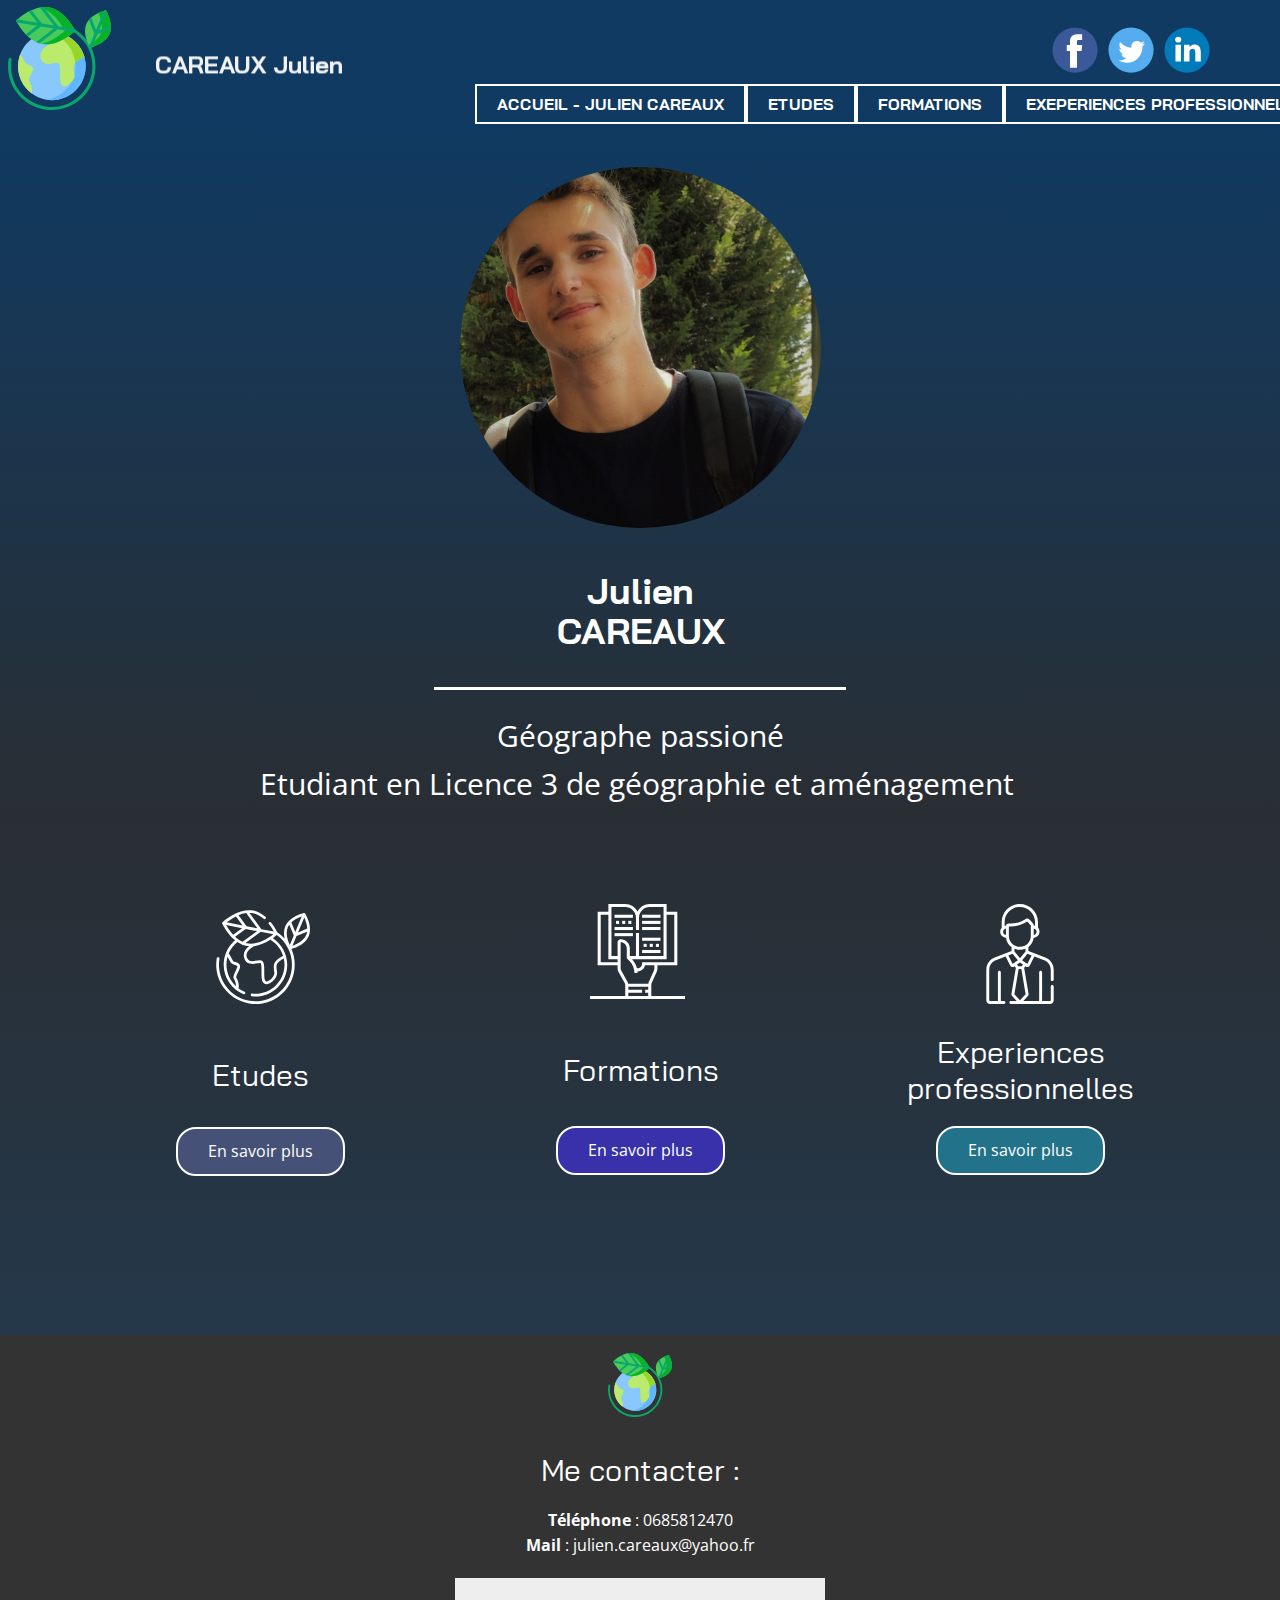
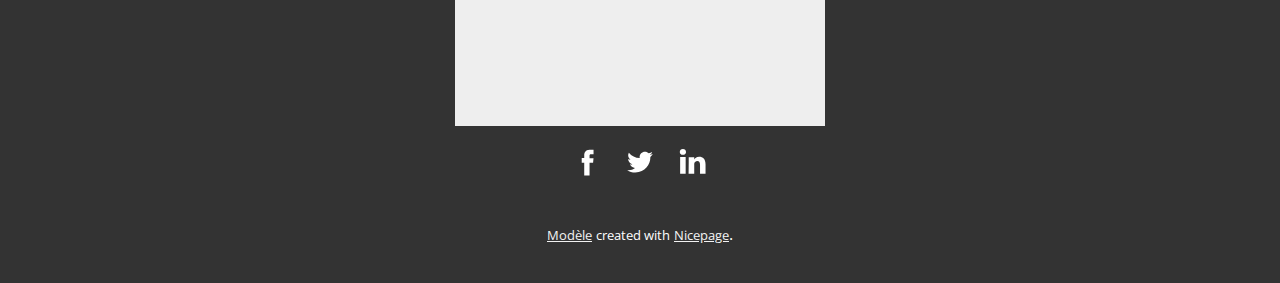
<file: index.html>
<!DOCTYPE html>
<html style="font-size: 16px;">
  <head>
    <meta name="viewport" content="width=device-width, initial-scale=1.0">
    <meta charset="utf-8">
    <meta name="keywords" content="À propos">
    <meta name="description" content="">
    <meta name="page_type" content="np-template-header-footer-from-plugin">
    <title>Accueil - Julien CAREAUX</title>
    <link rel="stylesheet" href="nicepage.css" media="screen">
<link rel="stylesheet" href="Accueil---Julien-CAREAUX.css" media="screen">
    <script class="u-script" type="text/javascript" src="jquery.js" defer=""></script>
    <script class="u-script" type="text/javascript" src="nicepage.js" defer=""></script>
    <link id="u-google-font" rel="stylesheet" href="https://fonts.googleapis.com/css?family=Roboto:100,100i,300,300i,400,400i,500,500i,700,700i,900,900i|Open+Sans:300,300i,400,400i,600,600i,700,700i,800,800i|Bai+Jamjuree">
    
    
    
    <script type="application/ld+json">{
		"@context": "http://schema.org",
		"@type": "Organization",
		"name": "",
		"url": "index.html",
		"sameAs": [
				"https://facebook.com/julien.careaux",
				"https://twitter.com/Newfires1",
				"https://linkedin.com/in/julien-careaux-102443156/",
				"https://facebook.com/julien.careaux",
				"#",
				"https://linkedin.com/in/julien-careaux-102443156/"
		]
}</script>
    <meta property="og:title" content="Accueil - Julien CAREAUX">
    <meta property="og:type" content="website">
    <meta name="theme-color" content="#103a61">
    <link rel="canonical" href="index.html">
    <meta property="og:url" content="index.html">
    <meta name="twitter:site" content="@">
    <meta name="twitter:card" content="summary_large_image">
    <meta name="twitter:title" content="Accueil - Julien CAREAUX">
    <meta name="twitter:description" content="">
  </head>
  <body data-home-page="Accueil---Julien-CAREAUX.html" data-home-page-title="Accueil - Julien CAREAUX" class="u-body"><header class="u-align-center-sm u-align-center-xs u-clearfix u-header u-palette-1-base u-header" id="sec-e9aa"><div class="u-clearfix u-sheet u-valign-middle u-sheet-1">
        <span class="u-icon u-icon-circle u-text-palette-2-base u-icon-1" data-animation-name="rotateIn" data-animation-duration="7250" data-animation-delay="1000" data-animation-direction="">
          <svg class="u-svg-link" preserveAspectRatio="xMidYMin slice" viewBox="0 0 512 512.00002" style=""><use xmlns:xlink="http://www.w3.org/1999/xlink" xlink:href="#svg-4ae7"></use></svg>
          <svg xmlns="http://www.w3.org/2000/svg" viewBox="0 0 512 512.00002" id="svg-4ae7" class="u-svg-content"><path d="m386.101562 294.554688c0-93.058594-75.238281-168.496094-168.050781-168.496094s-168.050781 75.4375-168.050781 168.496094c0 93.058593 75.238281 168.496093 168.050781 168.496093s168.050781-75.4375 168.050781-168.496093zm0 0" fill="#89c8fd"></path><path d="m218.050781 126.058594c-8.625 0-17.101562.652344-25.375 1.910156 80.769531 12.265625 142.671875 82.175781 142.671875 166.585938 0 84.410156-61.902344 154.320312-142.671875 166.585937 8.273438 1.257813 16.75 1.910156 25.375 1.910156 92.8125 0 168.050781-75.4375 168.050781-168.496093 0-93.058594-75.238281-168.496094-168.050781-168.496094zm0 0" fill="#60b6ff"></path><g fill="#baeb6c"><path d="m196.207031 191.542969c-25.886719 16.222656-45.304687 42.175781-30.742187 71.378906 14.5625 29.199219 46.921875 17.84375 76.855468 13.789063 29.933594-4.054688 7.28125 88.414062 25.078126 111.125 17.796874 22.710937 67.953124-22.710938 63.101562-51.914063-7.1875-43.234375-9.707031-58.402344 48.539062-89.222656l.15625-.058594c-19.632812-66.480469-79.0625-115.808594-150.621093-120.242187l-.007813.253906s-6.472656 48.667968-32.359375 64.890625zm0 0"></path><path d="m323.339844 163.238281c.011718.007813.023437.019531.035156.027344-.011719-.007813-.023438-.015625-.035156-.027344zm0 0"></path><path d="m343.890625 182.894531c0 .003907.003906.007813.007813.007813-.003907-.003906-.003907-.003906-.007813-.007813zm0 0"></path><path d="m106.410156 370.800781c-7.773437-11.855469 13.753906-39.742187 18.605469-60.832031 4.855469-21.089844-24.269531-19.46875-33.167969-26.769531-8.898437-7.300781-21.035156-38.933594-29.933594-46.234375l-1.421874-1.121094c-6.78125 18.28125-10.492188 38.0625-10.492188 58.710938 0 55.695312 26.953125 105.070312 68.492188 135.746093l.050781-3.53125s6.472656-27.578125-12.132813-55.96875zm0 0"></path><path d="m330.5 335.921875c-.035156-.210937-.070312-.417969-.105469-.628906-3.214843 12.988281-7.933593 25.382812-13.960937 36.984375 9.558594-11.28125 15.945312-25.035156 14.066406-36.355469zm0 0"></path>
</g><path d="m228.574219 126.398438-.007813.253906s-.539062 4.0625-1.929687 10.222656c58.929687 22.304688 102.074219 76.859375 108.011719 142.203125 7.425781-10.15625 21.007812-20.007813 44.390624-32.378906l.15625-.058594c-19.632812-66.480469-79.0625-115.808594-150.621093-120.242187zm0 0" fill="#96d629"></path><path d="m217.824219 512c-11.902344 0-23.890625-.976562-35.871094-2.957031-57.269531-9.457031-107.429687-40.648438-141.238281-87.828125-33.808594-47.179688-47.21875-104.703125-37.757813-161.96875.683594-4.148438 4.613281-6.953125 8.75-6.269532 4.148438.683594 6.957031 4.601563 6.269531 8.75-8.792968 53.253907 3.675782 106.746094 35.117188 150.621094s78.082031 72.878906 131.34375 81.675782c109.949219 18.164062 214.152344-56.511719 232.3125-166.445313 8.792969-53.253906-3.675781-106.746094-35.117188-150.621094-31.4375-43.875-78.082031-72.878906-131.339843-81.675781-4.148438-.683594-6.957031-4.601562-6.273438-8.75.6875-4.148438 4.613281-6.953125 8.75-6.269531 57.273438 9.457031 107.433594 40.648437 141.238281 87.828125 33.808594 47.179687 47.21875 104.703125 37.761719 161.96875s-40.652343 107.421875-87.835937 141.226562c-37.316406 26.734375-81.097656 40.714844-126.109375 40.714844zm0 0" fill="#09a66d"></path><path d="m171.605469 183.886719c-81.265625-13.789063-131.679688-116.109375-131.679688-116.109375s81.347657-79.964844 162.613281-66.179688c81.265626 13.785156 131.679688 116.105469 131.679688 116.105469s-81.347656 79.96875-162.613281 66.183594zm0 0" fill="#49cb5c"></path><path d="m202.539062 1.597656c-15.519531-2.632812-31.035156-1.839844-45.992187 1.15625 77.871094 17.484375 125.90625 114.949219 125.90625 114.949219s-53.25 52.339844-116.625 65.027344c1.910156.429687 3.832031.824219 5.777344 1.15625 81.265625 13.785156 162.613281-66.183594 162.613281-66.183594s-50.414062-102.320313-131.679688-116.105469zm0 0" fill="#07b128"></path><path d="m329.625 109.207031-79.472656-13.40625-74.234375-95.585937c-5.921875.347656-11.789063 1.105468-17.578125 2.191406l69.625 89.648438-59.925782-10.109376-51.132812-66.15625c-4.796875 2.164063-9.460938 4.460938-13.957031 6.84375l42.957031 55.578126-99.089844-16.71875c-4.449218 3.886718-6.890625 6.285156-6.890625 6.285156s1.632813 3.308594 4.765625 8.796875l98.550782 16.625-54.65625 42.261719c3.519531 3.625 7.210937 7.207031 11.070312 10.683593l64.015625-49.496093 63.441406 10.703124-86.28125 66.753907c5.355469 2.5 10.890625 4.664062 16.597657 6.40625l90.113281-69.710938 79.523437 13.414063c4.609375-4.019532 7.152344-6.511719 7.152344-6.511719s-1.574219-3.1875-4.59375-8.496094zm0 0" fill="#09a66d"></path><path d="m389.492188 84.566406c21.800781-51.585937 97.335937-68.953125 97.335937-68.953125s40.191406 66.269531 18.390625 117.855469c-21.796875 51.585938-97.335938 68.953125-97.335938 68.953125s-40.191406-66.269531-18.390624-117.855469zm0 0" fill="#49cb5c"></path><path d="m486.828125 15.613281s-17.175781 3.953125-37.511719 13.679688c10.433594 22.101562 26.972656 66.957031 11.242188 104.175781-11.402344 26.984375-37.511719 44.605469-59.820313 55.273438 4.027344 8.53125 7.148438 13.679687 7.148438 13.679687s75.535156-17.367187 97.335937-68.953125c21.796875-51.585938-18.394531-117.855469-18.394531-117.855469zm0 0" fill="#07b128"></path><path d="m511.394531 90.921875-58.085937 24.367187 38.136718-91.175781c-2.730468-5.390625-4.617187-8.5-4.617187-8.5s-3.59375.828125-9.441406 2.65625l-39.414063 94.226563-24.441406-60.136719c-4.140625 3.652344-8.046875 7.621094-11.589844 11.921875l27.695313 68.144531-26.015625 62.195313c2.539062 4.957031 4.261718 7.800781 4.261718 7.800781s3.90625-.898437 10.1875-2.890625l26.863282-64.21875 66.4375-27.867188c.441406-5.519531.417968-11.054687.023437-16.523437zm0 0" fill="#09a66d"></path></svg>
        </span>
        <div class="u-social-icons u-spacing-10 u-social-icons-1" data-animation-name="zoomIn" data-animation-duration="2250" data-animation-delay="0" data-animation-direction="">
          <a class="u-social-url" target="_blank" href="https://facebook.com/julien.careaux">
            <span class="u-icon u-icon-circle u-social-facebook u-social-type-color u-icon-2">
              <svg class="u-svg-link" preserveAspectRatio="xMidYMin slice" viewBox="0 0 112 112" style=""><use xmlns:xlink="http://www.w3.org/1999/xlink" xlink:href="#svg-d160"></use></svg>
              <svg x="0px" y="0px" viewBox="0 0 112 112" id="svg-d160" class="u-svg-content"><circle fill="#3B5998" cx="56.1" cy="56.1" r="55"></circle><path fill="#FFFFFF" d="M73.5,31.6h-9.1c-1.4,0-3.6,0.8-3.6,3.9v8.5h12.6L72,58.3H60.8v40.8H43.9V58.3h-8V43.9h8v-9.2
            c0-6.7,3.1-17,17-17h12.5v13.9H73.5z"></path></svg>
            </span>
          </a>
          <a class="u-social-url" target="_blank" href="https://twitter.com/Newfires1">
            <span class="u-icon u-icon-circle u-social-twitter u-social-type-color u-icon-3">
              <svg class="u-svg-link" preserveAspectRatio="xMidYMin slice" viewBox="0 0 112 112" style=""><use xmlns:xlink="http://www.w3.org/1999/xlink" xlink:href="#svg-4b44"></use></svg>
              <svg x="0px" y="0px" viewBox="0 0 112 112" id="svg-4b44" class="u-svg-content"><circle fill="#55ACEE" class="st0" cx="56.1" cy="56.1" r="55"></circle><path fill="#FFFFFF" d="M83.8,47.3c0,0.6,0,1.2,0,1.7c0,17.7-13.5,38.2-38.2,38.2C38,87.2,31,85,25,81.2c1,0.1,2.1,0.2,3.2,0.2
            c6.3,0,12.1-2.1,16.7-5.7c-5.9-0.1-10.8-4-12.5-9.3c0.8,0.2,1.7,0.2,2.5,0.2c1.2,0,2.4-0.2,3.5-0.5c-6.1-1.2-10.8-6.7-10.8-13.1
            c0-0.1,0-0.1,0-0.2c1.8,1,3.9,1.6,6.1,1.7c-3.6-2.4-6-6.5-6-11.2c0-2.5,0.7-4.8,1.8-6.7c6.6,8.1,16.5,13.5,27.6,14
            c-0.2-1-0.3-2-0.3-3.1c0-7.4,6-13.4,13.4-13.4c3.9,0,7.3,1.6,9.8,4.2c3.1-0.6,5.9-1.7,8.5-3.3c-1,3.1-3.1,5.8-5.9,7.4
            c2.7-0.3,5.3-1,7.7-2.1C88.7,43,86.4,45.4,83.8,47.3z"></path></svg>
            </span>
          </a>
          <a class="u-social-url" target="_blank" href="https://linkedin.com/in/julien-careaux-102443156/">
            <span class="u-icon u-icon-circle u-social-linkedin u-social-type-color u-icon-4">
              <svg class="u-svg-link" preserveAspectRatio="xMidYMin slice" viewBox="0 0 112 112" style=""><use xmlns:xlink="http://www.w3.org/1999/xlink" xlink:href="#svg-f954"></use></svg>
              <svg x="0px" y="0px" viewBox="0 0 112 112" id="svg-f954" class="u-svg-content"><circle fill="#007AB9" cx="56.1" cy="56.1" r="55"></circle><path fill="#FFFFFF" d="M41.3,83.7H27.9V43.4h13.4V83.7z M34.6,37.9L34.6,37.9c-4.6,0-7.5-3.1-7.5-7c0-4,3-7,7.6-7s7.4,3,7.5,7
            C42.2,34.8,39.2,37.9,34.6,37.9z M89.6,83.7H76.2V62.2c0-5.4-1.9-9.1-6.8-9.1c-3.7,0-5.9,2.5-6.9,4.9c-0.4,0.9-0.4,2.1-0.4,3.3v22.5
            H48.7c0,0,0.2-36.5,0-40.3h13.4v5.7c1.8-2.7,5-6.7,12.1-6.7c8.8,0,15.4,5.8,15.4,18.1V83.7z"></path></svg>
            </span>
          </a>
        </div>
        <p class="u-custom-font u-text u-text-1" data-animation-name="slideIn" data-animation-duration="3000" data-animation-delay="0" data-animation-direction="Down">
          <a href="Accueil---Julien-CAREAUX.html">CAREAUX Julien</a>
        </p>
        <nav class="u-align-left u-menu u-menu-dropdown u-offcanvas u-menu-1">
          <div class="menu-collapse u-custom-font" style="font-size: 1rem; letter-spacing: 0; text-transform: uppercase; font-weight: 700; font-family: &quot;Bai Jamjuree&quot;;">
            <a class="u-border-2 u-border-white u-button-style u-custom-left-right-menu-spacing u-custom-padding-bottom u-custom-text-active-color u-custom-text-hover-color u-custom-top-bottom-menu-spacing u-nav-link" href="#">
              <svg class="u-svg-link" preserveAspectRatio="xMidYMin slice" viewBox="0 0 302 302" style="undefined"><use xmlns:xlink="http://www.w3.org/1999/xlink" xlink:href="#svg-8a8f"></use></svg>
              <svg xmlns="http://www.w3.org/2000/svg" xmlns:xlink="http://www.w3.org/1999/xlink" version="1.1" id="svg-8a8f" x="0px" y="0px" viewBox="0 0 302 302" style="enable-background:new 0 0 302 302;" xml:space="preserve" class="u-svg-content"><g><rect y="36" width="302" height="30"></rect><rect y="236" width="302" height="30"></rect><rect y="136" width="302" height="30"></rect>
</g><g></g><g></g><g></g><g></g><g></g><g></g><g></g><g></g><g></g><g></g><g></g><g></g><g></g><g></g><g></g></svg>
            </a>
          </div>
          <div class="u-custom-menu u-nav-container">
            <ul class="u-custom-font u-nav u-spacing-0 u-unstyled u-nav-1"><li class="u-nav-item"><a class="u-border-2 u-border-white u-button-style u-nav-link u-text-active-white u-text-hover-grey-70" href="Accueil---Julien-CAREAUX.html" style="padding: 10px 20px;">Accueil - Julien CAREAUX</a>
</li><li class="u-nav-item"><a class="u-border-2 u-border-white u-button-style u-nav-link u-text-active-white u-text-hover-grey-70" href="Etudes.html" style="padding: 10px 20px;">Etudes</a>
</li><li class="u-nav-item"><a class="u-border-2 u-border-white u-button-style u-nav-link u-text-active-white u-text-hover-grey-70" href="Formations.html" style="padding: 10px 20px;">Formations</a>
</li><li class="u-nav-item"><a class="u-border-2 u-border-white u-button-style u-nav-link u-text-active-white u-text-hover-grey-70" style="padding: 10px 20px;" href="Exeperiences-professionnelles.html">Exeperiences professionnelles</a>
</li></ul>
          </div>
          <div class="u-custom-menu u-nav-container-collapse">
            <div class="u-align-center u-black u-container-style u-inner-container-layout u-opacity u-opacity-95 u-sidenav">
              <div class="u-menu-close"></div>
              <ul class="u-align-center u-nav u-popupmenu-items u-unstyled u-nav-2"><li class="u-nav-item"><a class="u-button-style u-nav-link" href="Accueil---Julien-CAREAUX.html" style="padding: 10px 20px;">Accueil - Julien CAREAUX</a>
</li><li class="u-nav-item"><a class="u-button-style u-nav-link" href="Etudes.html" style="padding: 10px 20px;">Etudes</a>
</li><li class="u-nav-item"><a class="u-button-style u-nav-link" href="Formations.html" style="padding: 10px 20px;">Formations</a>
</li><li class="u-nav-item"><a class="u-button-style u-nav-link" style="padding: 10px 20px;" href="Exeperiences-professionnelles.html">Exeperiences professionnelles</a>
</li></ul>
            </div>
            <div class="u-black u-menu-overlay u-opacity u-opacity-70"></div>
          </div>
        </nav>
      </div></header>
    <section class="u-align-center u-clearfix u-gradient u-section-1" id="sec-3d68">
      <div class="u-clearfix u-sheet u-sheet-1">
        <div alt="" class="u-image u-image-circle u-image-contain u-image-1" data-image-width="1080" data-image-height="1080"></div>
        <h2 class="u-text u-text-white u-text-1">Julien
          <br>CAREAUX
        </h2>
        <div class="u-border-3 u-border-white u-line u-line-horizontal u-line-1"></div>
        <p class="u-text u-text-white u-text-2">Géographe passioné
          <br>Etudiant en Licence 3 de géographie et aménagement&nbsp;
          <br>
        </p>
      </div>
    </section>
    <section class="u-align-center u-clearfix u-gradient u-section-2" id="sec-5861">
      <div class="u-clearfix u-sheet u-valign-middle u-sheet-1">
        <div class="u-clearfix u-expanded-width u-gutter-0 u-layout-wrap u-layout-wrap-1">
          <div class="u-gutter-0 u-layout">
            <div class="u-layout-row" style="">
              <div class="u-container-style u-layout-cell u-left-cell u-size-20 u-layout-cell-1">
                <div class="u-container-layout u-valign-top u-container-layout-1">
                  <span class="u-icon u-icon-circle u-text-white u-icon-1">
                    <svg class="u-svg-link" preserveAspectRatio="xMidYMin slice" viewBox="-21 -21 682 682.66639" style=""><use xmlns:xlink="http://www.w3.org/1999/xlink" xlink:href="#svg-263a"></use></svg>
                    <svg xmlns="http://www.w3.org/2000/svg" viewBox="-21 -21 682 682.66639" id="svg-263a" class="u-svg-content"><path d="m630.203125 74.589844c-9.246094-29.078125-21.777344-49.898438-22.308594-50.773438-2.054687-3.386718-6.285156-5.148437-10.117187-4.269531-.992188.226563-24.65625 5.75-51.953125 19.382813-36.851563 18.398437-62.59375 42.960937-74.453125 71.019531-9.871094 23.367187-11.289063 51.933593-4.285156 83.492187-14.917969-16.660156-31.699219-31.234375-49.992188-43.503906-5.585938-11.035156-20.355469-38.203125-43.445312-66.597656-7.605469-9.347656-22.234376 2.382812-14.550782 11.824218 15.558594 19.136719 27.269532 37.957032 34.59375 50.886719l-85.402344-16.648437-81.140624-110.675782c7.878906.109376 15.785156.871094 23.652343 2.414063 24.941407 4.882813 49.578125 17.585937 73.238281 37.75 9.269532 7.902344 21.308594-6.480469 12.160157-14.273437-26.136719-22.273438-53.65625-36.367188-81.796875-41.878907-42.957032-8.40625-93.058594 2.628907-144.902344 31.925781-38.640625 21.835938-64.480469 45.820313-65.558594 46.828126-3.457031 3.230468-4.007812 9.097656-1.113281 12.871093 3.789063 7.773438 18.148437 35.816407 42.050781 66.007813 14.089844 17.800781 28.949219 33.035156 44.320313 45.554687-4.367188 3.660157-8.617188 7.488281-12.730469 11.515625-21.96875 21.488282-38.789062 46.835938-49.832031 74.546875-9.761719 24.484375-15.011719 50.824219-15.304688 77.972657-.484375 44.394531 12.378907 87.210937 37.207031 123.828124 24.253907 35.765626 58.160157 63.226563 98.050782 79.410157 11.164062 4.519531 18.222656-12.84375 7.050781-17.375-14.453125-5.863281-28.03125-13.375-40.554687-22.308594 1.601562-8.882813 5.316406-40.851563-15.917969-73.945313-2.972657-4.628906 5.914062-22.808593 11.21875-33.667968 5.476562-11.191406 11.128906-22.761719 13.769531-33.65625 2.804688-11.574219-.351562-21.289063-9.121094-28.105469-6.4375-5.003906-14.863281-7.59375-22.289062-9.878906-4.824219-1.484375-10.292969-3.164063-12.246094-4.792969-4.023438-3.371094-10.59375-15.828125-15.875-25.832031-5.859375-11.097657-11.4375-21.660157-17.132812-28.164063 12.816406-30.4375 33.402343-57.371094 59.183593-77.976562 23.550781 16.042968 50.429688 27.113281 79 29.355468-33.132812 25.671876-43.851562 58.457032-28.53125 89.949219 17.890625 36.773438 54.714844 30.898438 87.203125 25.722657 5.621094-.898438 11.4375-1.824219 17.007813-2.519532 2.089843-.261718 2.71875.308594 3.140625.679688 7.113281 6.328125 6.902344 36.550781 6.75 58.621094-.207032 30.527343-.402344 59.363281 10.96875 74.167968 5.800781 7.546875 13.96875 11.40625 23.542968 11.40625 5.738282 0 11.972657-1.382812 18.511719-4.1875 28.277344-12.109375 57.671875-48.554687 53.1875-77.390625-3.917969-25.210937-6.511719-41.867187-.398437-55.292969 5.652344-12.425781 19.316406-23.929687 46.226562-38.609374 3.222656 14.511718 4.847656 29.609374 4.679688 45.097656-.574219 52.867187-21.707032 102.347656-59.5 139.320312-42.238282 41.320313-101.601563 61.726563-160.324219 55.253906-11.964844-1.296874-14.03125 17.320313-2.050781 18.640626 64.277344 7.078124 129.265625-15.265626 175.484375-60.488282 41.378906-40.480468 64.511719-94.644531 65.140625-152.527344.835937-76.746093-38.542969-144.738281-98.488282-183.90625 12.386719-8.832031 21.613282-16.46875 26.730469-20.902343 21.855469 15.679687 41.242188 34.996093 57.371094 57.5 38.71875 54.035156 54.074219 119.90625 43.246094 185.492187-22.363281 135.386719-150.695313 227.351563-286.105469 204.980469-65.589844-10.832031-123.03125-46.550781-161.75-100.585937-38.722656-54.03125-54.078125-119.910157-43.246094-185.492188 1.945313-11.800781-16.542968-14.898438-18.496094-3.054688-11.652343 70.527344 4.867188 141.367188 46.496094 199.472657 41.636719 58.097656 103.414063 96.511719 173.941406 108.164062 14.75 2.433594 29.515626 3.636719 44.179688 3.636719 55.429688 0 109.351562-17.210938 155.300781-50.136719 58.113281-41.636719 96.53125-103.402343 108.175781-173.929687 8.535157-51.679688 1.929688-103.527344-18.585937-150.410156 9.46875-2.792969 25.582031-8.214844 43.230469-17.027344 36.84375-18.398438 62.589844-42.960938 74.445312-71.019532 11.867188-28.066406 11.535156-63.644531-.957031-102.886718zm-544.164063 257.796875c6.976563 13.226562 13.574219 25.726562 20.429688 31.460937 4.855469 4.058594 11.613281 6.136719 18.765625 8.335938 18.324219 5.632812 20.453125 8.398437 18.695313 15.644531-2.15625 8.910156-7.359376 19.550781-12.386719 29.835937-9.683594 19.8125-18.828125 38.515626-10.160157 52.03125 12.292969 19.15625 14.398438 38.015626 14.1875 49.746094-55.84375-50.355468-78.582031-129.890625-57.78125-202.179687 2.757813 4.726562 5.65625 10.21875 8.25 15.125zm453.613282-184.246094-26.644532-64.570313c12.964844-12.125 28.007813-21.25 40.820313-27.675781 10.914063-5.476562 21.296875-9.570312 29.625-12.472656zm61.085937-97.449219c3.722657 8 8.039063 18.316406 11.726563 29.976563 4.042968 12.796875 7.753906 28.65625 8.492187 45.199219l-62.441406 25.761718zm-112.097656 66.558594c2.765625-6.539062 6.339844-12.601562 10.46875-18.199219l30.332031 73.496094-27.21875 65.085937c-3.824218-8.113281-8.328125-18.769531-12.148437-30.875-7.667969-24.238281-14.136719-59.449218-1.433594-89.507812zm60.066406 114.28125c-10.503906 5.273438-20.527343 9.265625-28.691406 12.144531l28.246094-67.527343 71.898437-29.667969c-1.042968 8.054687-3.03125 16.039062-6.269531 23.695312-12.699219 30.058594-42.457031 49.960938-65.183594 61.355469zm-338.074219-5.335938c-3.3125-.648437-6.582031-1.441406-9.804687-2.34375l103.765625-76.0625 85.441406 16.652344c-31.125 24.523438-106.871094 75.964844-179.402344 61.753906zm-94.832031-58.660156c-22.191406-23.917968-38.457031-49.492187-47.796875-65.867187l108.730469 21.199219zm19.203125-125.089844 45.492188 62.050782-109.433594-21.332032c13.777344-10.878906 36.519531-27.210937 63.941406-40.71875zm72.617188 67.339844-55.152344-75.230468c16.511719-6.785157 34.234375-12.125 52.402344-14.5l76.296875 104.0625zm-5.835938 17.964844 77.761719 15.15625-99.800781 73.152344c-18.820313-8.691406-35.757813-21.1875-50.578125-35.078125zm254.40625 183.085938c-33.800781 18.007812-50.351562 32.152343-58.203125 49.40625-8.433593 18.527343-5.34375 38.414062-1.066406 65.9375 2.527344 16.230468-16.761719 46.453124-42.035156 57.277343-9.351563 4.003907-16.011719 3.53125-19.804688-1.410156-7.449219-9.695313-7.246093-39.039063-7.085937-62.613281.222656-32.617188.417968-60.785156-13.039063-72.757813-4.839843-4.304687-11.03125-6.125-17.910156-5.28125-5.894531.734375-11.875 1.6875-17.652344 2.609375-34.464843 5.492188-56.152343 7.691406-67.386719-15.40625-18.203124-37.410156 18.644532-65.121094 35.332032-75.296875 3.398437-2.070312 6.550781-4.511719 9.480468-7.230469 40.332032-4.820312 78.441407-22.125 112.402344-43.800781 40.71875 24.328125 71.976563 62.828125 86.96875 108.566407zm0 0"></path></svg>
                  </span>
                  <h3 class="u-align-center u-text u-text-white u-text-1">Etudes</h3>
                  <a href="Etudes.html" class="u-border-2 u-border-radius-20 u-border-white u-btn u-btn-round u-button-style u-palette-3-base u-btn-1">En savoir plus</a>
                </div>
              </div>
              <div class="u-container-style u-layout-cell u-size-20 u-layout-cell-2">
                <div class="u-container-layout u-valign-top u-container-layout-2">
                  <span class="u-icon u-icon-circle u-text-white u-icon-2">
                    <svg class="u-svg-link" preserveAspectRatio="xMidYMin slice" viewBox="0 0 496 496" style=""><use xmlns:xlink="http://www.w3.org/1999/xlink" xlink:href="#svg-3f82"></use></svg>
                    <svg xmlns="http://www.w3.org/2000/svg" viewBox="0 0 496 496" id="svg-3f82" class="u-svg-content"><path d="m320 480v-57.207031c0-3.386719.695312-6.664063 2.070312-9.746094l26.480469-59.582031c2.28125-5.144532 3.449219-10.617188 3.449219-16.257813v-17.207031h104v-280h-56v-40h-88c-27.832031 0-52.015625 15.871094-64 39.03125-11.984375-23.160156-36.167969-39.03125-64-39.03125h-88v40h-56v280h104v15.710938c0 6.785156 1.742188 13.496093 5.03125 19.425781l31.953125 57.503906c1.96875 3.542969 3.015625 7.574219 3.015625 11.648437v55.710938h-184v16h496v-16zm120-424v248h-168v8c0 13.230469-10.769531 24-24 24-1 0-1.96875-.246094-2.960938-.375-4.230468-17.769531-13.039062-34.113281-25.902343-47.625h180.863281v-232zm-328-40h72c30.871094 0 56 25.121094 56 56v64h16v-64c0-30.878906 25.128906-56 56-56h72v256h-128v-120h-16v120h-32v-40c0-26.472656-21.527344-48-48-48-8.824219 0-16 7.175781-16 16v72h-32zm-56 288v-248h40v232h48v16zm107.015625 43.367188c-1.96875-3.550782-3.015625-7.582032-3.015625-11.65625v-135.710938c17.648438 0 32 14.351562 32 32v51.3125l14.0625 14.0625c16.730469 16.730469 25.9375 38.96875 25.9375 62.625h16c0-2.695312-.191406-5.359375-.390625-8.023438.132813 0 .261719.023438.390625.023438 19.320312 0 35.480469-13.769531 39.191406-32h48.808594v17.207031c0 3.386719-.695312 6.664063-2.070312 9.746094l-26.480469 59.582031c-1.351563 3.039063-2.183594 6.226563-2.746094 9.464844h-105.648437c-.824219-3.878906-2.152344-7.648438-4.085938-11.136719zm36.984375 116.632812h72v-16h-72v-16h104v16h-16v16h16v16h-104zm0 0"></path><path d="m312 208h16v16h-16zm0 0"></path><path d="m344 208h16v16h-16zm0 0"></path><path d="m280 208h16v16h-16zm0 0"></path><path d="m272 240h96v16h-96zm0 0"></path><path d="m272 176h96v16h-96zm0 0"></path><path d="m272 120h96v16h-96zm0 0"></path><path d="m272 88h96v16h-96zm0 0"></path><path d="m272 56h96v16h-96zm0 0"></path><path d="m168 88h16v16h-16zm0 0"></path><path d="m200 88h16v16h-16zm0 0"></path><path d="m136 88h16v16h-16zm0 0"></path><path d="m128 56h96v16h-96zm0 0"></path><path d="m128 120h96v16h-96zm0 0"></path><path d="m128 152h96v16h-96zm0 0"></path></svg>
                  </span>
                  <h3 class="u-align-center u-text u-text-white u-text-2">Formations</h3>
                  <a href="Formations.html" class="u-border-2 u-border-radius-20 u-border-white u-btn u-btn-round u-button-style u-palette-2-base u-btn-2">En savoir plus</a>
                </div>
              </div>
              <div class="u-align-center-lg u-align-center-md u-align-center-sm u-align-center-xl u-container-style u-layout-cell u-right-cell u-size-20 u-layout-cell-3">
                <div class="u-container-layout u-valign-top u-container-layout-3">
                  <span class="u-icon u-icon-circle u-text-white u-icon-3">
                    <svg class="u-svg-link" preserveAspectRatio="xMidYMin slice" viewBox="0 0 512 512" style=""><use xmlns:xlink="http://www.w3.org/1999/xlink" xlink:href="#svg-fdac"></use></svg>
                    <svg xmlns="http://www.w3.org/2000/svg" xmlns:xlink="http://www.w3.org/1999/xlink" version="1.1" id="svg-fdac" x="0px" y="0px" viewBox="0 0 512 512" style="enable-background:new 0 0 512 512;" xml:space="preserve" class="u-svg-content"><g><g><path d="M421.054,414.843c-4.142,0-7.5,3.358-7.5,7.5v70.514c0,2.283-1.858,4.141-4.141,4.141h-40.317V349.301    c0-4.142-3.358-7.5-7.5-7.5c-4.142,0-7.5,3.358-7.5,7.5v147.698h-81.185l23.543-25.9c2.572-2.83,3.785-6.861,3.244-10.787    c-0.01-0.076-0.022-0.152-0.035-0.228L277.24,327.617l6.041-9.094c3.34,2.372,5.913,4.656,10.738,4.656    c4.908,0,9.497-2.747,11.755-7.269v-0.001l23.65-47.4l53.876,20.865c1.949,0.836,30.252,13.582,30.252,47.238v50.73    c-0.001,4.141,3.357,7.5,7.5,7.5c4.142,0,7.5-3.358,7.5-7.5v-50.73c0-44.344-37.969-60.463-39.585-61.128    c-0.047-0.02-0.095-0.039-0.143-0.057l-89.668-34.726v-21.03c14.242-11.076,24.117-27.495,26.596-46.227    c7.101-0.5,13.69-3.152,19.071-7.779c7.027-6.043,11.059-14.838,11.059-24.126c0-7.708-2.781-15.068-7.737-20.803V92.953    C348.144,41.699,306.446,0,255.192,0c-51.254,0-92.952,41.699-92.952,92.953v28.511c-5.009,5.677-7.733,12.665-7.733,20.074    c0,9.291,4.03,18.085,11.059,24.129c5.377,4.625,11.962,7.274,19.061,7.775c2.499,19.083,12.662,36.114,28.117,47.339v19.92    l-89.571,34.725c-0.047,0.018-0.094,0.037-0.141,0.056c-1.617,0.665-39.585,16.784-39.585,61.128v156.245    c0,10.555,8.587,19.142,19.142,19.142h71.457c4.142,0,7.5-3.358,7.5-7.5c0-4.142-3.358-7.5-7.5-7.5h-16.137V349.301    c0-4.142-3.358-7.5-7.5-7.5c-4.142,0-7.5,3.358-7.5,7.5v147.698h-40.319c-2.283,0-4.141-1.858-4.141-4.141V336.611    c0-33.769,28.493-46.486,30.243-47.234l53.834-20.87l23.652,47.402c2.263,4.533,6.858,7.27,11.756,7.27    c4.801,0,7.349-2.249,10.738-4.656l6.041,9.094l-22.421,132.468c-0.013,0.075-0.024,0.15-0.035,0.226    c-0.542,3.924,0.671,7.957,3.244,10.789l23.543,25.9h-29.995c-4.142,0-7.5,3.358-7.5,7.5s3.358,7.5,7.5,7.5h200.365    c10.555,0,19.142-8.588,19.142-19.142v-70.514C428.554,418.201,425.196,414.843,421.054,414.843z M315.375,263.069l-22.049,44.19    c-0.548-0.389-12.233-8.691-26.517-18.834c6.198-7.651-1.053,1.299,27.235-33.617L315.375,263.069z M271.043,309.833l-5.718,8.607    h-18.703l-5.718-8.607l15.07-10.703L271.043,309.833z M227.743,243.121v-14.036c9.112,3.673,18.85,5.376,28.36,5.376    c9.833,0,19.476-2.096,28.052-5.846v14.567l-28.181,34.785L227.743,243.121z M340.881,141.539    c-0.001,4.913-2.129,9.562-5.839,12.753c-2.453,2.11-5.416,3.459-8.661,3.987v-33.477    C335.001,126.202,340.881,133.352,340.881,141.539z M184.007,158.279c-8.718-1.415-14.5-8.623-14.5-16.741    c0-8.018,6.647-14.544,14.5-16.359V158.279z M184.41,109.896c-2.389,0.274-5.127,0.921-7.168,1.615V92.953    c0-42.983,34.968-77.952,77.951-77.952c42.983,0,77.951,34.969,77.951,77.952v18.043c-2.18-0.663-4.441-1.101-6.762-1.307    c0-7.237,0.063-5.841-23.612-31.294c-4.354-4.678-11.556-5.658-17.037-2.077c-26.13,17.069-58.005,25.644-87.415,23.532    C191.867,99.367,185.991,103.616,184.41,109.896z M199.008,164.184v-46.792v-2.465c32.375,1.896,66.318-7.722,93.739-25.283    c10.858,11.658,16.738,17.773,18.634,20.099c0,5.884,0,47.705,0,54.44c0,30.447-24.826,55.276-55.277,55.276    C221.91,219.46,199.008,192.934,199.008,164.184z M218.623,307.259l-22.049-44.19l21.293-8.247l27.241,33.625    C231.255,298.284,219.88,306.366,218.623,307.259z M227.228,461.702l21.709-128.263h14.071l21.709,128.263l-28.744,31.623    L227.228,461.702z"></path>
</g>
</g><g></g><g></g><g></g><g></g><g></g><g></g><g></g><g></g><g></g><g></g><g></g><g></g><g></g><g></g><g></g></svg>
                  </span>
                  <h3 class="u-align-center-xs u-text u-text-white u-text-3">Experiences professionnelles</h3>
                  <a href="Exeperiences-professionnelles.html" class="u-border-2 u-border-radius-20 u-border-white u-btn u-btn-round u-button-style u-palette-4-base u-btn-3">En savoir plus</a>
                </div>
              </div>
            </div>
          </div>
        </div>
      </div>
    </section>
    
    
    <footer class="u-align-center-sm u-align-center-xs u-clearfix u-footer u-grey-80" id="sec-35c5"><div class="u-clearfix u-sheet u-sheet-1">
        <span class="u-icon u-icon-circle u-spacing-15 u-text-palette-1-base u-icon-1" data-href="Accueil---Julien-CAREAUX.html">
          <svg class="u-svg-link" preserveAspectRatio="xMidYMin slice" viewBox="0 0 512 512.00002" style=""><use xmlns:xlink="http://www.w3.org/1999/xlink" xlink:href="#svg-6fdb"></use></svg>
          <svg xmlns="http://www.w3.org/2000/svg" viewBox="0 0 512 512.00002" id="svg-6fdb" class="u-svg-content"><path d="m386.101562 294.554688c0-93.058594-75.238281-168.496094-168.050781-168.496094s-168.050781 75.4375-168.050781 168.496094c0 93.058593 75.238281 168.496093 168.050781 168.496093s168.050781-75.4375 168.050781-168.496093zm0 0" fill="#89c8fd"></path><path d="m218.050781 126.058594c-8.625 0-17.101562.652344-25.375 1.910156 80.769531 12.265625 142.671875 82.175781 142.671875 166.585938 0 84.410156-61.902344 154.320312-142.671875 166.585937 8.273438 1.257813 16.75 1.910156 25.375 1.910156 92.8125 0 168.050781-75.4375 168.050781-168.496093 0-93.058594-75.238281-168.496094-168.050781-168.496094zm0 0" fill="#60b6ff"></path><g fill="#baeb6c"><path d="m196.207031 191.542969c-25.886719 16.222656-45.304687 42.175781-30.742187 71.378906 14.5625 29.199219 46.921875 17.84375 76.855468 13.789063 29.933594-4.054688 7.28125 88.414062 25.078126 111.125 17.796874 22.710937 67.953124-22.710938 63.101562-51.914063-7.1875-43.234375-9.707031-58.402344 48.539062-89.222656l.15625-.058594c-19.632812-66.480469-79.0625-115.808594-150.621093-120.242187l-.007813.253906s-6.472656 48.667968-32.359375 64.890625zm0 0"></path><path d="m323.339844 163.238281c.011718.007813.023437.019531.035156.027344-.011719-.007813-.023438-.015625-.035156-.027344zm0 0"></path><path d="m343.890625 182.894531c0 .003907.003906.007813.007813.007813-.003907-.003906-.003907-.003906-.007813-.007813zm0 0"></path><path d="m106.410156 370.800781c-7.773437-11.855469 13.753906-39.742187 18.605469-60.832031 4.855469-21.089844-24.269531-19.46875-33.167969-26.769531-8.898437-7.300781-21.035156-38.933594-29.933594-46.234375l-1.421874-1.121094c-6.78125 18.28125-10.492188 38.0625-10.492188 58.710938 0 55.695312 26.953125 105.070312 68.492188 135.746093l.050781-3.53125s6.472656-27.578125-12.132813-55.96875zm0 0"></path><path d="m330.5 335.921875c-.035156-.210937-.070312-.417969-.105469-.628906-3.214843 12.988281-7.933593 25.382812-13.960937 36.984375 9.558594-11.28125 15.945312-25.035156 14.066406-36.355469zm0 0"></path>
</g><path d="m228.574219 126.398438-.007813.253906s-.539062 4.0625-1.929687 10.222656c58.929687 22.304688 102.074219 76.859375 108.011719 142.203125 7.425781-10.15625 21.007812-20.007813 44.390624-32.378906l.15625-.058594c-19.632812-66.480469-79.0625-115.808594-150.621093-120.242187zm0 0" fill="#96d629"></path><path d="m217.824219 512c-11.902344 0-23.890625-.976562-35.871094-2.957031-57.269531-9.457031-107.429687-40.648438-141.238281-87.828125-33.808594-47.179688-47.21875-104.703125-37.757813-161.96875.683594-4.148438 4.613281-6.953125 8.75-6.269532 4.148438.683594 6.957031 4.601563 6.269531 8.75-8.792968 53.253907 3.675782 106.746094 35.117188 150.621094s78.082031 72.878906 131.34375 81.675782c109.949219 18.164062 214.152344-56.511719 232.3125-166.445313 8.792969-53.253906-3.675781-106.746094-35.117188-150.621094-31.4375-43.875-78.082031-72.878906-131.339843-81.675781-4.148438-.683594-6.957031-4.601562-6.273438-8.75.6875-4.148438 4.613281-6.953125 8.75-6.269531 57.273438 9.457031 107.433594 40.648437 141.238281 87.828125 33.808594 47.179687 47.21875 104.703125 37.761719 161.96875s-40.652343 107.421875-87.835937 141.226562c-37.316406 26.734375-81.097656 40.714844-126.109375 40.714844zm0 0" fill="#09a66d"></path><path d="m171.605469 183.886719c-81.265625-13.789063-131.679688-116.109375-131.679688-116.109375s81.347657-79.964844 162.613281-66.179688c81.265626 13.785156 131.679688 116.105469 131.679688 116.105469s-81.347656 79.96875-162.613281 66.183594zm0 0" fill="#49cb5c"></path><path d="m202.539062 1.597656c-15.519531-2.632812-31.035156-1.839844-45.992187 1.15625 77.871094 17.484375 125.90625 114.949219 125.90625 114.949219s-53.25 52.339844-116.625 65.027344c1.910156.429687 3.832031.824219 5.777344 1.15625 81.265625 13.785156 162.613281-66.183594 162.613281-66.183594s-50.414062-102.320313-131.679688-116.105469zm0 0" fill="#07b128"></path><path d="m329.625 109.207031-79.472656-13.40625-74.234375-95.585937c-5.921875.347656-11.789063 1.105468-17.578125 2.191406l69.625 89.648438-59.925782-10.109376-51.132812-66.15625c-4.796875 2.164063-9.460938 4.460938-13.957031 6.84375l42.957031 55.578126-99.089844-16.71875c-4.449218 3.886718-6.890625 6.285156-6.890625 6.285156s1.632813 3.308594 4.765625 8.796875l98.550782 16.625-54.65625 42.261719c3.519531 3.625 7.210937 7.207031 11.070312 10.683593l64.015625-49.496093 63.441406 10.703124-86.28125 66.753907c5.355469 2.5 10.890625 4.664062 16.597657 6.40625l90.113281-69.710938 79.523437 13.414063c4.609375-4.019532 7.152344-6.511719 7.152344-6.511719s-1.574219-3.1875-4.59375-8.496094zm0 0" fill="#09a66d"></path><path d="m389.492188 84.566406c21.800781-51.585937 97.335937-68.953125 97.335937-68.953125s40.191406 66.269531 18.390625 117.855469c-21.796875 51.585938-97.335938 68.953125-97.335938 68.953125s-40.191406-66.269531-18.390624-117.855469zm0 0" fill="#49cb5c"></path><path d="m486.828125 15.613281s-17.175781 3.953125-37.511719 13.679688c10.433594 22.101562 26.972656 66.957031 11.242188 104.175781-11.402344 26.984375-37.511719 44.605469-59.820313 55.273438 4.027344 8.53125 7.148438 13.679687 7.148438 13.679687s75.535156-17.367187 97.335937-68.953125c21.796875-51.585938-18.394531-117.855469-18.394531-117.855469zm0 0" fill="#07b128"></path><path d="m511.394531 90.921875-58.085937 24.367187 38.136718-91.175781c-2.730468-5.390625-4.617187-8.5-4.617187-8.5s-3.59375.828125-9.441406 2.65625l-39.414063 94.226563-24.441406-60.136719c-4.140625 3.652344-8.046875 7.621094-11.589844 11.921875l27.695313 68.144531-26.015625 62.195313c2.539062 4.957031 4.261718 7.800781 4.261718 7.800781s3.90625-.898437 10.1875-2.890625l26.863282-64.21875 66.4375-27.867188c.441406-5.519531.417968-11.054687.023437-16.523437zm0 0" fill="#09a66d"></path></svg>
        </span>
        <div class="u-container-style u-group u-group-1">
          <div class="u-container-layout u-container-layout-1">
            <h3 class="u-align-center u-text u-text-default u-text-1">Me contacter :</h3>
            <p class="u-align-center u-text u-text-default u-text-2">
              <b>Téléphone </b>: 0685812470
              <br>
              <b>Mail </b>: julien.careaux@yahoo.fr
            </p>
            <div class="u-grey-light-2 u-map u-map-1">
              <div class="embed-responsive">
                <iframe class="embed-responsive-item" src="//maps.google.com/maps?output=embed&amp;q=74%20Rue%20Joseph%20Vernet%2C%20Avignon%2C%20France&amp;z=10&amp;t=m" data-map="JTdCJTIyYWRkcmVzcyUyMiUzQSUyMjc0JTIwUnVlJTIwSm9zZXBoJTIwVmVybmV0JTJDJTIwQXZpZ25vbiUyQyUyMEZyYW5jZSUyMiUyQyUyMnpvb20lMjIlM0ExMCUyQyUyMnR5cGVJZCUyMiUzQSUyMnJvYWQlMjIlMkMlMjJsYW5nJTIyJTNBJTIyJTIyJTdE"></iframe>
              </div>
            </div>
            <div class="u-social-icons u-spacing-20 u-social-icons-1">
              <a class="u-social-url" target="_blank" href="https://facebook.com/julien.careaux">
                <span class="u-icon u-icon-circle u-social-facebook u-social-type-logo u-icon-2">
                  <svg class="u-svg-link" preserveAspectRatio="xMidYMin slice" viewBox="0 0 112 112" style=""><use xmlns:xlink="http://www.w3.org/1999/xlink" xlink:href="#svg-710c"></use></svg>
                  <svg x="0px" y="0px" viewBox="0 0 112 112" id="svg-710c" class="u-svg-content"><path d="M75.5,28.8H65.4c-1.5,0-4,0.9-4,4.3v9.4h13.9l-1.5,15.8H61.4v45.1H42.8V58.3h-8.8V42.4h8.8V32.2 c0-7.4,3.4-18.8,18.8-18.8h13.8v15.4H75.5z"></path></svg>
                </span>
              </a>
              <a class="u-social-url" target="_blank" href="#">
                <span class="u-icon u-icon-circle u-social-twitter u-social-type-logo u-icon-3">
                  <svg class="u-svg-link" preserveAspectRatio="xMidYMin slice" viewBox="0 0 112 112" style=""><use xmlns:xlink="http://www.w3.org/1999/xlink" xlink:href="#svg-6907"></use></svg>
                  <svg x="0px" y="0px" viewBox="0 0 112 112" id="svg-6907" class="u-svg-content"><path d="M92.2,38.2c0,0.8,0,1.6,0,2.3c0,24.3-18.6,52.4-52.6,52.4c-10.6,0.1-20.2-2.9-28.5-8.2 c1.4,0.2,2.9,0.2,4.4,0.2c8.7,0,16.7-2.9,23-7.9c-8.1-0.2-14.9-5.5-17.3-12.8c1.1,0.2,2.4,0.2,3.4,0.2c1.6,0,3.3-0.2,4.8-0.7 c-8.4-1.6-14.9-9.2-14.9-18c0-0.2,0-0.2,0-0.2c2.5,1.4,5.4,2.2,8.4,2.3c-5-3.3-8.3-8.9-8.3-15.4c0-3.4,1-6.5,2.5-9.2 c9.1,11.1,22.7,18.5,38,19.2c-0.2-1.4-0.4-2.8-0.4-4.3c0.1-10,8.3-18.2,18.5-18.2c5.4,0,10.1,2.2,13.5,5.7c4.3-0.8,8.1-2.3,11.7-4.5 c-1.4,4.3-4.3,7.9-8.1,10.1c3.7-0.4,7.3-1.4,10.6-2.9C98.9,32.3,95.7,35.5,92.2,38.2z"></path></svg>
                </span>
              </a>
              <a class="u-social-url" target="_blank" href="https://linkedin.com/in/julien-careaux-102443156/">
                <span class="u-icon u-icon-circle u-social-linkedin u-social-type-logo u-icon-4">
                  <svg class="u-svg-link" preserveAspectRatio="xMidYMin slice" viewBox="0 0 112 112" style=""><use xmlns:xlink="http://www.w3.org/1999/xlink" xlink:href="#svg-9533"></use></svg>
                  <svg x="0px" y="0px" viewBox="0 0 112 112" id="svg-9533" class="u-svg-content"><path d="M33.8,96.8H14.5v-58h19.3V96.8z M24.1,30.9L24.1,30.9c-6.6,0-10.8-4.5-10.8-10.1c0-5.8,4.3-10.1,10.9-10.1 S34.9,15,35.1,20.8C35.1,26.4,30.8,30.9,24.1,30.9z M103.3,96.8H84.1v-31c0-7.8-2.7-13.1-9.8-13.1c-5.3,0-8.5,3.6-9.9,7.1 c-0.6,1.3-0.6,3-0.6,4.8V97H44.5c0,0,0.3-52.6,0-58h19.3v8.2c2.6-3.9,7.2-9.6,17.4-9.6c12.7,0,22.2,8.4,22.2,26.1V96.8z"></path></svg>
                </span>
              </a>
            </div>
          </div>
        </div>
      </div></footer>
    <section class="u-backlink u-clearfix u-grey-80">
      <a class="u-link" href="https://nicepage.com/html" target="_blank">
        <span>Modèle</span>
      </a>
      <p class="u-text">
        <span>created with</span>
      </p>
      <a class="u-link" href="https://nicepage.com" target="_blank">
        <span>Nicepage</span>
      </a>.
    
    </section>
  </body>
</html>
</file>
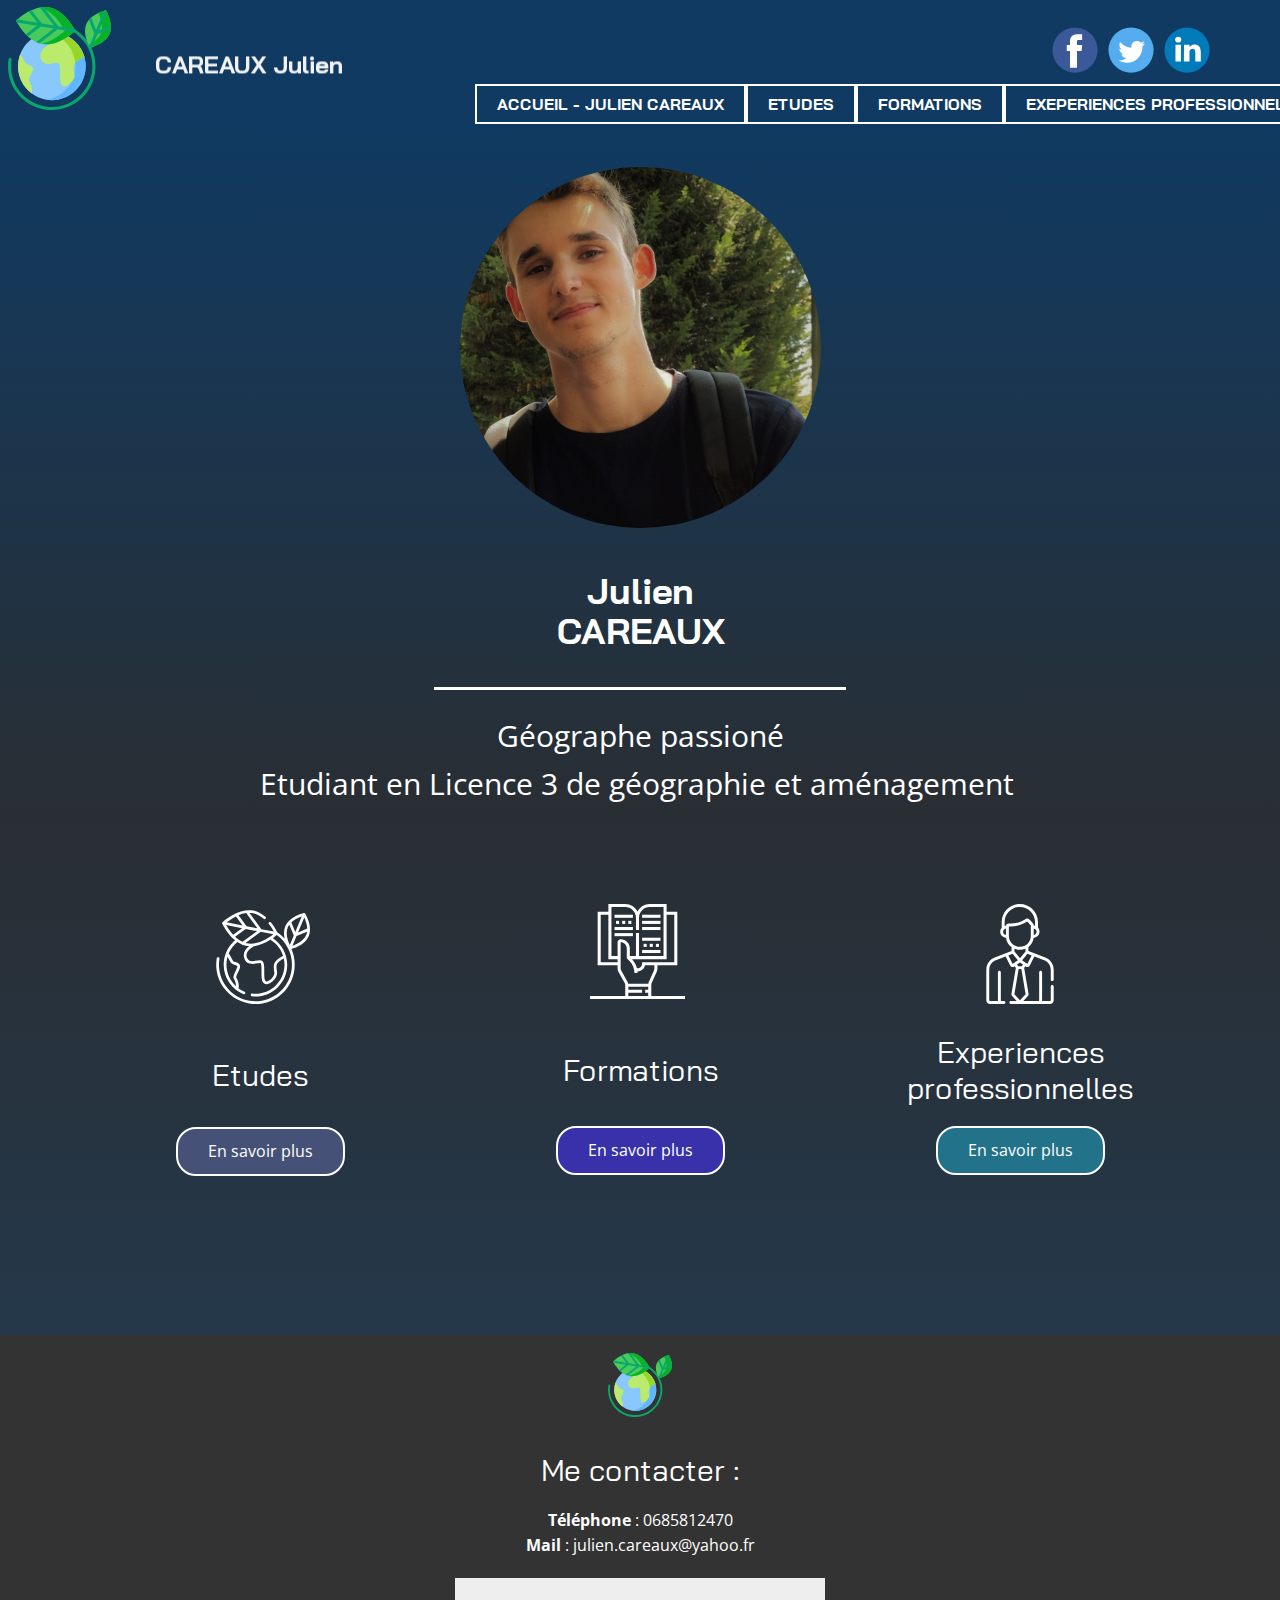
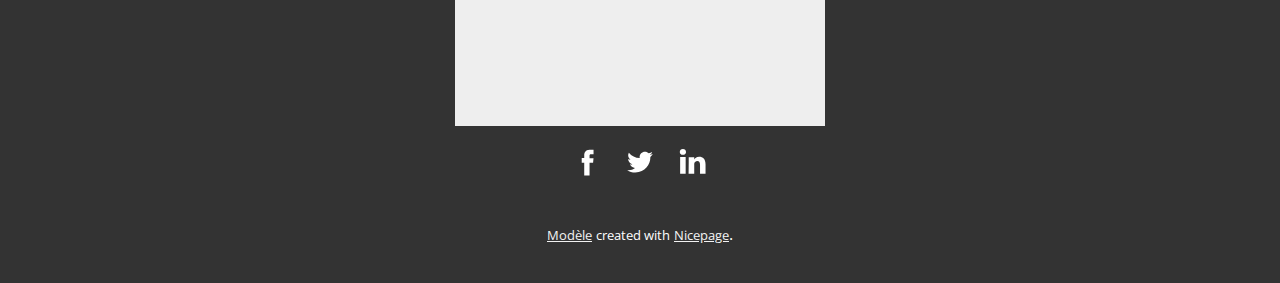
<file: Accueil---Julien-CAREAUX.html>
<!DOCTYPE html>
<html style="font-size: 16px;">
  <head>
    <meta name="viewport" content="width=device-width, initial-scale=1.0">
    <meta charset="utf-8">
    <meta name="keywords" content="À propos">
    <meta name="description" content="">
    <meta name="page_type" content="np-template-header-footer-from-plugin">
    <title>Accueil - Julien CAREAUX</title>
    <link rel="stylesheet" href="nicepage.css" media="screen">
<link rel="stylesheet" href="Accueil---Julien-CAREAUX.css" media="screen">
    <script class="u-script" type="text/javascript" src="jquery.js" defer=""></script>
    <script class="u-script" type="text/javascript" src="nicepage.js" defer=""></script>
    <link id="u-google-font" rel="stylesheet" href="https://fonts.googleapis.com/css?family=Roboto:100,100i,300,300i,400,400i,500,500i,700,700i,900,900i|Open+Sans:300,300i,400,400i,600,600i,700,700i,800,800i|Bai+Jamjuree">
    
    
    
    <script type="application/ld+json">{
		"@context": "http://schema.org",
		"@type": "Organization",
		"name": "",
		"url": "index.html",
		"sameAs": [
				"https://facebook.com/julien.careaux",
				"https://twitter.com/Newfires1",
				"https://linkedin.com/in/julien-careaux-102443156/",
				"https://facebook.com/julien.careaux",
				"#",
				"https://linkedin.com/in/julien-careaux-102443156/"
		]
}</script>
    <meta property="og:title" content="Accueil - Julien CAREAUX">
    <meta property="og:type" content="website">
    <meta name="theme-color" content="#103a61">
    <link rel="canonical" href="index.html">
    <meta property="og:url" content="index.html">
    <meta name="twitter:site" content="@">
    <meta name="twitter:card" content="summary_large_image">
    <meta name="twitter:title" content="Accueil - Julien CAREAUX">
    <meta name="twitter:description" content="">
  </head>
  <body class="u-body"><header class="u-align-center-sm u-align-center-xs u-clearfix u-header u-palette-1-base u-header" id="sec-e9aa"><div class="u-clearfix u-sheet u-valign-middle u-sheet-1">
        <span class="u-icon u-icon-circle u-text-palette-2-base u-icon-1" data-animation-name="rotateIn" data-animation-duration="7250" data-animation-delay="1000" data-animation-direction="">
          <svg class="u-svg-link" preserveAspectRatio="xMidYMin slice" viewBox="0 0 512 512.00002" style=""><use xmlns:xlink="http://www.w3.org/1999/xlink" xlink:href="#svg-4ae7"></use></svg>
          <svg xmlns="http://www.w3.org/2000/svg" viewBox="0 0 512 512.00002" id="svg-4ae7" class="u-svg-content"><path d="m386.101562 294.554688c0-93.058594-75.238281-168.496094-168.050781-168.496094s-168.050781 75.4375-168.050781 168.496094c0 93.058593 75.238281 168.496093 168.050781 168.496093s168.050781-75.4375 168.050781-168.496093zm0 0" fill="#89c8fd"></path><path d="m218.050781 126.058594c-8.625 0-17.101562.652344-25.375 1.910156 80.769531 12.265625 142.671875 82.175781 142.671875 166.585938 0 84.410156-61.902344 154.320312-142.671875 166.585937 8.273438 1.257813 16.75 1.910156 25.375 1.910156 92.8125 0 168.050781-75.4375 168.050781-168.496093 0-93.058594-75.238281-168.496094-168.050781-168.496094zm0 0" fill="#60b6ff"></path><g fill="#baeb6c"><path d="m196.207031 191.542969c-25.886719 16.222656-45.304687 42.175781-30.742187 71.378906 14.5625 29.199219 46.921875 17.84375 76.855468 13.789063 29.933594-4.054688 7.28125 88.414062 25.078126 111.125 17.796874 22.710937 67.953124-22.710938 63.101562-51.914063-7.1875-43.234375-9.707031-58.402344 48.539062-89.222656l.15625-.058594c-19.632812-66.480469-79.0625-115.808594-150.621093-120.242187l-.007813.253906s-6.472656 48.667968-32.359375 64.890625zm0 0"></path><path d="m323.339844 163.238281c.011718.007813.023437.019531.035156.027344-.011719-.007813-.023438-.015625-.035156-.027344zm0 0"></path><path d="m343.890625 182.894531c0 .003907.003906.007813.007813.007813-.003907-.003906-.003907-.003906-.007813-.007813zm0 0"></path><path d="m106.410156 370.800781c-7.773437-11.855469 13.753906-39.742187 18.605469-60.832031 4.855469-21.089844-24.269531-19.46875-33.167969-26.769531-8.898437-7.300781-21.035156-38.933594-29.933594-46.234375l-1.421874-1.121094c-6.78125 18.28125-10.492188 38.0625-10.492188 58.710938 0 55.695312 26.953125 105.070312 68.492188 135.746093l.050781-3.53125s6.472656-27.578125-12.132813-55.96875zm0 0"></path><path d="m330.5 335.921875c-.035156-.210937-.070312-.417969-.105469-.628906-3.214843 12.988281-7.933593 25.382812-13.960937 36.984375 9.558594-11.28125 15.945312-25.035156 14.066406-36.355469zm0 0"></path>
</g><path d="m228.574219 126.398438-.007813.253906s-.539062 4.0625-1.929687 10.222656c58.929687 22.304688 102.074219 76.859375 108.011719 142.203125 7.425781-10.15625 21.007812-20.007813 44.390624-32.378906l.15625-.058594c-19.632812-66.480469-79.0625-115.808594-150.621093-120.242187zm0 0" fill="#96d629"></path><path d="m217.824219 512c-11.902344 0-23.890625-.976562-35.871094-2.957031-57.269531-9.457031-107.429687-40.648438-141.238281-87.828125-33.808594-47.179688-47.21875-104.703125-37.757813-161.96875.683594-4.148438 4.613281-6.953125 8.75-6.269532 4.148438.683594 6.957031 4.601563 6.269531 8.75-8.792968 53.253907 3.675782 106.746094 35.117188 150.621094s78.082031 72.878906 131.34375 81.675782c109.949219 18.164062 214.152344-56.511719 232.3125-166.445313 8.792969-53.253906-3.675781-106.746094-35.117188-150.621094-31.4375-43.875-78.082031-72.878906-131.339843-81.675781-4.148438-.683594-6.957031-4.601562-6.273438-8.75.6875-4.148438 4.613281-6.953125 8.75-6.269531 57.273438 9.457031 107.433594 40.648437 141.238281 87.828125 33.808594 47.179687 47.21875 104.703125 37.761719 161.96875s-40.652343 107.421875-87.835937 141.226562c-37.316406 26.734375-81.097656 40.714844-126.109375 40.714844zm0 0" fill="#09a66d"></path><path d="m171.605469 183.886719c-81.265625-13.789063-131.679688-116.109375-131.679688-116.109375s81.347657-79.964844 162.613281-66.179688c81.265626 13.785156 131.679688 116.105469 131.679688 116.105469s-81.347656 79.96875-162.613281 66.183594zm0 0" fill="#49cb5c"></path><path d="m202.539062 1.597656c-15.519531-2.632812-31.035156-1.839844-45.992187 1.15625 77.871094 17.484375 125.90625 114.949219 125.90625 114.949219s-53.25 52.339844-116.625 65.027344c1.910156.429687 3.832031.824219 5.777344 1.15625 81.265625 13.785156 162.613281-66.183594 162.613281-66.183594s-50.414062-102.320313-131.679688-116.105469zm0 0" fill="#07b128"></path><path d="m329.625 109.207031-79.472656-13.40625-74.234375-95.585937c-5.921875.347656-11.789063 1.105468-17.578125 2.191406l69.625 89.648438-59.925782-10.109376-51.132812-66.15625c-4.796875 2.164063-9.460938 4.460938-13.957031 6.84375l42.957031 55.578126-99.089844-16.71875c-4.449218 3.886718-6.890625 6.285156-6.890625 6.285156s1.632813 3.308594 4.765625 8.796875l98.550782 16.625-54.65625 42.261719c3.519531 3.625 7.210937 7.207031 11.070312 10.683593l64.015625-49.496093 63.441406 10.703124-86.28125 66.753907c5.355469 2.5 10.890625 4.664062 16.597657 6.40625l90.113281-69.710938 79.523437 13.414063c4.609375-4.019532 7.152344-6.511719 7.152344-6.511719s-1.574219-3.1875-4.59375-8.496094zm0 0" fill="#09a66d"></path><path d="m389.492188 84.566406c21.800781-51.585937 97.335937-68.953125 97.335937-68.953125s40.191406 66.269531 18.390625 117.855469c-21.796875 51.585938-97.335938 68.953125-97.335938 68.953125s-40.191406-66.269531-18.390624-117.855469zm0 0" fill="#49cb5c"></path><path d="m486.828125 15.613281s-17.175781 3.953125-37.511719 13.679688c10.433594 22.101562 26.972656 66.957031 11.242188 104.175781-11.402344 26.984375-37.511719 44.605469-59.820313 55.273438 4.027344 8.53125 7.148438 13.679687 7.148438 13.679687s75.535156-17.367187 97.335937-68.953125c21.796875-51.585938-18.394531-117.855469-18.394531-117.855469zm0 0" fill="#07b128"></path><path d="m511.394531 90.921875-58.085937 24.367187 38.136718-91.175781c-2.730468-5.390625-4.617187-8.5-4.617187-8.5s-3.59375.828125-9.441406 2.65625l-39.414063 94.226563-24.441406-60.136719c-4.140625 3.652344-8.046875 7.621094-11.589844 11.921875l27.695313 68.144531-26.015625 62.195313c2.539062 4.957031 4.261718 7.800781 4.261718 7.800781s3.90625-.898437 10.1875-2.890625l26.863282-64.21875 66.4375-27.867188c.441406-5.519531.417968-11.054687.023437-16.523437zm0 0" fill="#09a66d"></path></svg>
        </span>
        <div class="u-social-icons u-spacing-10 u-social-icons-1" data-animation-name="zoomIn" data-animation-duration="2250" data-animation-delay="0" data-animation-direction="">
          <a class="u-social-url" target="_blank" href="https://facebook.com/julien.careaux">
            <span class="u-icon u-icon-circle u-social-facebook u-social-type-color u-icon-2">
              <svg class="u-svg-link" preserveAspectRatio="xMidYMin slice" viewBox="0 0 112 112" style=""><use xmlns:xlink="http://www.w3.org/1999/xlink" xlink:href="#svg-d160"></use></svg>
              <svg x="0px" y="0px" viewBox="0 0 112 112" id="svg-d160" class="u-svg-content"><circle fill="#3B5998" cx="56.1" cy="56.1" r="55"></circle><path fill="#FFFFFF" d="M73.5,31.6h-9.1c-1.4,0-3.6,0.8-3.6,3.9v8.5h12.6L72,58.3H60.8v40.8H43.9V58.3h-8V43.9h8v-9.2
            c0-6.7,3.1-17,17-17h12.5v13.9H73.5z"></path></svg>
            </span>
          </a>
          <a class="u-social-url" target="_blank" href="https://twitter.com/Newfires1">
            <span class="u-icon u-icon-circle u-social-twitter u-social-type-color u-icon-3">
              <svg class="u-svg-link" preserveAspectRatio="xMidYMin slice" viewBox="0 0 112 112" style=""><use xmlns:xlink="http://www.w3.org/1999/xlink" xlink:href="#svg-4b44"></use></svg>
              <svg x="0px" y="0px" viewBox="0 0 112 112" id="svg-4b44" class="u-svg-content"><circle fill="#55ACEE" class="st0" cx="56.1" cy="56.1" r="55"></circle><path fill="#FFFFFF" d="M83.8,47.3c0,0.6,0,1.2,0,1.7c0,17.7-13.5,38.2-38.2,38.2C38,87.2,31,85,25,81.2c1,0.1,2.1,0.2,3.2,0.2
            c6.3,0,12.1-2.1,16.7-5.7c-5.9-0.1-10.8-4-12.5-9.3c0.8,0.2,1.7,0.2,2.5,0.2c1.2,0,2.4-0.2,3.5-0.5c-6.1-1.2-10.8-6.7-10.8-13.1
            c0-0.1,0-0.1,0-0.2c1.8,1,3.9,1.6,6.1,1.7c-3.6-2.4-6-6.5-6-11.2c0-2.5,0.7-4.8,1.8-6.7c6.6,8.1,16.5,13.5,27.6,14
            c-0.2-1-0.3-2-0.3-3.1c0-7.4,6-13.4,13.4-13.4c3.9,0,7.3,1.6,9.8,4.2c3.1-0.6,5.9-1.7,8.5-3.3c-1,3.1-3.1,5.8-5.9,7.4
            c2.7-0.3,5.3-1,7.7-2.1C88.7,43,86.4,45.4,83.8,47.3z"></path></svg>
            </span>
          </a>
          <a class="u-social-url" target="_blank" href="https://linkedin.com/in/julien-careaux-102443156/">
            <span class="u-icon u-icon-circle u-social-linkedin u-social-type-color u-icon-4">
              <svg class="u-svg-link" preserveAspectRatio="xMidYMin slice" viewBox="0 0 112 112" style=""><use xmlns:xlink="http://www.w3.org/1999/xlink" xlink:href="#svg-f954"></use></svg>
              <svg x="0px" y="0px" viewBox="0 0 112 112" id="svg-f954" class="u-svg-content"><circle fill="#007AB9" cx="56.1" cy="56.1" r="55"></circle><path fill="#FFFFFF" d="M41.3,83.7H27.9V43.4h13.4V83.7z M34.6,37.9L34.6,37.9c-4.6,0-7.5-3.1-7.5-7c0-4,3-7,7.6-7s7.4,3,7.5,7
            C42.2,34.8,39.2,37.9,34.6,37.9z M89.6,83.7H76.2V62.2c0-5.4-1.9-9.1-6.8-9.1c-3.7,0-5.9,2.5-6.9,4.9c-0.4,0.9-0.4,2.1-0.4,3.3v22.5
            H48.7c0,0,0.2-36.5,0-40.3h13.4v5.7c1.8-2.7,5-6.7,12.1-6.7c8.8,0,15.4,5.8,15.4,18.1V83.7z"></path></svg>
            </span>
          </a>
        </div>
        <p class="u-custom-font u-text u-text-1" data-animation-name="slideIn" data-animation-duration="3000" data-animation-delay="0" data-animation-direction="Down">
          <a href="Accueil---Julien-CAREAUX.html">CAREAUX Julien</a>
        </p>
        <nav class="u-align-left u-menu u-menu-dropdown u-offcanvas u-menu-1">
          <div class="menu-collapse u-custom-font" style="font-size: 1rem; letter-spacing: 0; text-transform: uppercase; font-weight: 700; font-family: &quot;Bai Jamjuree&quot;;">
            <a class="u-border-2 u-border-white u-button-style u-custom-left-right-menu-spacing u-custom-padding-bottom u-custom-text-active-color u-custom-text-hover-color u-custom-top-bottom-menu-spacing u-nav-link" href="#">
              <svg class="u-svg-link" preserveAspectRatio="xMidYMin slice" viewBox="0 0 302 302" style="undefined"><use xmlns:xlink="http://www.w3.org/1999/xlink" xlink:href="#svg-8a8f"></use></svg>
              <svg xmlns="http://www.w3.org/2000/svg" xmlns:xlink="http://www.w3.org/1999/xlink" version="1.1" id="svg-8a8f" x="0px" y="0px" viewBox="0 0 302 302" style="enable-background:new 0 0 302 302;" xml:space="preserve" class="u-svg-content"><g><rect y="36" width="302" height="30"></rect><rect y="236" width="302" height="30"></rect><rect y="136" width="302" height="30"></rect>
</g><g></g><g></g><g></g><g></g><g></g><g></g><g></g><g></g><g></g><g></g><g></g><g></g><g></g><g></g><g></g></svg>
            </a>
          </div>
          <div class="u-custom-menu u-nav-container">
            <ul class="u-custom-font u-nav u-spacing-0 u-unstyled u-nav-1"><li class="u-nav-item"><a class="u-border-2 u-border-white u-button-style u-nav-link u-text-active-white u-text-hover-grey-70" href="Accueil---Julien-CAREAUX.html" style="padding: 10px 20px;">Accueil - Julien CAREAUX</a>
</li><li class="u-nav-item"><a class="u-border-2 u-border-white u-button-style u-nav-link u-text-active-white u-text-hover-grey-70" href="Etudes.html" style="padding: 10px 20px;">Etudes</a>
</li><li class="u-nav-item"><a class="u-border-2 u-border-white u-button-style u-nav-link u-text-active-white u-text-hover-grey-70" href="Formations.html" style="padding: 10px 20px;">Formations</a>
</li><li class="u-nav-item"><a class="u-border-2 u-border-white u-button-style u-nav-link u-text-active-white u-text-hover-grey-70" style="padding: 10px 20px;" href="Exeperiences-professionnelles.html">Exeperiences professionnelles</a>
</li></ul>
          </div>
          <div class="u-custom-menu u-nav-container-collapse">
            <div class="u-align-center u-black u-container-style u-inner-container-layout u-opacity u-opacity-95 u-sidenav">
              <div class="u-menu-close"></div>
              <ul class="u-align-center u-nav u-popupmenu-items u-unstyled u-nav-2"><li class="u-nav-item"><a class="u-button-style u-nav-link" href="Accueil---Julien-CAREAUX.html" style="padding: 10px 20px;">Accueil - Julien CAREAUX</a>
</li><li class="u-nav-item"><a class="u-button-style u-nav-link" href="Etudes.html" style="padding: 10px 20px;">Etudes</a>
</li><li class="u-nav-item"><a class="u-button-style u-nav-link" href="Formations.html" style="padding: 10px 20px;">Formations</a>
</li><li class="u-nav-item"><a class="u-button-style u-nav-link" style="padding: 10px 20px;" href="Exeperiences-professionnelles.html">Exeperiences professionnelles</a>
</li></ul>
            </div>
            <div class="u-black u-menu-overlay u-opacity u-opacity-70"></div>
          </div>
        </nav>
      </div></header>
    <section class="u-align-center u-clearfix u-gradient u-section-1" id="sec-3d68">
      <div class="u-clearfix u-sheet u-sheet-1">
        <div alt="" class="u-image u-image-circle u-image-contain u-image-1" data-image-width="1080" data-image-height="1080"></div>
        <h2 class="u-text u-text-white u-text-1">Julien
          <br>CAREAUX
        </h2>
        <div class="u-border-3 u-border-white u-line u-line-horizontal u-line-1"></div>
        <p class="u-text u-text-white u-text-2">Géographe passioné
          <br>Etudiant en Licence 3 de géographie et aménagement&nbsp;
          <br>
        </p>
      </div>
    </section>
    <section class="u-align-center u-clearfix u-gradient u-section-2" id="sec-5861">
      <div class="u-clearfix u-sheet u-valign-middle u-sheet-1">
        <div class="u-clearfix u-expanded-width u-gutter-0 u-layout-wrap u-layout-wrap-1">
          <div class="u-gutter-0 u-layout">
            <div class="u-layout-row" style="">
              <div class="u-container-style u-layout-cell u-left-cell u-size-20 u-layout-cell-1">
                <div class="u-container-layout u-valign-top u-container-layout-1">
                  <span class="u-icon u-icon-circle u-text-white u-icon-1">
                    <svg class="u-svg-link" preserveAspectRatio="xMidYMin slice" viewBox="-21 -21 682 682.66639" style=""><use xmlns:xlink="http://www.w3.org/1999/xlink" xlink:href="#svg-263a"></use></svg>
                    <svg xmlns="http://www.w3.org/2000/svg" viewBox="-21 -21 682 682.66639" id="svg-263a" class="u-svg-content"><path d="m630.203125 74.589844c-9.246094-29.078125-21.777344-49.898438-22.308594-50.773438-2.054687-3.386718-6.285156-5.148437-10.117187-4.269531-.992188.226563-24.65625 5.75-51.953125 19.382813-36.851563 18.398437-62.59375 42.960937-74.453125 71.019531-9.871094 23.367187-11.289063 51.933593-4.285156 83.492187-14.917969-16.660156-31.699219-31.234375-49.992188-43.503906-5.585938-11.035156-20.355469-38.203125-43.445312-66.597656-7.605469-9.347656-22.234376 2.382812-14.550782 11.824218 15.558594 19.136719 27.269532 37.957032 34.59375 50.886719l-85.402344-16.648437-81.140624-110.675782c7.878906.109376 15.785156.871094 23.652343 2.414063 24.941407 4.882813 49.578125 17.585937 73.238281 37.75 9.269532 7.902344 21.308594-6.480469 12.160157-14.273437-26.136719-22.273438-53.65625-36.367188-81.796875-41.878907-42.957032-8.40625-93.058594 2.628907-144.902344 31.925781-38.640625 21.835938-64.480469 45.820313-65.558594 46.828126-3.457031 3.230468-4.007812 9.097656-1.113281 12.871093 3.789063 7.773438 18.148437 35.816407 42.050781 66.007813 14.089844 17.800781 28.949219 33.035156 44.320313 45.554687-4.367188 3.660157-8.617188 7.488281-12.730469 11.515625-21.96875 21.488282-38.789062 46.835938-49.832031 74.546875-9.761719 24.484375-15.011719 50.824219-15.304688 77.972657-.484375 44.394531 12.378907 87.210937 37.207031 123.828124 24.253907 35.765626 58.160157 63.226563 98.050782 79.410157 11.164062 4.519531 18.222656-12.84375 7.050781-17.375-14.453125-5.863281-28.03125-13.375-40.554687-22.308594 1.601562-8.882813 5.316406-40.851563-15.917969-73.945313-2.972657-4.628906 5.914062-22.808593 11.21875-33.667968 5.476562-11.191406 11.128906-22.761719 13.769531-33.65625 2.804688-11.574219-.351562-21.289063-9.121094-28.105469-6.4375-5.003906-14.863281-7.59375-22.289062-9.878906-4.824219-1.484375-10.292969-3.164063-12.246094-4.792969-4.023438-3.371094-10.59375-15.828125-15.875-25.832031-5.859375-11.097657-11.4375-21.660157-17.132812-28.164063 12.816406-30.4375 33.402343-57.371094 59.183593-77.976562 23.550781 16.042968 50.429688 27.113281 79 29.355468-33.132812 25.671876-43.851562 58.457032-28.53125 89.949219 17.890625 36.773438 54.714844 30.898438 87.203125 25.722657 5.621094-.898438 11.4375-1.824219 17.007813-2.519532 2.089843-.261718 2.71875.308594 3.140625.679688 7.113281 6.328125 6.902344 36.550781 6.75 58.621094-.207032 30.527343-.402344 59.363281 10.96875 74.167968 5.800781 7.546875 13.96875 11.40625 23.542968 11.40625 5.738282 0 11.972657-1.382812 18.511719-4.1875 28.277344-12.109375 57.671875-48.554687 53.1875-77.390625-3.917969-25.210937-6.511719-41.867187-.398437-55.292969 5.652344-12.425781 19.316406-23.929687 46.226562-38.609374 3.222656 14.511718 4.847656 29.609374 4.679688 45.097656-.574219 52.867187-21.707032 102.347656-59.5 139.320312-42.238282 41.320313-101.601563 61.726563-160.324219 55.253906-11.964844-1.296874-14.03125 17.320313-2.050781 18.640626 64.277344 7.078124 129.265625-15.265626 175.484375-60.488282 41.378906-40.480468 64.511719-94.644531 65.140625-152.527344.835937-76.746093-38.542969-144.738281-98.488282-183.90625 12.386719-8.832031 21.613282-16.46875 26.730469-20.902343 21.855469 15.679687 41.242188 34.996093 57.371094 57.5 38.71875 54.035156 54.074219 119.90625 43.246094 185.492187-22.363281 135.386719-150.695313 227.351563-286.105469 204.980469-65.589844-10.832031-123.03125-46.550781-161.75-100.585937-38.722656-54.03125-54.078125-119.910157-43.246094-185.492188 1.945313-11.800781-16.542968-14.898438-18.496094-3.054688-11.652343 70.527344 4.867188 141.367188 46.496094 199.472657 41.636719 58.097656 103.414063 96.511719 173.941406 108.164062 14.75 2.433594 29.515626 3.636719 44.179688 3.636719 55.429688 0 109.351562-17.210938 155.300781-50.136719 58.113281-41.636719 96.53125-103.402343 108.175781-173.929687 8.535157-51.679688 1.929688-103.527344-18.585937-150.410156 9.46875-2.792969 25.582031-8.214844 43.230469-17.027344 36.84375-18.398438 62.589844-42.960938 74.445312-71.019532 11.867188-28.066406 11.535156-63.644531-.957031-102.886718zm-544.164063 257.796875c6.976563 13.226562 13.574219 25.726562 20.429688 31.460937 4.855469 4.058594 11.613281 6.136719 18.765625 8.335938 18.324219 5.632812 20.453125 8.398437 18.695313 15.644531-2.15625 8.910156-7.359376 19.550781-12.386719 29.835937-9.683594 19.8125-18.828125 38.515626-10.160157 52.03125 12.292969 19.15625 14.398438 38.015626 14.1875 49.746094-55.84375-50.355468-78.582031-129.890625-57.78125-202.179687 2.757813 4.726562 5.65625 10.21875 8.25 15.125zm453.613282-184.246094-26.644532-64.570313c12.964844-12.125 28.007813-21.25 40.820313-27.675781 10.914063-5.476562 21.296875-9.570312 29.625-12.472656zm61.085937-97.449219c3.722657 8 8.039063 18.316406 11.726563 29.976563 4.042968 12.796875 7.753906 28.65625 8.492187 45.199219l-62.441406 25.761718zm-112.097656 66.558594c2.765625-6.539062 6.339844-12.601562 10.46875-18.199219l30.332031 73.496094-27.21875 65.085937c-3.824218-8.113281-8.328125-18.769531-12.148437-30.875-7.667969-24.238281-14.136719-59.449218-1.433594-89.507812zm60.066406 114.28125c-10.503906 5.273438-20.527343 9.265625-28.691406 12.144531l28.246094-67.527343 71.898437-29.667969c-1.042968 8.054687-3.03125 16.039062-6.269531 23.695312-12.699219 30.058594-42.457031 49.960938-65.183594 61.355469zm-338.074219-5.335938c-3.3125-.648437-6.582031-1.441406-9.804687-2.34375l103.765625-76.0625 85.441406 16.652344c-31.125 24.523438-106.871094 75.964844-179.402344 61.753906zm-94.832031-58.660156c-22.191406-23.917968-38.457031-49.492187-47.796875-65.867187l108.730469 21.199219zm19.203125-125.089844 45.492188 62.050782-109.433594-21.332032c13.777344-10.878906 36.519531-27.210937 63.941406-40.71875zm72.617188 67.339844-55.152344-75.230468c16.511719-6.785157 34.234375-12.125 52.402344-14.5l76.296875 104.0625zm-5.835938 17.964844 77.761719 15.15625-99.800781 73.152344c-18.820313-8.691406-35.757813-21.1875-50.578125-35.078125zm254.40625 183.085938c-33.800781 18.007812-50.351562 32.152343-58.203125 49.40625-8.433593 18.527343-5.34375 38.414062-1.066406 65.9375 2.527344 16.230468-16.761719 46.453124-42.035156 57.277343-9.351563 4.003907-16.011719 3.53125-19.804688-1.410156-7.449219-9.695313-7.246093-39.039063-7.085937-62.613281.222656-32.617188.417968-60.785156-13.039063-72.757813-4.839843-4.304687-11.03125-6.125-17.910156-5.28125-5.894531.734375-11.875 1.6875-17.652344 2.609375-34.464843 5.492188-56.152343 7.691406-67.386719-15.40625-18.203124-37.410156 18.644532-65.121094 35.332032-75.296875 3.398437-2.070312 6.550781-4.511719 9.480468-7.230469 40.332032-4.820312 78.441407-22.125 112.402344-43.800781 40.71875 24.328125 71.976563 62.828125 86.96875 108.566407zm0 0"></path></svg>
                  </span>
                  <h3 class="u-align-center u-text u-text-white u-text-1">Etudes</h3>
                  <a href="Etudes.html" class="u-border-2 u-border-radius-20 u-border-white u-btn u-btn-round u-button-style u-palette-3-base u-btn-1">En savoir plus</a>
                </div>
              </div>
              <div class="u-container-style u-layout-cell u-size-20 u-layout-cell-2">
                <div class="u-container-layout u-valign-top u-container-layout-2">
                  <span class="u-icon u-icon-circle u-text-white u-icon-2">
                    <svg class="u-svg-link" preserveAspectRatio="xMidYMin slice" viewBox="0 0 496 496" style=""><use xmlns:xlink="http://www.w3.org/1999/xlink" xlink:href="#svg-3f82"></use></svg>
                    <svg xmlns="http://www.w3.org/2000/svg" viewBox="0 0 496 496" id="svg-3f82" class="u-svg-content"><path d="m320 480v-57.207031c0-3.386719.695312-6.664063 2.070312-9.746094l26.480469-59.582031c2.28125-5.144532 3.449219-10.617188 3.449219-16.257813v-17.207031h104v-280h-56v-40h-88c-27.832031 0-52.015625 15.871094-64 39.03125-11.984375-23.160156-36.167969-39.03125-64-39.03125h-88v40h-56v280h104v15.710938c0 6.785156 1.742188 13.496093 5.03125 19.425781l31.953125 57.503906c1.96875 3.542969 3.015625 7.574219 3.015625 11.648437v55.710938h-184v16h496v-16zm120-424v248h-168v8c0 13.230469-10.769531 24-24 24-1 0-1.96875-.246094-2.960938-.375-4.230468-17.769531-13.039062-34.113281-25.902343-47.625h180.863281v-232zm-328-40h72c30.871094 0 56 25.121094 56 56v64h16v-64c0-30.878906 25.128906-56 56-56h72v256h-128v-120h-16v120h-32v-40c0-26.472656-21.527344-48-48-48-8.824219 0-16 7.175781-16 16v72h-32zm-56 288v-248h40v232h48v16zm107.015625 43.367188c-1.96875-3.550782-3.015625-7.582032-3.015625-11.65625v-135.710938c17.648438 0 32 14.351562 32 32v51.3125l14.0625 14.0625c16.730469 16.730469 25.9375 38.96875 25.9375 62.625h16c0-2.695312-.191406-5.359375-.390625-8.023438.132813 0 .261719.023438.390625.023438 19.320312 0 35.480469-13.769531 39.191406-32h48.808594v17.207031c0 3.386719-.695312 6.664063-2.070312 9.746094l-26.480469 59.582031c-1.351563 3.039063-2.183594 6.226563-2.746094 9.464844h-105.648437c-.824219-3.878906-2.152344-7.648438-4.085938-11.136719zm36.984375 116.632812h72v-16h-72v-16h104v16h-16v16h16v16h-104zm0 0"></path><path d="m312 208h16v16h-16zm0 0"></path><path d="m344 208h16v16h-16zm0 0"></path><path d="m280 208h16v16h-16zm0 0"></path><path d="m272 240h96v16h-96zm0 0"></path><path d="m272 176h96v16h-96zm0 0"></path><path d="m272 120h96v16h-96zm0 0"></path><path d="m272 88h96v16h-96zm0 0"></path><path d="m272 56h96v16h-96zm0 0"></path><path d="m168 88h16v16h-16zm0 0"></path><path d="m200 88h16v16h-16zm0 0"></path><path d="m136 88h16v16h-16zm0 0"></path><path d="m128 56h96v16h-96zm0 0"></path><path d="m128 120h96v16h-96zm0 0"></path><path d="m128 152h96v16h-96zm0 0"></path></svg>
                  </span>
                  <h3 class="u-align-center u-text u-text-white u-text-2">Formations</h3>
                  <a href="Formations.html" class="u-border-2 u-border-radius-20 u-border-white u-btn u-btn-round u-button-style u-palette-2-base u-btn-2">En savoir plus</a>
                </div>
              </div>
              <div class="u-align-center-lg u-align-center-md u-align-center-sm u-align-center-xl u-container-style u-layout-cell u-right-cell u-size-20 u-layout-cell-3">
                <div class="u-container-layout u-valign-top u-container-layout-3">
                  <span class="u-icon u-icon-circle u-text-white u-icon-3">
                    <svg class="u-svg-link" preserveAspectRatio="xMidYMin slice" viewBox="0 0 512 512" style=""><use xmlns:xlink="http://www.w3.org/1999/xlink" xlink:href="#svg-fdac"></use></svg>
                    <svg xmlns="http://www.w3.org/2000/svg" xmlns:xlink="http://www.w3.org/1999/xlink" version="1.1" id="svg-fdac" x="0px" y="0px" viewBox="0 0 512 512" style="enable-background:new 0 0 512 512;" xml:space="preserve" class="u-svg-content"><g><g><path d="M421.054,414.843c-4.142,0-7.5,3.358-7.5,7.5v70.514c0,2.283-1.858,4.141-4.141,4.141h-40.317V349.301    c0-4.142-3.358-7.5-7.5-7.5c-4.142,0-7.5,3.358-7.5,7.5v147.698h-81.185l23.543-25.9c2.572-2.83,3.785-6.861,3.244-10.787    c-0.01-0.076-0.022-0.152-0.035-0.228L277.24,327.617l6.041-9.094c3.34,2.372,5.913,4.656,10.738,4.656    c4.908,0,9.497-2.747,11.755-7.269v-0.001l23.65-47.4l53.876,20.865c1.949,0.836,30.252,13.582,30.252,47.238v50.73    c-0.001,4.141,3.357,7.5,7.5,7.5c4.142,0,7.5-3.358,7.5-7.5v-50.73c0-44.344-37.969-60.463-39.585-61.128    c-0.047-0.02-0.095-0.039-0.143-0.057l-89.668-34.726v-21.03c14.242-11.076,24.117-27.495,26.596-46.227    c7.101-0.5,13.69-3.152,19.071-7.779c7.027-6.043,11.059-14.838,11.059-24.126c0-7.708-2.781-15.068-7.737-20.803V92.953    C348.144,41.699,306.446,0,255.192,0c-51.254,0-92.952,41.699-92.952,92.953v28.511c-5.009,5.677-7.733,12.665-7.733,20.074    c0,9.291,4.03,18.085,11.059,24.129c5.377,4.625,11.962,7.274,19.061,7.775c2.499,19.083,12.662,36.114,28.117,47.339v19.92    l-89.571,34.725c-0.047,0.018-0.094,0.037-0.141,0.056c-1.617,0.665-39.585,16.784-39.585,61.128v156.245    c0,10.555,8.587,19.142,19.142,19.142h71.457c4.142,0,7.5-3.358,7.5-7.5c0-4.142-3.358-7.5-7.5-7.5h-16.137V349.301    c0-4.142-3.358-7.5-7.5-7.5c-4.142,0-7.5,3.358-7.5,7.5v147.698h-40.319c-2.283,0-4.141-1.858-4.141-4.141V336.611    c0-33.769,28.493-46.486,30.243-47.234l53.834-20.87l23.652,47.402c2.263,4.533,6.858,7.27,11.756,7.27    c4.801,0,7.349-2.249,10.738-4.656l6.041,9.094l-22.421,132.468c-0.013,0.075-0.024,0.15-0.035,0.226    c-0.542,3.924,0.671,7.957,3.244,10.789l23.543,25.9h-29.995c-4.142,0-7.5,3.358-7.5,7.5s3.358,7.5,7.5,7.5h200.365    c10.555,0,19.142-8.588,19.142-19.142v-70.514C428.554,418.201,425.196,414.843,421.054,414.843z M315.375,263.069l-22.049,44.19    c-0.548-0.389-12.233-8.691-26.517-18.834c6.198-7.651-1.053,1.299,27.235-33.617L315.375,263.069z M271.043,309.833l-5.718,8.607    h-18.703l-5.718-8.607l15.07-10.703L271.043,309.833z M227.743,243.121v-14.036c9.112,3.673,18.85,5.376,28.36,5.376    c9.833,0,19.476-2.096,28.052-5.846v14.567l-28.181,34.785L227.743,243.121z M340.881,141.539    c-0.001,4.913-2.129,9.562-5.839,12.753c-2.453,2.11-5.416,3.459-8.661,3.987v-33.477    C335.001,126.202,340.881,133.352,340.881,141.539z M184.007,158.279c-8.718-1.415-14.5-8.623-14.5-16.741    c0-8.018,6.647-14.544,14.5-16.359V158.279z M184.41,109.896c-2.389,0.274-5.127,0.921-7.168,1.615V92.953    c0-42.983,34.968-77.952,77.951-77.952c42.983,0,77.951,34.969,77.951,77.952v18.043c-2.18-0.663-4.441-1.101-6.762-1.307    c0-7.237,0.063-5.841-23.612-31.294c-4.354-4.678-11.556-5.658-17.037-2.077c-26.13,17.069-58.005,25.644-87.415,23.532    C191.867,99.367,185.991,103.616,184.41,109.896z M199.008,164.184v-46.792v-2.465c32.375,1.896,66.318-7.722,93.739-25.283    c10.858,11.658,16.738,17.773,18.634,20.099c0,5.884,0,47.705,0,54.44c0,30.447-24.826,55.276-55.277,55.276    C221.91,219.46,199.008,192.934,199.008,164.184z M218.623,307.259l-22.049-44.19l21.293-8.247l27.241,33.625    C231.255,298.284,219.88,306.366,218.623,307.259z M227.228,461.702l21.709-128.263h14.071l21.709,128.263l-28.744,31.623    L227.228,461.702z"></path>
</g>
</g><g></g><g></g><g></g><g></g><g></g><g></g><g></g><g></g><g></g><g></g><g></g><g></g><g></g><g></g><g></g></svg>
                  </span>
                  <h3 class="u-align-center-xs u-text u-text-white u-text-3">Experiences professionnelles</h3>
                  <a href="Exeperiences-professionnelles.html" class="u-border-2 u-border-radius-20 u-border-white u-btn u-btn-round u-button-style u-palette-4-base u-btn-3">En savoir plus</a>
                </div>
              </div>
            </div>
          </div>
        </div>
      </div>
    </section>
    
    
    <footer class="u-align-center-sm u-align-center-xs u-clearfix u-footer u-grey-80" id="sec-35c5"><div class="u-clearfix u-sheet u-sheet-1">
        <span class="u-icon u-icon-circle u-spacing-15 u-text-palette-1-base u-icon-1" data-href="Accueil---Julien-CAREAUX.html">
          <svg class="u-svg-link" preserveAspectRatio="xMidYMin slice" viewBox="0 0 512 512.00002" style=""><use xmlns:xlink="http://www.w3.org/1999/xlink" xlink:href="#svg-6fdb"></use></svg>
          <svg xmlns="http://www.w3.org/2000/svg" viewBox="0 0 512 512.00002" id="svg-6fdb" class="u-svg-content"><path d="m386.101562 294.554688c0-93.058594-75.238281-168.496094-168.050781-168.496094s-168.050781 75.4375-168.050781 168.496094c0 93.058593 75.238281 168.496093 168.050781 168.496093s168.050781-75.4375 168.050781-168.496093zm0 0" fill="#89c8fd"></path><path d="m218.050781 126.058594c-8.625 0-17.101562.652344-25.375 1.910156 80.769531 12.265625 142.671875 82.175781 142.671875 166.585938 0 84.410156-61.902344 154.320312-142.671875 166.585937 8.273438 1.257813 16.75 1.910156 25.375 1.910156 92.8125 0 168.050781-75.4375 168.050781-168.496093 0-93.058594-75.238281-168.496094-168.050781-168.496094zm0 0" fill="#60b6ff"></path><g fill="#baeb6c"><path d="m196.207031 191.542969c-25.886719 16.222656-45.304687 42.175781-30.742187 71.378906 14.5625 29.199219 46.921875 17.84375 76.855468 13.789063 29.933594-4.054688 7.28125 88.414062 25.078126 111.125 17.796874 22.710937 67.953124-22.710938 63.101562-51.914063-7.1875-43.234375-9.707031-58.402344 48.539062-89.222656l.15625-.058594c-19.632812-66.480469-79.0625-115.808594-150.621093-120.242187l-.007813.253906s-6.472656 48.667968-32.359375 64.890625zm0 0"></path><path d="m323.339844 163.238281c.011718.007813.023437.019531.035156.027344-.011719-.007813-.023438-.015625-.035156-.027344zm0 0"></path><path d="m343.890625 182.894531c0 .003907.003906.007813.007813.007813-.003907-.003906-.003907-.003906-.007813-.007813zm0 0"></path><path d="m106.410156 370.800781c-7.773437-11.855469 13.753906-39.742187 18.605469-60.832031 4.855469-21.089844-24.269531-19.46875-33.167969-26.769531-8.898437-7.300781-21.035156-38.933594-29.933594-46.234375l-1.421874-1.121094c-6.78125 18.28125-10.492188 38.0625-10.492188 58.710938 0 55.695312 26.953125 105.070312 68.492188 135.746093l.050781-3.53125s6.472656-27.578125-12.132813-55.96875zm0 0"></path><path d="m330.5 335.921875c-.035156-.210937-.070312-.417969-.105469-.628906-3.214843 12.988281-7.933593 25.382812-13.960937 36.984375 9.558594-11.28125 15.945312-25.035156 14.066406-36.355469zm0 0"></path>
</g><path d="m228.574219 126.398438-.007813.253906s-.539062 4.0625-1.929687 10.222656c58.929687 22.304688 102.074219 76.859375 108.011719 142.203125 7.425781-10.15625 21.007812-20.007813 44.390624-32.378906l.15625-.058594c-19.632812-66.480469-79.0625-115.808594-150.621093-120.242187zm0 0" fill="#96d629"></path><path d="m217.824219 512c-11.902344 0-23.890625-.976562-35.871094-2.957031-57.269531-9.457031-107.429687-40.648438-141.238281-87.828125-33.808594-47.179688-47.21875-104.703125-37.757813-161.96875.683594-4.148438 4.613281-6.953125 8.75-6.269532 4.148438.683594 6.957031 4.601563 6.269531 8.75-8.792968 53.253907 3.675782 106.746094 35.117188 150.621094s78.082031 72.878906 131.34375 81.675782c109.949219 18.164062 214.152344-56.511719 232.3125-166.445313 8.792969-53.253906-3.675781-106.746094-35.117188-150.621094-31.4375-43.875-78.082031-72.878906-131.339843-81.675781-4.148438-.683594-6.957031-4.601562-6.273438-8.75.6875-4.148438 4.613281-6.953125 8.75-6.269531 57.273438 9.457031 107.433594 40.648437 141.238281 87.828125 33.808594 47.179687 47.21875 104.703125 37.761719 161.96875s-40.652343 107.421875-87.835937 141.226562c-37.316406 26.734375-81.097656 40.714844-126.109375 40.714844zm0 0" fill="#09a66d"></path><path d="m171.605469 183.886719c-81.265625-13.789063-131.679688-116.109375-131.679688-116.109375s81.347657-79.964844 162.613281-66.179688c81.265626 13.785156 131.679688 116.105469 131.679688 116.105469s-81.347656 79.96875-162.613281 66.183594zm0 0" fill="#49cb5c"></path><path d="m202.539062 1.597656c-15.519531-2.632812-31.035156-1.839844-45.992187 1.15625 77.871094 17.484375 125.90625 114.949219 125.90625 114.949219s-53.25 52.339844-116.625 65.027344c1.910156.429687 3.832031.824219 5.777344 1.15625 81.265625 13.785156 162.613281-66.183594 162.613281-66.183594s-50.414062-102.320313-131.679688-116.105469zm0 0" fill="#07b128"></path><path d="m329.625 109.207031-79.472656-13.40625-74.234375-95.585937c-5.921875.347656-11.789063 1.105468-17.578125 2.191406l69.625 89.648438-59.925782-10.109376-51.132812-66.15625c-4.796875 2.164063-9.460938 4.460938-13.957031 6.84375l42.957031 55.578126-99.089844-16.71875c-4.449218 3.886718-6.890625 6.285156-6.890625 6.285156s1.632813 3.308594 4.765625 8.796875l98.550782 16.625-54.65625 42.261719c3.519531 3.625 7.210937 7.207031 11.070312 10.683593l64.015625-49.496093 63.441406 10.703124-86.28125 66.753907c5.355469 2.5 10.890625 4.664062 16.597657 6.40625l90.113281-69.710938 79.523437 13.414063c4.609375-4.019532 7.152344-6.511719 7.152344-6.511719s-1.574219-3.1875-4.59375-8.496094zm0 0" fill="#09a66d"></path><path d="m389.492188 84.566406c21.800781-51.585937 97.335937-68.953125 97.335937-68.953125s40.191406 66.269531 18.390625 117.855469c-21.796875 51.585938-97.335938 68.953125-97.335938 68.953125s-40.191406-66.269531-18.390624-117.855469zm0 0" fill="#49cb5c"></path><path d="m486.828125 15.613281s-17.175781 3.953125-37.511719 13.679688c10.433594 22.101562 26.972656 66.957031 11.242188 104.175781-11.402344 26.984375-37.511719 44.605469-59.820313 55.273438 4.027344 8.53125 7.148438 13.679687 7.148438 13.679687s75.535156-17.367187 97.335937-68.953125c21.796875-51.585938-18.394531-117.855469-18.394531-117.855469zm0 0" fill="#07b128"></path><path d="m511.394531 90.921875-58.085937 24.367187 38.136718-91.175781c-2.730468-5.390625-4.617187-8.5-4.617187-8.5s-3.59375.828125-9.441406 2.65625l-39.414063 94.226563-24.441406-60.136719c-4.140625 3.652344-8.046875 7.621094-11.589844 11.921875l27.695313 68.144531-26.015625 62.195313c2.539062 4.957031 4.261718 7.800781 4.261718 7.800781s3.90625-.898437 10.1875-2.890625l26.863282-64.21875 66.4375-27.867188c.441406-5.519531.417968-11.054687.023437-16.523437zm0 0" fill="#09a66d"></path></svg>
        </span>
        <div class="u-container-style u-group u-group-1">
          <div class="u-container-layout u-container-layout-1">
            <h3 class="u-align-center u-text u-text-default u-text-1">Me contacter :</h3>
            <p class="u-align-center u-text u-text-default u-text-2">
              <b>Téléphone </b>: 0685812470
              <br>
              <b>Mail </b>: julien.careaux@yahoo.fr
            </p>
            <div class="u-grey-light-2 u-map u-map-1">
              <div class="embed-responsive">
                <iframe class="embed-responsive-item" src="//maps.google.com/maps?output=embed&amp;q=74%20Rue%20Joseph%20Vernet%2C%20Avignon%2C%20France&amp;z=10&amp;t=m" data-map="JTdCJTIyYWRkcmVzcyUyMiUzQSUyMjc0JTIwUnVlJTIwSm9zZXBoJTIwVmVybmV0JTJDJTIwQXZpZ25vbiUyQyUyMEZyYW5jZSUyMiUyQyUyMnpvb20lMjIlM0ExMCUyQyUyMnR5cGVJZCUyMiUzQSUyMnJvYWQlMjIlMkMlMjJsYW5nJTIyJTNBJTIyJTIyJTdE"></iframe>
              </div>
            </div>
            <div class="u-social-icons u-spacing-20 u-social-icons-1">
              <a class="u-social-url" target="_blank" href="https://facebook.com/julien.careaux">
                <span class="u-icon u-icon-circle u-social-facebook u-social-type-logo u-icon-2">
                  <svg class="u-svg-link" preserveAspectRatio="xMidYMin slice" viewBox="0 0 112 112" style=""><use xmlns:xlink="http://www.w3.org/1999/xlink" xlink:href="#svg-710c"></use></svg>
                  <svg x="0px" y="0px" viewBox="0 0 112 112" id="svg-710c" class="u-svg-content"><path d="M75.5,28.8H65.4c-1.5,0-4,0.9-4,4.3v9.4h13.9l-1.5,15.8H61.4v45.1H42.8V58.3h-8.8V42.4h8.8V32.2 c0-7.4,3.4-18.8,18.8-18.8h13.8v15.4H75.5z"></path></svg>
                </span>
              </a>
              <a class="u-social-url" target="_blank" href="#">
                <span class="u-icon u-icon-circle u-social-twitter u-social-type-logo u-icon-3">
                  <svg class="u-svg-link" preserveAspectRatio="xMidYMin slice" viewBox="0 0 112 112" style=""><use xmlns:xlink="http://www.w3.org/1999/xlink" xlink:href="#svg-6907"></use></svg>
                  <svg x="0px" y="0px" viewBox="0 0 112 112" id="svg-6907" class="u-svg-content"><path d="M92.2,38.2c0,0.8,0,1.6,0,2.3c0,24.3-18.6,52.4-52.6,52.4c-10.6,0.1-20.2-2.9-28.5-8.2 c1.4,0.2,2.9,0.2,4.4,0.2c8.7,0,16.7-2.9,23-7.9c-8.1-0.2-14.9-5.5-17.3-12.8c1.1,0.2,2.4,0.2,3.4,0.2c1.6,0,3.3-0.2,4.8-0.7 c-8.4-1.6-14.9-9.2-14.9-18c0-0.2,0-0.2,0-0.2c2.5,1.4,5.4,2.2,8.4,2.3c-5-3.3-8.3-8.9-8.3-15.4c0-3.4,1-6.5,2.5-9.2 c9.1,11.1,22.7,18.5,38,19.2c-0.2-1.4-0.4-2.8-0.4-4.3c0.1-10,8.3-18.2,18.5-18.2c5.4,0,10.1,2.2,13.5,5.7c4.3-0.8,8.1-2.3,11.7-4.5 c-1.4,4.3-4.3,7.9-8.1,10.1c3.7-0.4,7.3-1.4,10.6-2.9C98.9,32.3,95.7,35.5,92.2,38.2z"></path></svg>
                </span>
              </a>
              <a class="u-social-url" target="_blank" href="https://linkedin.com/in/julien-careaux-102443156/">
                <span class="u-icon u-icon-circle u-social-linkedin u-social-type-logo u-icon-4">
                  <svg class="u-svg-link" preserveAspectRatio="xMidYMin slice" viewBox="0 0 112 112" style=""><use xmlns:xlink="http://www.w3.org/1999/xlink" xlink:href="#svg-9533"></use></svg>
                  <svg x="0px" y="0px" viewBox="0 0 112 112" id="svg-9533" class="u-svg-content"><path d="M33.8,96.8H14.5v-58h19.3V96.8z M24.1,30.9L24.1,30.9c-6.6,0-10.8-4.5-10.8-10.1c0-5.8,4.3-10.1,10.9-10.1 S34.9,15,35.1,20.8C35.1,26.4,30.8,30.9,24.1,30.9z M103.3,96.8H84.1v-31c0-7.8-2.7-13.1-9.8-13.1c-5.3,0-8.5,3.6-9.9,7.1 c-0.6,1.3-0.6,3-0.6,4.8V97H44.5c0,0,0.3-52.6,0-58h19.3v8.2c2.6-3.9,7.2-9.6,17.4-9.6c12.7,0,22.2,8.4,22.2,26.1V96.8z"></path></svg>
                </span>
              </a>
            </div>
          </div>
        </div>
      </div></footer>
    <section class="u-backlink u-clearfix u-grey-80">
      <a class="u-link" href="https://nicepage.com/html" target="_blank">
        <span>Modèle</span>
      </a>
      <p class="u-text">
        <span>created with</span>
      </p>
      <a class="u-link" href="https://nicepage.com" target="_blank">
        <span>Nicepage</span>
      </a>.
    
    </section>
  </body>
</html>
</file>
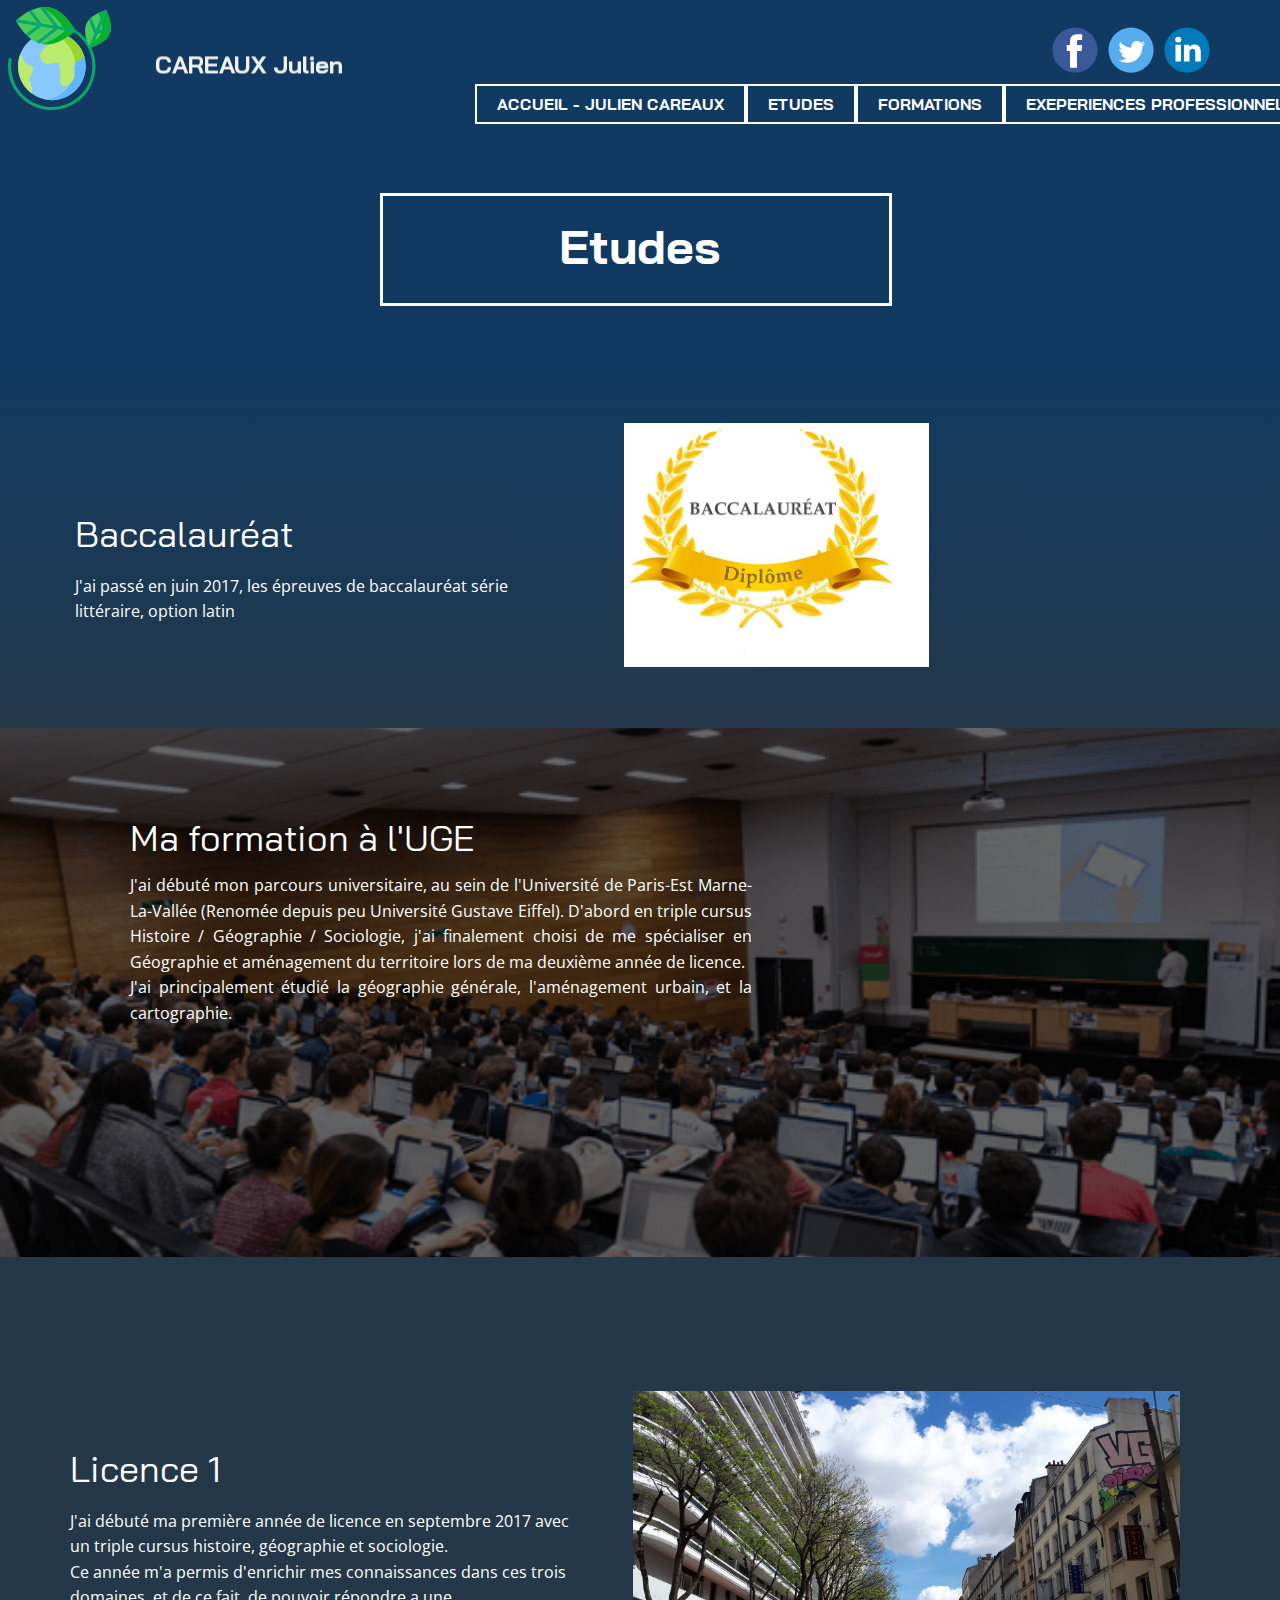
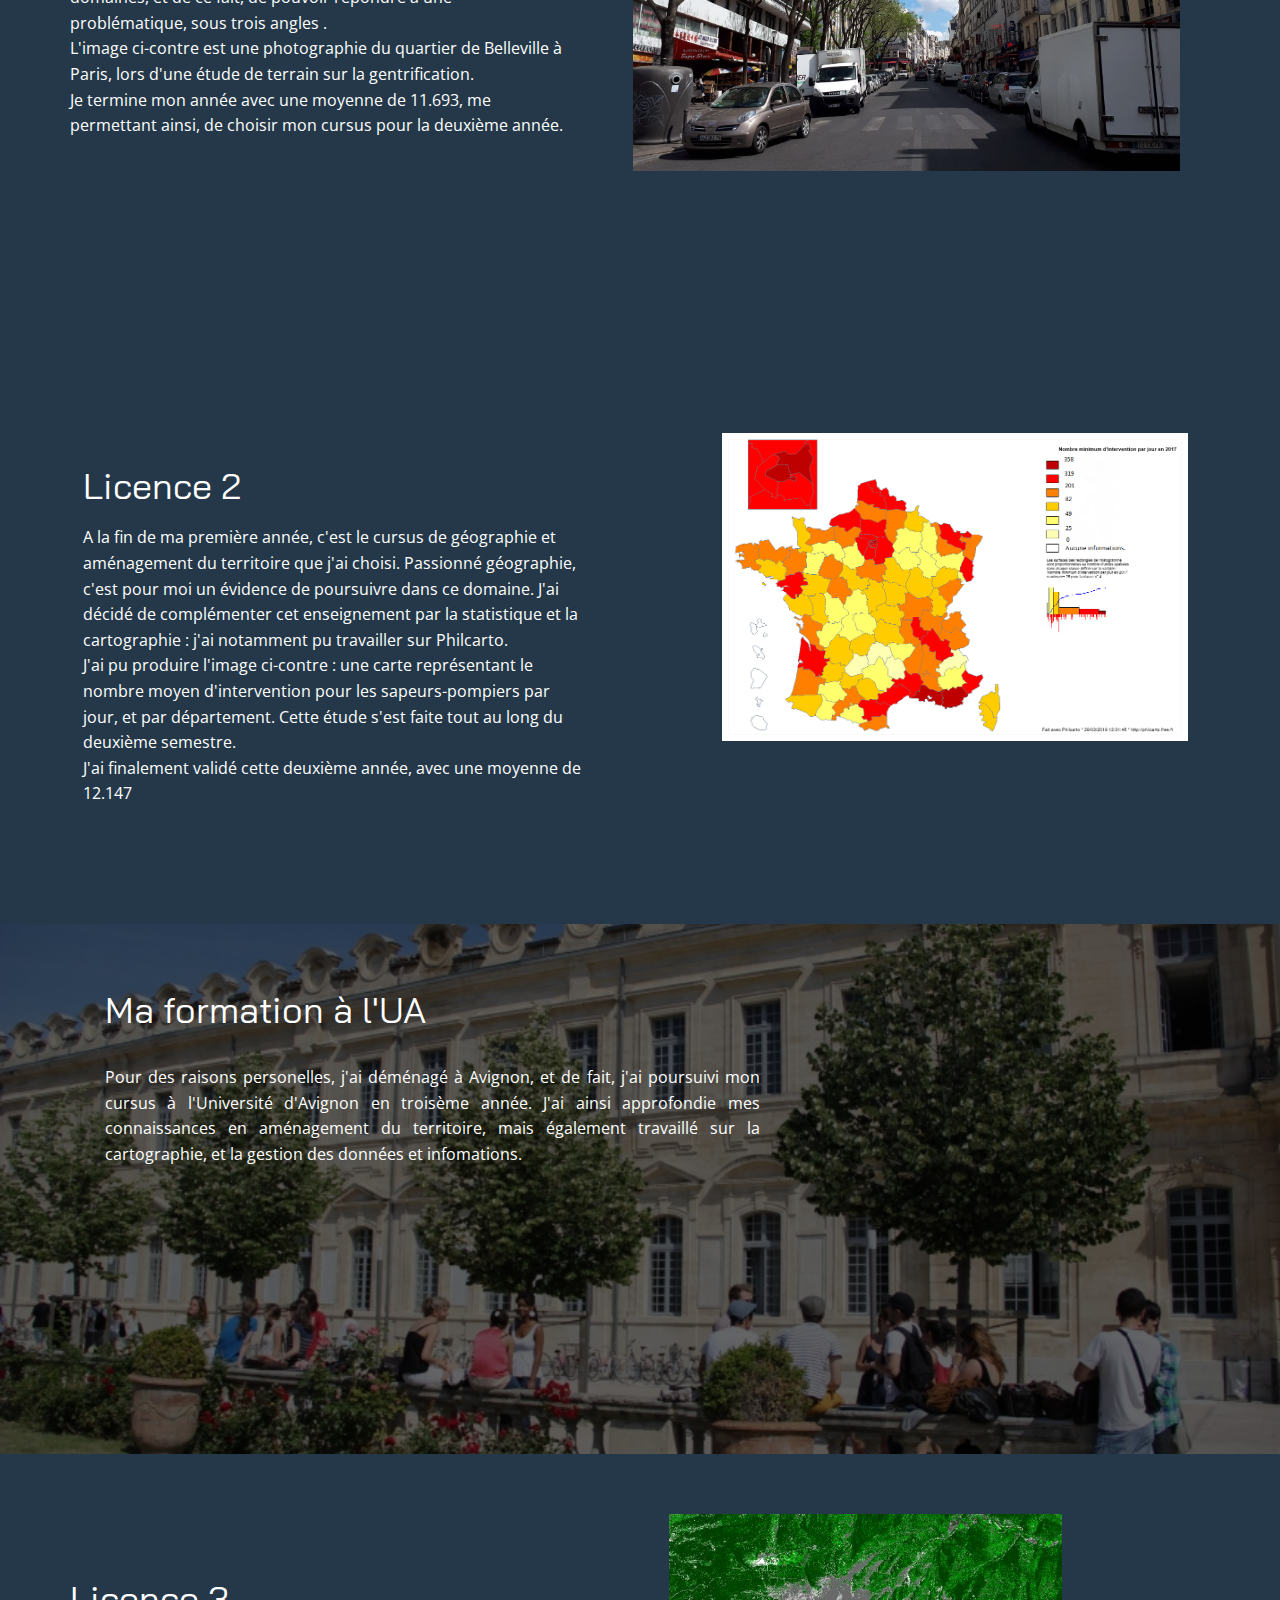
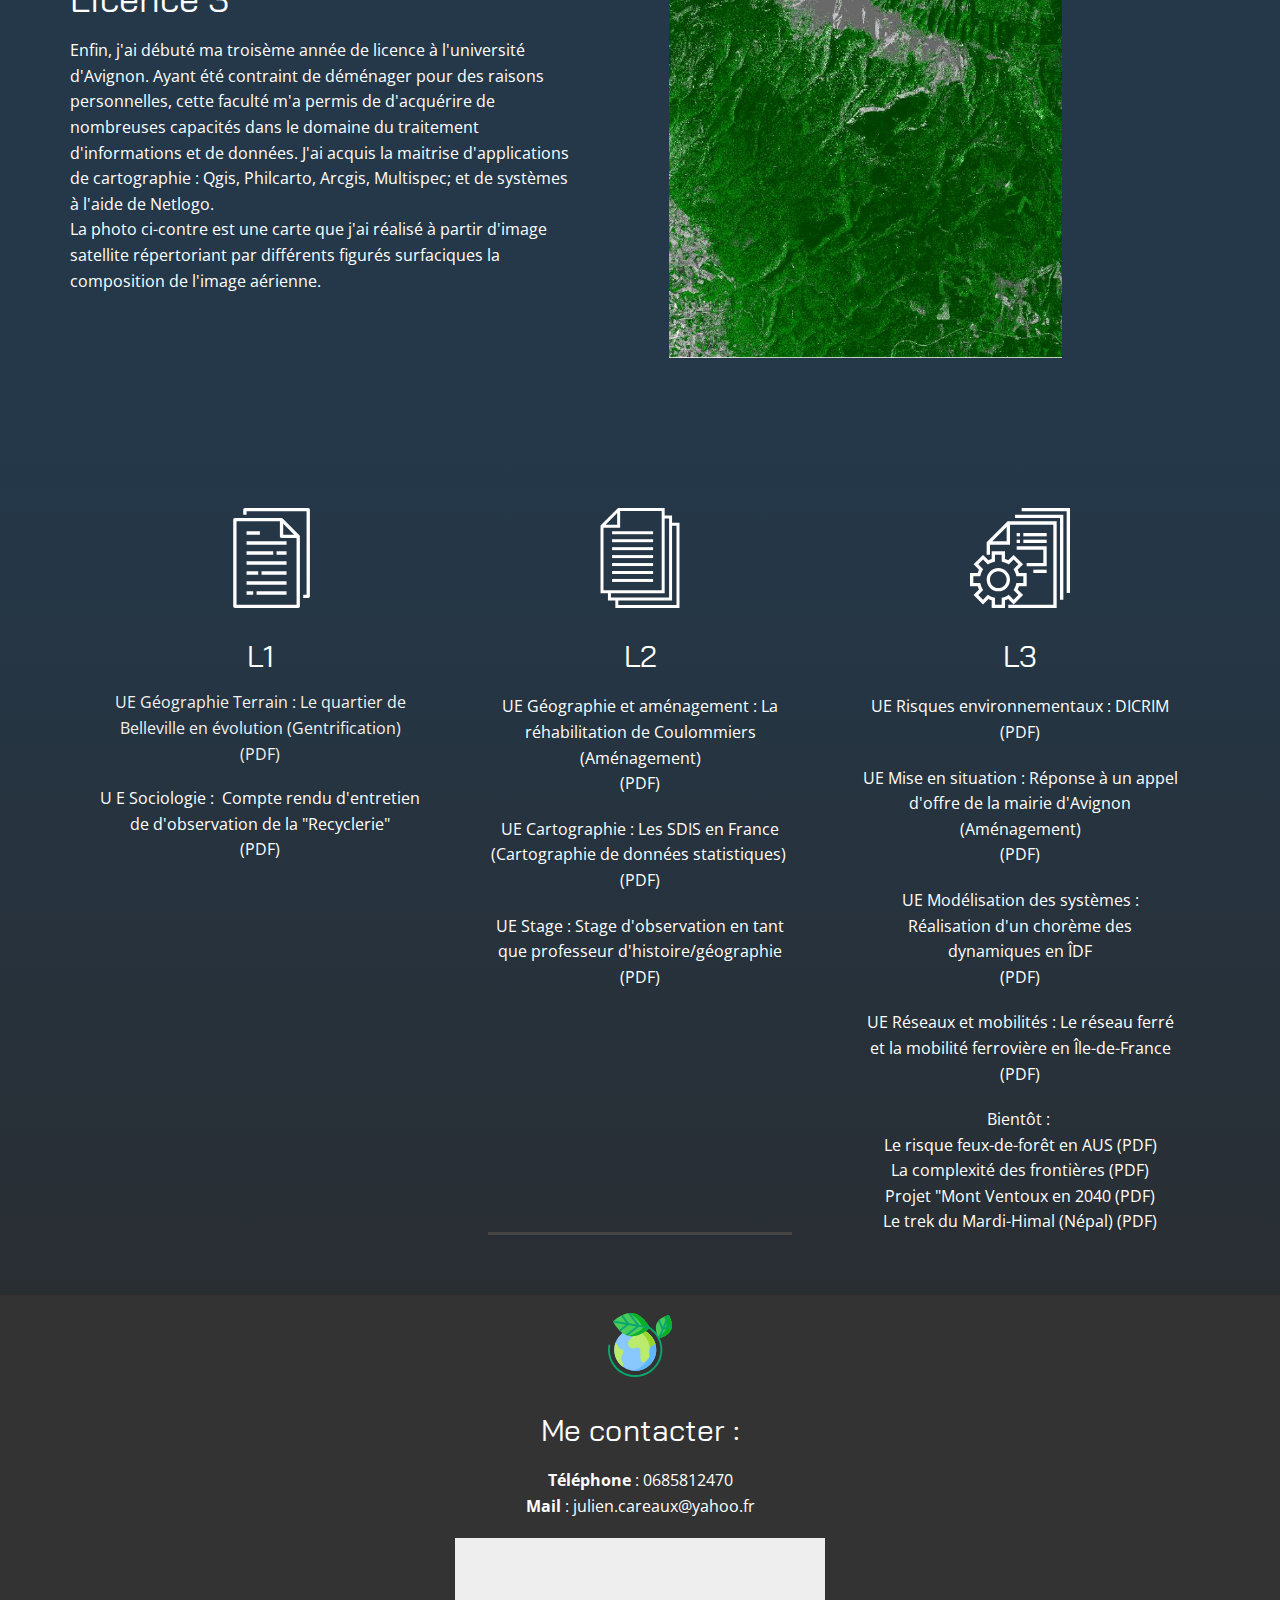
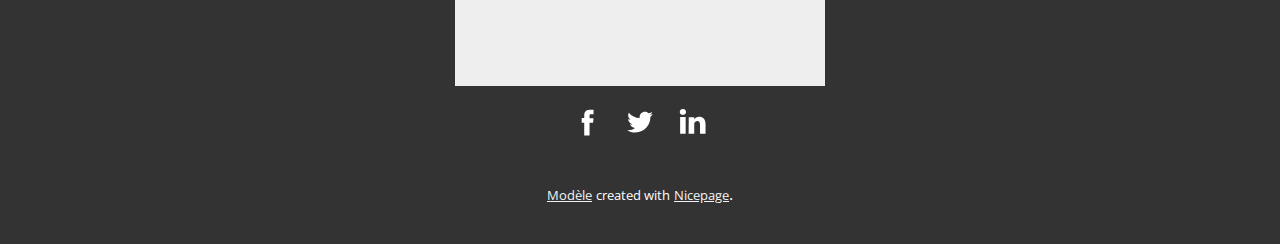
<file: Etudes.html>
<!DOCTYPE html>
<html style="font-size: 16px;">
  <head>
    <meta name="viewport" content="width=device-width, initial-scale=1.0">
    <meta charset="utf-8">
    <meta name="keywords" content="Etudes, À propos">
    <meta name="description" content="">
    <meta name="page_type" content="np-template-header-footer-from-plugin">
    <title>Etudes</title>
    <link rel="stylesheet" href="nicepage.css" media="screen">
<link rel="stylesheet" href="Etudes.css" media="screen">
    <script class="u-script" type="text/javascript" src="jquery.js" defer=""></script>
    <script class="u-script" type="text/javascript" src="nicepage.js" defer=""></script>
    <link id="u-google-font" rel="stylesheet" href="https://fonts.googleapis.com/css?family=Roboto:100,100i,300,300i,400,400i,500,500i,700,700i,900,900i|Open+Sans:300,300i,400,400i,600,600i,700,700i,800,800i|Bai+Jamjuree">
    
    
    
    
    
    
    
    
    
    <script type="application/ld+json">{
		"@context": "http://schema.org",
		"@type": "Organization",
		"name": "",
		"url": "index.html",
		"sameAs": [
				"https://facebook.com/julien.careaux",
				"https://twitter.com/Newfires1",
				"https://linkedin.com/in/julien-careaux-102443156/",
				"https://facebook.com/julien.careaux",
				"#",
				"https://linkedin.com/in/julien-careaux-102443156/"
		]
}</script>
    <meta property="og:title" content="Etudes">
    <meta property="og:type" content="website">
    <meta name="theme-color" content="#103a61">
    <link rel="canonical" href="index.html">
    <meta property="og:url" content="index.html">
    <meta name="twitter:site" content="@">
    <meta name="twitter:card" content="summary_large_image">
    <meta name="twitter:title" content="Etudes">
    <meta name="twitter:description" content="">
  </head>
  <body class="u-body"><header class="u-align-center-sm u-align-center-xs u-clearfix u-header u-palette-1-base u-header" id="sec-e9aa"><div class="u-clearfix u-sheet u-valign-middle u-sheet-1">
        <span class="u-icon u-icon-circle u-text-palette-2-base u-icon-1" data-animation-name="rotateIn" data-animation-duration="7250" data-animation-delay="1000" data-animation-direction="">
          <svg class="u-svg-link" preserveAspectRatio="xMidYMin slice" viewBox="0 0 512 512.00002" style=""><use xmlns:xlink="http://www.w3.org/1999/xlink" xlink:href="#svg-4ae7"></use></svg>
          <svg xmlns="http://www.w3.org/2000/svg" viewBox="0 0 512 512.00002" id="svg-4ae7" class="u-svg-content"><path d="m386.101562 294.554688c0-93.058594-75.238281-168.496094-168.050781-168.496094s-168.050781 75.4375-168.050781 168.496094c0 93.058593 75.238281 168.496093 168.050781 168.496093s168.050781-75.4375 168.050781-168.496093zm0 0" fill="#89c8fd"></path><path d="m218.050781 126.058594c-8.625 0-17.101562.652344-25.375 1.910156 80.769531 12.265625 142.671875 82.175781 142.671875 166.585938 0 84.410156-61.902344 154.320312-142.671875 166.585937 8.273438 1.257813 16.75 1.910156 25.375 1.910156 92.8125 0 168.050781-75.4375 168.050781-168.496093 0-93.058594-75.238281-168.496094-168.050781-168.496094zm0 0" fill="#60b6ff"></path><g fill="#baeb6c"><path d="m196.207031 191.542969c-25.886719 16.222656-45.304687 42.175781-30.742187 71.378906 14.5625 29.199219 46.921875 17.84375 76.855468 13.789063 29.933594-4.054688 7.28125 88.414062 25.078126 111.125 17.796874 22.710937 67.953124-22.710938 63.101562-51.914063-7.1875-43.234375-9.707031-58.402344 48.539062-89.222656l.15625-.058594c-19.632812-66.480469-79.0625-115.808594-150.621093-120.242187l-.007813.253906s-6.472656 48.667968-32.359375 64.890625zm0 0"></path><path d="m323.339844 163.238281c.011718.007813.023437.019531.035156.027344-.011719-.007813-.023438-.015625-.035156-.027344zm0 0"></path><path d="m343.890625 182.894531c0 .003907.003906.007813.007813.007813-.003907-.003906-.003907-.003906-.007813-.007813zm0 0"></path><path d="m106.410156 370.800781c-7.773437-11.855469 13.753906-39.742187 18.605469-60.832031 4.855469-21.089844-24.269531-19.46875-33.167969-26.769531-8.898437-7.300781-21.035156-38.933594-29.933594-46.234375l-1.421874-1.121094c-6.78125 18.28125-10.492188 38.0625-10.492188 58.710938 0 55.695312 26.953125 105.070312 68.492188 135.746093l.050781-3.53125s6.472656-27.578125-12.132813-55.96875zm0 0"></path><path d="m330.5 335.921875c-.035156-.210937-.070312-.417969-.105469-.628906-3.214843 12.988281-7.933593 25.382812-13.960937 36.984375 9.558594-11.28125 15.945312-25.035156 14.066406-36.355469zm0 0"></path>
</g><path d="m228.574219 126.398438-.007813.253906s-.539062 4.0625-1.929687 10.222656c58.929687 22.304688 102.074219 76.859375 108.011719 142.203125 7.425781-10.15625 21.007812-20.007813 44.390624-32.378906l.15625-.058594c-19.632812-66.480469-79.0625-115.808594-150.621093-120.242187zm0 0" fill="#96d629"></path><path d="m217.824219 512c-11.902344 0-23.890625-.976562-35.871094-2.957031-57.269531-9.457031-107.429687-40.648438-141.238281-87.828125-33.808594-47.179688-47.21875-104.703125-37.757813-161.96875.683594-4.148438 4.613281-6.953125 8.75-6.269532 4.148438.683594 6.957031 4.601563 6.269531 8.75-8.792968 53.253907 3.675782 106.746094 35.117188 150.621094s78.082031 72.878906 131.34375 81.675782c109.949219 18.164062 214.152344-56.511719 232.3125-166.445313 8.792969-53.253906-3.675781-106.746094-35.117188-150.621094-31.4375-43.875-78.082031-72.878906-131.339843-81.675781-4.148438-.683594-6.957031-4.601562-6.273438-8.75.6875-4.148438 4.613281-6.953125 8.75-6.269531 57.273438 9.457031 107.433594 40.648437 141.238281 87.828125 33.808594 47.179687 47.21875 104.703125 37.761719 161.96875s-40.652343 107.421875-87.835937 141.226562c-37.316406 26.734375-81.097656 40.714844-126.109375 40.714844zm0 0" fill="#09a66d"></path><path d="m171.605469 183.886719c-81.265625-13.789063-131.679688-116.109375-131.679688-116.109375s81.347657-79.964844 162.613281-66.179688c81.265626 13.785156 131.679688 116.105469 131.679688 116.105469s-81.347656 79.96875-162.613281 66.183594zm0 0" fill="#49cb5c"></path><path d="m202.539062 1.597656c-15.519531-2.632812-31.035156-1.839844-45.992187 1.15625 77.871094 17.484375 125.90625 114.949219 125.90625 114.949219s-53.25 52.339844-116.625 65.027344c1.910156.429687 3.832031.824219 5.777344 1.15625 81.265625 13.785156 162.613281-66.183594 162.613281-66.183594s-50.414062-102.320313-131.679688-116.105469zm0 0" fill="#07b128"></path><path d="m329.625 109.207031-79.472656-13.40625-74.234375-95.585937c-5.921875.347656-11.789063 1.105468-17.578125 2.191406l69.625 89.648438-59.925782-10.109376-51.132812-66.15625c-4.796875 2.164063-9.460938 4.460938-13.957031 6.84375l42.957031 55.578126-99.089844-16.71875c-4.449218 3.886718-6.890625 6.285156-6.890625 6.285156s1.632813 3.308594 4.765625 8.796875l98.550782 16.625-54.65625 42.261719c3.519531 3.625 7.210937 7.207031 11.070312 10.683593l64.015625-49.496093 63.441406 10.703124-86.28125 66.753907c5.355469 2.5 10.890625 4.664062 16.597657 6.40625l90.113281-69.710938 79.523437 13.414063c4.609375-4.019532 7.152344-6.511719 7.152344-6.511719s-1.574219-3.1875-4.59375-8.496094zm0 0" fill="#09a66d"></path><path d="m389.492188 84.566406c21.800781-51.585937 97.335937-68.953125 97.335937-68.953125s40.191406 66.269531 18.390625 117.855469c-21.796875 51.585938-97.335938 68.953125-97.335938 68.953125s-40.191406-66.269531-18.390624-117.855469zm0 0" fill="#49cb5c"></path><path d="m486.828125 15.613281s-17.175781 3.953125-37.511719 13.679688c10.433594 22.101562 26.972656 66.957031 11.242188 104.175781-11.402344 26.984375-37.511719 44.605469-59.820313 55.273438 4.027344 8.53125 7.148438 13.679687 7.148438 13.679687s75.535156-17.367187 97.335937-68.953125c21.796875-51.585938-18.394531-117.855469-18.394531-117.855469zm0 0" fill="#07b128"></path><path d="m511.394531 90.921875-58.085937 24.367187 38.136718-91.175781c-2.730468-5.390625-4.617187-8.5-4.617187-8.5s-3.59375.828125-9.441406 2.65625l-39.414063 94.226563-24.441406-60.136719c-4.140625 3.652344-8.046875 7.621094-11.589844 11.921875l27.695313 68.144531-26.015625 62.195313c2.539062 4.957031 4.261718 7.800781 4.261718 7.800781s3.90625-.898437 10.1875-2.890625l26.863282-64.21875 66.4375-27.867188c.441406-5.519531.417968-11.054687.023437-16.523437zm0 0" fill="#09a66d"></path></svg>
        </span>
        <div class="u-social-icons u-spacing-10 u-social-icons-1" data-animation-name="zoomIn" data-animation-duration="2250" data-animation-delay="0" data-animation-direction="">
          <a class="u-social-url" target="_blank" href="https://facebook.com/julien.careaux">
            <span class="u-icon u-icon-circle u-social-facebook u-social-type-color u-icon-2">
              <svg class="u-svg-link" preserveAspectRatio="xMidYMin slice" viewBox="0 0 112 112" style=""><use xmlns:xlink="http://www.w3.org/1999/xlink" xlink:href="#svg-d160"></use></svg>
              <svg x="0px" y="0px" viewBox="0 0 112 112" id="svg-d160" class="u-svg-content"><circle fill="#3B5998" cx="56.1" cy="56.1" r="55"></circle><path fill="#FFFFFF" d="M73.5,31.6h-9.1c-1.4,0-3.6,0.8-3.6,3.9v8.5h12.6L72,58.3H60.8v40.8H43.9V58.3h-8V43.9h8v-9.2
            c0-6.7,3.1-17,17-17h12.5v13.9H73.5z"></path></svg>
            </span>
          </a>
          <a class="u-social-url" target="_blank" href="https://twitter.com/Newfires1">
            <span class="u-icon u-icon-circle u-social-twitter u-social-type-color u-icon-3">
              <svg class="u-svg-link" preserveAspectRatio="xMidYMin slice" viewBox="0 0 112 112" style=""><use xmlns:xlink="http://www.w3.org/1999/xlink" xlink:href="#svg-4b44"></use></svg>
              <svg x="0px" y="0px" viewBox="0 0 112 112" id="svg-4b44" class="u-svg-content"><circle fill="#55ACEE" class="st0" cx="56.1" cy="56.1" r="55"></circle><path fill="#FFFFFF" d="M83.8,47.3c0,0.6,0,1.2,0,1.7c0,17.7-13.5,38.2-38.2,38.2C38,87.2,31,85,25,81.2c1,0.1,2.1,0.2,3.2,0.2
            c6.3,0,12.1-2.1,16.7-5.7c-5.9-0.1-10.8-4-12.5-9.3c0.8,0.2,1.7,0.2,2.5,0.2c1.2,0,2.4-0.2,3.5-0.5c-6.1-1.2-10.8-6.7-10.8-13.1
            c0-0.1,0-0.1,0-0.2c1.8,1,3.9,1.6,6.1,1.7c-3.6-2.4-6-6.5-6-11.2c0-2.5,0.7-4.8,1.8-6.7c6.6,8.1,16.5,13.5,27.6,14
            c-0.2-1-0.3-2-0.3-3.1c0-7.4,6-13.4,13.4-13.4c3.9,0,7.3,1.6,9.8,4.2c3.1-0.6,5.9-1.7,8.5-3.3c-1,3.1-3.1,5.8-5.9,7.4
            c2.7-0.3,5.3-1,7.7-2.1C88.7,43,86.4,45.4,83.8,47.3z"></path></svg>
            </span>
          </a>
          <a class="u-social-url" target="_blank" href="https://linkedin.com/in/julien-careaux-102443156/">
            <span class="u-icon u-icon-circle u-social-linkedin u-social-type-color u-icon-4">
              <svg class="u-svg-link" preserveAspectRatio="xMidYMin slice" viewBox="0 0 112 112" style=""><use xmlns:xlink="http://www.w3.org/1999/xlink" xlink:href="#svg-f954"></use></svg>
              <svg x="0px" y="0px" viewBox="0 0 112 112" id="svg-f954" class="u-svg-content"><circle fill="#007AB9" cx="56.1" cy="56.1" r="55"></circle><path fill="#FFFFFF" d="M41.3,83.7H27.9V43.4h13.4V83.7z M34.6,37.9L34.6,37.9c-4.6,0-7.5-3.1-7.5-7c0-4,3-7,7.6-7s7.4,3,7.5,7
            C42.2,34.8,39.2,37.9,34.6,37.9z M89.6,83.7H76.2V62.2c0-5.4-1.9-9.1-6.8-9.1c-3.7,0-5.9,2.5-6.9,4.9c-0.4,0.9-0.4,2.1-0.4,3.3v22.5
            H48.7c0,0,0.2-36.5,0-40.3h13.4v5.7c1.8-2.7,5-6.7,12.1-6.7c8.8,0,15.4,5.8,15.4,18.1V83.7z"></path></svg>
            </span>
          </a>
        </div>
        <p class="u-custom-font u-text u-text-1" data-animation-name="slideIn" data-animation-duration="3000" data-animation-delay="0" data-animation-direction="Down">
          <a href="Accueil---Julien-CAREAUX.html">CAREAUX Julien</a>
        </p>
        <nav class="u-align-left u-menu u-menu-dropdown u-offcanvas u-menu-1">
          <div class="menu-collapse u-custom-font" style="font-size: 1rem; letter-spacing: 0; text-transform: uppercase; font-weight: 700; font-family: &quot;Bai Jamjuree&quot;;">
            <a class="u-border-2 u-border-white u-button-style u-custom-left-right-menu-spacing u-custom-padding-bottom u-custom-text-active-color u-custom-text-hover-color u-custom-top-bottom-menu-spacing u-nav-link" href="#">
              <svg class="u-svg-link" preserveAspectRatio="xMidYMin slice" viewBox="0 0 302 302" style="undefined"><use xmlns:xlink="http://www.w3.org/1999/xlink" xlink:href="#svg-8a8f"></use></svg>
              <svg xmlns="http://www.w3.org/2000/svg" xmlns:xlink="http://www.w3.org/1999/xlink" version="1.1" id="svg-8a8f" x="0px" y="0px" viewBox="0 0 302 302" style="enable-background:new 0 0 302 302;" xml:space="preserve" class="u-svg-content"><g><rect y="36" width="302" height="30"></rect><rect y="236" width="302" height="30"></rect><rect y="136" width="302" height="30"></rect>
</g><g></g><g></g><g></g><g></g><g></g><g></g><g></g><g></g><g></g><g></g><g></g><g></g><g></g><g></g><g></g></svg>
            </a>
          </div>
          <div class="u-custom-menu u-nav-container">
            <ul class="u-custom-font u-nav u-spacing-0 u-unstyled u-nav-1"><li class="u-nav-item"><a class="u-border-2 u-border-white u-button-style u-nav-link u-text-active-white u-text-hover-grey-70" href="Accueil---Julien-CAREAUX.html" style="padding: 10px 20px;">Accueil - Julien CAREAUX</a>
</li><li class="u-nav-item"><a class="u-border-2 u-border-white u-button-style u-nav-link u-text-active-white u-text-hover-grey-70" href="Etudes.html" style="padding: 10px 20px;">Etudes</a>
</li><li class="u-nav-item"><a class="u-border-2 u-border-white u-button-style u-nav-link u-text-active-white u-text-hover-grey-70" href="Formations.html" style="padding: 10px 20px;">Formations</a>
</li><li class="u-nav-item"><a class="u-border-2 u-border-white u-button-style u-nav-link u-text-active-white u-text-hover-grey-70" style="padding: 10px 20px;" href="Exeperiences-professionnelles.html">Exeperiences professionnelles</a>
</li></ul>
          </div>
          <div class="u-custom-menu u-nav-container-collapse">
            <div class="u-align-center u-black u-container-style u-inner-container-layout u-opacity u-opacity-95 u-sidenav">
              <div class="u-menu-close"></div>
              <ul class="u-align-center u-nav u-popupmenu-items u-unstyled u-nav-2"><li class="u-nav-item"><a class="u-button-style u-nav-link" href="Accueil---Julien-CAREAUX.html" style="padding: 10px 20px;">Accueil - Julien CAREAUX</a>
</li><li class="u-nav-item"><a class="u-button-style u-nav-link" href="Etudes.html" style="padding: 10px 20px;">Etudes</a>
</li><li class="u-nav-item"><a class="u-button-style u-nav-link" href="Formations.html" style="padding: 10px 20px;">Formations</a>
</li><li class="u-nav-item"><a class="u-button-style u-nav-link" style="padding: 10px 20px;" href="Exeperiences-professionnelles.html">Exeperiences professionnelles</a>
</li></ul>
            </div>
            <div class="u-black u-menu-overlay u-opacity u-opacity-70"></div>
          </div>
        </nav>
      </div></header>
    <section class="u-align-center u-clearfix u-palette-1-base u-section-1" id="sec-ef18">
      <div class="u-clearfix u-sheet u-sheet-1">
        <div class="u-border-3 u-border-white u-shape u-shape-right u-shape-1"></div>
        <div class="u-border-3 u-border-white u-shape u-shape-left u-shape-2"></div>
        <h1 class="u-text u-text-1">Etudes</h1>
      </div>
    </section>
    <section class="u-clearfix u-gradient u-section-2" id="sec-3d86">
      <div class="u-clearfix u-sheet u-valign-middle u-sheet-1">
        <div class="u-clearfix u-expanded-width-xs u-gutter-0 u-layout-spacing-vertical u-layout-wrap u-layout-wrap-1">
          <div class="u-layout">
            <div class="u-layout-row">
              <div class="u-align-left u-container-style u-layout-cell u-left-cell u-size-40 u-layout-cell-1">
                <div class="u-container-layout u-valign-middle u-container-layout-1">
                  <h2 class="u-text u-text-white u-text-1">Baccalauréat</h2>
                  <p class="u-text u-text-body-alt-color u-text-2">J'ai passé en juin 2017, les épreuves de baccalauréat série littéraire, option latin</p>
                </div>
              </div>
              <div class="u-container-style u-image u-image-contain u-layout-cell u-right-cell u-size-20 u-image-1" src="">
                <div class="u-container-layout u-container-layout-2"></div>
              </div>
            </div>
          </div>
        </div>
      </div>
    </section>
    <section class="u-clearfix u-image u-shading u-section-3" id="sec-b162">
      <div class="u-clearfix u-sheet u-valign-middle u-sheet-1">
        <div class="u-clearfix u-expanded-width u-gutter-0 u-layout-spacing-vertical u-layout-wrap u-layout-wrap-1">
          <div class="u-layout">
            <div class="u-layout-row">
              <div class="u-container-style u-layout-cell u-left-cell u-size-40 u-layout-cell-1">
                <div class="u-container-layout u-valign-top u-container-layout-1">
                  <h2 class="u-align-left u-text u-text-1">
                    <a href="https://www.univ-gustave-eiffel.fr/">Ma formation à l'UGE</a>
                  </h2>
                  <p class="u-align-justify u-text u-text-2">J'ai débuté mon parcours universitaire, au sein de l'Université de Paris-Est Marne-La-Vallée (Renomée depuis peu Université Gustave Eiffel). D'abord en triple cursus Histoire / Géographie / Sociologie, j'ai finalement choisi de me spécialiser en Géographie et aménagement du territoire lors de ma deuxième année de licence.&nbsp;
                    <br>J'ai principalement étudié la géographie générale, l'aménagement urbain, et la cartographie.&nbsp;
                  </p>
                </div>
              </div>
              <div class="u-container-style u-layout-cell u-right-cell u-size-20 u-layout-cell-2" src="">
                <div class="u-container-layout u-container-layout-2"></div>
              </div>
            </div>
          </div>
        </div>
      </div>
    </section>
    <section class="u-clearfix u-palette-1-dark-2 u-section-4" id="sec-5696">
      <div class="u-clearfix u-sheet u-valign-middle-lg u-valign-middle-md u-valign-middle-sm u-valign-middle-xl u-sheet-1">
        <div class="u-clearfix u-expanded-width u-gutter-0 u-layout-spacing-vertical u-layout-wrap u-layout-wrap-1">
          <div class="u-layout">
            <div class="u-layout-row">
              <div class="u-align-left u-container-style u-layout-cell u-left-cell u-size-27 u-layout-cell-1">
                <div class="u-container-layout u-valign-middle u-container-layout-1">
                  <h2 class="u-text u-text-1">Licence 1</h2>
                  <p class="u-text u-text-2">J'ai débuté ma première année de licence en septembre 2017 avec un triple cursus histoire, géographie et sociologie.&nbsp;
                    <br>Ce année m'a permis d'enrichir mes connaissances dans ces trois domaines, et de ce fait, de pouvoir répondre a une problématique, sous trois angles .&nbsp;
                    <br>L'image ci-contre est une photographie du quartier de Belleville à Paris, lors d'une étude de terrain sur la gentrification.&nbsp;
                    <br>Je termine mon année avec une moyenne de 11.693, me permettant ainsi, de choisir mon cursus pour la deuxième année.&nbsp;
                  </p>
                </div>
              </div>
              <div class="u-container-style u-layout-cell u-right-cell u-size-33 u-layout-cell-2" src="">
                <div class="u-container-layout u-container-layout-2">
                  <img src="images/IMG-20180426-WA0011.jpg" alt="" class="u-expanded-width-xs u-image u-image-default u-image-1" data-image-width="1599" data-image-height="1200">
                </div>
              </div>
            </div>
          </div>
        </div>
      </div>
    </section>
    <section class="u-clearfix u-palette-1-dark-2 u-section-5" id="sec-42ec">
      <div class="u-clearfix u-sheet u-sheet-1">
        <div class="u-clearfix u-expanded-width-xs u-gutter-0 u-layout-spacing-vertical u-layout-wrap u-layout-wrap-1">
          <div class="u-layout">
            <div class="u-layout-row">
              <div class="u-align-left u-container-style u-layout-cell u-left-cell u-size-36 u-layout-cell-1">
                <div class="u-container-layout u-valign-middle-lg u-valign-middle-md u-valign-middle-sm u-valign-middle-xl u-container-layout-1">
                  <h2 class="u-text u-text-1">Licence 2</h2>
                  <p class="u-text u-text-2">A la fin de ma première année, c'est le cursus de géographie et aménagement du territoire que j'ai choisi. Passionné géographie, c'est pour moi un évidence de poursuivre dans ce domaine. J'ai décidé de complémenter cet enseignement par la statistique et la cartographie : j'ai notamment pu travailler sur Philcarto.
                    <br>J'ai pu produire l'image ci-contre : une carte représentant le nombre moyen d'intervention pour les sapeurs-pompiers par jour, et par département. Cette étude s'est faite tout au long du deuxième semestre.
                    <br>J'ai finalement validé cette deuxième année, avec une moyenne de 12.147
                  </p>
                </div>
              </div>
              <div class="u-container-style u-image u-image-contain u-layout-cell u-right-cell u-size-24 u-image-1" src="">
                <div class="u-container-layout u-container-layout-2"></div>
              </div>
            </div>
          </div>
        </div>
      </div>
    </section>
    <section class="u-align-center u-clearfix u-image u-shading u-section-6" id="sec-d6aa">
      <div class="u-clearfix u-sheet u-valign-middle u-sheet-1">
        <div class="u-clearfix u-gutter-0 u-layout-spacing-vertical u-layout-wrap u-layout-wrap-1">
          <div class="u-layout">
            <div class="u-layout-row">
              <div class="u-container-style u-layout-cell u-left-cell u-size-40 u-layout-cell-1">
                <div class="u-container-layout u-container-layout-1">
                  <h2 class="u-align-left u-text u-text-1">
                    <a href="http://univ-avignon.fr/site-institutionnel-de-l-universite-d-avignon-859.kjsp">Ma formation à l'UA</a>
                  </h2>
                  <p class="u-align-justify u-text u-text-2">Pour des raisons personelles, j'ai déménagé à Avignon, et de fait, j'ai poursuivi mon cursus à l'Université d'Avignon en troisème année. J'ai ainsi approfondie mes connaissances en aménagement du territoire, mais également travaillé sur la cartographie, et la gestion des données et infomations.
                    <br>
                  </p>
                </div>
              </div>
              <div class="u-container-style u-layout-cell u-right-cell u-size-20 u-layout-cell-2" src="">
                <div class="u-container-layout u-container-layout-2"></div>
              </div>
            </div>
          </div>
        </div>
      </div>
    </section>
    <section class="u-clearfix u-palette-1-dark-2 u-section-7" id="sec-8954">
      <div class="u-clearfix u-sheet u-valign-middle u-sheet-1">
        <div class="u-clearfix u-gutter-0 u-layout-spacing-vertical u-layout-wrap u-layout-wrap-1">
          <div class="u-gutter-0 u-layout">
            <div class="u-layout-row">
              <div class="u-align-left u-container-style u-layout-cell u-left-cell u-size-30 u-layout-cell-1">
                <div class="u-container-layout u-valign-middle u-container-layout-1">
                  <h2 class="u-text u-text-1">Licence 3</h2>
                  <p class="u-text u-text-2">Enfin, j'ai débuté ma troisème année de licence à l'université d'Avignon. Ayant été contraint de déménager pour des raisons personnelles, cette faculté m'a permis de d'acquérire de nombreuses capacités dans le domaine du traitement d'informations et de données. J'ai acquis la maitrise d'applications de cartographie : Qgis, Philcarto, Arcgis, Multispec; et de systèmes à l'aide de Netlogo.
                    <br>La photo ci-contre est une carte que j'ai réalisé à partir d'image satellite répertoriant par différents figurés surfaciques la composition de l'image aérienne.
                  </p>
                </div>
              </div>
              <div class="u-container-style u-image u-image-contain u-layout-cell u-right-cell u-size-30 u-image-1">
                <div class="u-container-layout u-container-layout-2"></div>
              </div>
            </div>
          </div>
        </div>
      </div>
    </section>
    <section class="u-align-center u-clearfix u-gradient u-section-8" id="sec-f3b2">
      <div class="u-clearfix u-sheet u-sheet-1">
        <div class="u-clearfix u-expanded-width u-gutter-0 u-layout-wrap u-layout-wrap-1">
          <div class="u-gutter-0 u-layout">
            <div class="u-layout-row" style="">
              <div class="u-container-style u-layout-cell u-left-cell u-size-20 u-layout-cell-1">
                <div class="u-container-layout u-container-layout-1">
                  <span class="u-icon u-icon-circle u-text-white u-icon-1">
                    <svg class="u-svg-link" preserveAspectRatio="xMidYMin slice" viewBox="-66 0 569 569.286" style=""><use xmlns:xlink="http://www.w3.org/1999/xlink" xlink:href="#svg-95bf"></use></svg>
                    <svg xmlns="http://www.w3.org/2000/svg" viewBox="-66 0 569 569.286" id="svg-95bf" class="u-svg-content"><path d="m.109375 66.382812v493.132813c0 5.238281 4.246094 9.484375 9.484375 9.484375h360.367188c5.234374 0 9.480468-4.246094 9.480468-9.484375v-398.296875c0-.210938-.101562-.390625-.121094-.597656-.046874-.832032-.210937-1.652344-.484374-2.4375-.105469-.304688-.179688-.597656-.3125-.894532-.460938-1.03125-1.101563-1.972656-1.898438-2.777343l-94.832031-94.832031c-.804688-.800782-1.75-1.441407-2.789063-1.898438-.285156-.121094-.574218-.222656-.871094-.3125-.792968-.273438-1.617187-.4375-2.457031-.492188-.160156.027344-.347656-.074218-.546875-.074218h-265.535156c-5.238281 0-9.484375 4.242187-9.484375 9.480468zm346.957031 85.351563h-62.457031v-62.457031zm-327.992187-75.867187h246.570312v85.351562c0 5.234375 4.246094 9.480469 9.480469 9.480469h85.351562v379.335937h-341.402343zm0 0"></path><path d="m398.410156 493.132812v18.964844h28.449219c5.238281 0 9.484375-4.242187 9.484375-9.480468v-493.132813c0-5.238281-4.246094-9.484375-9.484375-9.484375h-360.367187c-5.238282 0-9.484376 4.246094-9.484376 9.484375v28.449219h18.96875v-18.96875h341.398438v474.167968zm0 0"></path><path d="m75.976562 189.667969h227.597657v18.964843h-227.597657zm0 0"></path><path d="m75.976562 132.765625h75.867188v18.96875h-75.867188zm0 0"></path><path d="m75.976562 246.566406h151.734376v18.96875h-151.734376zm0 0"></path><path d="m246.675781 246.566406h56.898438v18.96875h-56.898438zm0 0"></path><path d="m75.976562 303.464844h227.597657v18.96875h-227.597657zm0 0"></path><path d="m75.976562 417.265625h227.597657v18.96875h-227.597657zm0 0"></path><path d="m161.324219 360.367188h142.25v18.964843h-142.25zm0 0"></path><path d="m75.976562 360.367188h66.382813v18.964843h-66.382813zm0 0"></path><path d="m75.976562 474.167969h37.933594v18.964843h-37.933594zm0 0"></path><path d="m132.875 474.167969h170.699219v18.964843h-170.699219zm0 0"></path></svg>
                  </span>
                  <h3 class="u-align-center u-text u-text-white u-text-1">L1</h3>
                  <p class="u-align-center u-text u-text-2">
                    <a href="https://github.com/JuSP7766/Nicepage/blob/master/L1-S2-Geo.Terrain-Gentrification.Belleville.pdf" target="_blank">UE Géographie Terrain : Le quartier de Belleville en évolution (Gentrification)
                      <br>(PDF)
                    </a>
                  </p>
                  <p class="u-align-center u-text u-text-default u-text-white u-text-3">U
                    <a href="https://github.com/JuSP7766/Nicepage/blob/master/L1-S2-Sociologie-La.Recyclerie.pdf" target="_blank">E Sociologie :&nbsp; Compte rendu d'entretien de d'observation de la "Recyclerie"
                      <br>(PDF)
                    </a>
                  </p>
                </div>
              </div>
              <div class="u-container-style u-layout-cell u-size-20 u-layout-cell-2">
                <div class="u-container-layout u-container-layout-2">
                  <span class="u-icon u-icon-circle u-text-white u-icon-2">
                    <svg class="u-svg-link" preserveAspectRatio="xMidYMin slice" viewBox="0 0 470.46 470.46" style=""><use xmlns:xlink="http://www.w3.org/1999/xlink" xlink:href="#svg-c98d"></use></svg>
                    <svg xmlns="http://www.w3.org/2000/svg" xmlns:xlink="http://www.w3.org/1999/xlink" version="1.1" id="svg-c98d" x="0px" y="0px" viewBox="0 0 470.46 470.46" style="enable-background:new 0 0 470.46 470.46;" xml:space="preserve" class="u-svg-content"><g><path d="M386.11,69.765V34.882h-34.882V0H131.905L49.468,82.437v318.259h34.883v34.883h34.882v34.882h301.76V69.765H386.11z    M127.805,23.899v54.437H73.367L127.805,23.899z M63.468,92.336h78.337V14h195.424v372.695H63.468V92.336z M98.351,400.695h252.878   V48.882h20.882v372.696H98.351V400.695z M406.992,456.46h-273.76v-20.882H386.11V83.765h20.882V456.46z"></path><rect x="103.882" y="109.431" width="192.932" height="14"></rect><rect x="103.882" y="146.83" width="192.932" height="14"></rect><rect x="103.882" y="184.229" width="192.932" height="14"></rect><rect x="103.882" y="221.629" width="192.932" height="14"></rect><rect x="103.882" y="259.028" width="192.932" height="14"></rect><rect x="103.882" y="296.427" width="192.932" height="14"></rect><rect x="103.882" y="333.826" width="192.932" height="14"></rect>
</g><g></g><g></g><g></g><g></g><g></g><g></g><g></g><g></g><g></g><g></g><g></g><g></g><g></g><g></g><g></g></svg>
                  </span>
                  <h3 class="u-align-center u-text u-text-white u-text-4">L2</h3>
                  <p class="u-align-center u-text u-text-body-alt-color u-text-5">
                    <a href="https://github.com/JuSP7766/Nicepage/blob/master/L2-S3-Geo.Amenagement-Coulommiers77.pdf" target="_blank">UE Géographie et aménagement : La réhabilitation de Coulommiers (Aménagement)</a>
                    <br>(PDF)
                  </p>
                  <p class="u-align-center u-text u-text-white u-text-6">
                    <a href="https://github.com/JuSP7766/Nicepage/blob/master/L2-S4-Cartographie-Les.SDIS.en.Carte.pdf" target="_blank">UE Cartographie : Les SDIS en France (Cartographie de données statistiques)&nbsp;</a>
                    <br>(PDF)
                  </p>
                  <p class="u-align-center u-text u-text-default u-text-white u-text-7">
                    <a href="https://github.com/JuSP7766/Nicepage/blob/master/L2-S4-Stage.pdf" target="_blank">UE Stage : Stage d'observation en tant que professeur d'histoire/géographie</a>
                    <br>(PDF)
                  </p>
                </div>
              </div>
              <div class="u-container-style u-layout-cell u-right-cell u-size-20 u-layout-cell-3">
                <div class="u-container-layout u-container-layout-3">
                  <span class="u-icon u-icon-circle u-text-white u-icon-3">
                    <svg class="u-svg-link" preserveAspectRatio="xMidYMin slice" viewBox="0 0 480 480" style=""><use xmlns:xlink="http://www.w3.org/1999/xlink" xlink:href="#svg-09a7"></use></svg>
                    <svg xmlns="http://www.w3.org/2000/svg" viewBox="0 0 480 480" id="svg-09a7" class="u-svg-content"><path d="m448 440h-16v-392h-216v-16h232zm0 0"></path><path d="m480 408h-16v-392h-216v-16h232zm0 0"></path><path d="m180.6875 64-100.6875 100.6875v59.3125h16v-48h96v-96h208v384h-216v16h232v-416zm-73.375 96 68.6875-68.6875v68.6875zm0 0"></path><path d="m168 480h-64v-36.984375c-5.289062-1.6875-10.429688-3.804687-15.375-6.328125l-26.144531 26.144531-45.3125-45.3125 26.152343-26.152343c-2.507812-4.945313-4.613281-10.085938-6.304687-15.367188h-37.015625v-64h37.015625c1.691406-5.28125 3.796875-10.421875 6.304687-15.367188l-26.152343-26.152343 45.3125-45.3125 26.152343 26.152343c4.945313-2.507812 10.085938-4.613281 15.367188-6.304687v-37.015625h64v37.015625c5.28125 1.691406 10.421875 3.796875 15.367188 6.304687l26.152343-26.152343 45.3125 45.3125-26.152343 26.152343c2.507812 4.945313 4.613281 10.085938 6.304687 15.367188h37.015625v64h-37.015625c-1.691406 5.28125-3.796875 10.421875-6.304687 15.367188l26.152343 26.152343-45.3125 45.3125-26.144531-26.144531c-4.945312 2.523438-10.085938 4.640625-15.375 6.328125zm-48-16h32v-33.3125l6.097656-1.496094c7.972656-1.996094 15.621094-5.128906 22.703125-9.304687l5.328125-3.101563 23.421875 23.421875 22.6875-22.6875-23.4375-23.421875 3.101563-5.328125c4.152344-7.113281 7.289062-14.765625 9.320312-22.746093l1.519532-6.023438h33.257812v-32h-33.257812l-1.535157-6.023438c-2.027343-7.988281-5.164062-15.65625-9.320312-22.777343l-3.101563-5.328125 23.421875-23.421875-22.6875-22.65625-23.421875 23.40625-5.328125-3.101563c-7.113281-4.152344-14.765625-7.289062-22.746093-9.320312l-6.023438-1.519532v-33.257812h-32v33.257812l-6.023438 1.535157c-7.988281 2.027343-15.65625 5.164062-22.777343 9.320312l-5.328125 3.101563-23.390625-23.421875-22.6875 22.6875 23.40625 23.421875-3.101563 5.328125c-4.152344 7.113281-7.289062 14.765625-9.320312 22.746093l-1.519532 6.023438h-33.257812v32h33.257812l1.535157 6.023438c2.027343 7.988281 5.164062 15.65625 9.320312 22.777343l3.101563 5.328125-23.421875 23.390625 22.6875 22.6875 23.421875-23.40625 5.328125 3.101563c7.074219 4.175781 14.710937 7.308594 22.671875 9.304687l6.097656 1.496094zm0 0"></path><path d="m136 400c-30.929688 0-56-25.070312-56-56s25.070312-56 56-56 56 25.070312 56 56c-.035156 30.914062-25.085938 55.964844-56 56zm0-96c-22.089844 0-40 17.910156-40 40s17.910156 40 40 40 40-17.910156 40-40c-.027344-22.082031-17.917969-39.972656-40-40zm0 0"></path><path d="m224 120h16v16h-16zm0 0"></path><path d="m256 120h112v16h-112zm0 0"></path><path d="m224 152h16v16h-16zm0 0"></path><path d="m256 152h112v16h-112zm0 0"></path><path d="m368 280h-96v-16h80v-64h-128v-16h144zm0 0"></path><path d="m304 296h64v16h-64zm0 0"></path></svg>
                  </span>
                  <h3 class="u-align-center u-text u-text-white u-text-8">L3</h3>
                  <p class="u-align-center u-text u-text-white u-text-9">
                    <a href="https://github.com/JuSP7766/Nicepage/blob/master/L3-S5-DICRM.Barbentane.pdf" target="_blank">UE Risques environnementaux : DICRIM (PDF)</a>
                  </p>
                  <p class="u-align-center u-text u-text-default u-text-white u-text-10">
                    <a href="https://github.com/JuSP7766/Nicepage/blob/master/L3-S5-Poster.Cyclable.pdf" target="_blank">UE Mise en situation : Réponse à un appel d'offre de la mairie d'Avignon (Aménagement)
                      <br>(PDF)
                    </a>
                  </p>
                  <p class="u-align-center u-text u-text-default u-text-white u-text-11">
                    <a href="https://github.com/JuSP7766/Nicepage/blob/master/L3-S5-Modele.Choreme.pdf" target="_blank">UE Modélisation des systèmes : Réalisation d'un chorème des dynamiques en ÎDF
                      <br>(PDF)
                    </a>
                  </p>
                  <p class="u-align-center u-text u-text-default u-text-white u-text-12">
                    <a href="https://github.com/JuSP7766/Nicepage/blob/master/L3-S6-Rsx.ferre.IDF.pdf" target="_blank">UE Réseaux et mobilités : Le réseau ferré et la mobilité ferrovière en Île-de-France
                      <br>(PDF)
                    </a>
                  </p>
                  <p class="u-align-center u-text u-text-white u-text-13">Bientôt :&nbsp;
                    <br>Le risque feux-de-forêt en AUS (PDF)
                    <br>La complexité des frontières (PDF)
                    <br>Projet "Mont Ventoux en 2040 (PDF)
                    <br>Le trek du Mardi-Himal (Népal) (PDF)
                  </p>
                </div>
              </div>
            </div>
          </div>
        </div>
        <div class="u-border-3 u-border-grey-dark-1 u-line u-line-horizontal u-line-1"></div>
      </div>
    </section>
    
    
    <footer class="u-align-center-sm u-align-center-xs u-clearfix u-footer u-grey-80" id="sec-35c5"><div class="u-clearfix u-sheet u-sheet-1">
        <span class="u-icon u-icon-circle u-spacing-15 u-text-palette-1-base u-icon-1" data-href="Accueil---Julien-CAREAUX.html">
          <svg class="u-svg-link" preserveAspectRatio="xMidYMin slice" viewBox="0 0 512 512.00002" style=""><use xmlns:xlink="http://www.w3.org/1999/xlink" xlink:href="#svg-6fdb"></use></svg>
          <svg xmlns="http://www.w3.org/2000/svg" viewBox="0 0 512 512.00002" id="svg-6fdb" class="u-svg-content"><path d="m386.101562 294.554688c0-93.058594-75.238281-168.496094-168.050781-168.496094s-168.050781 75.4375-168.050781 168.496094c0 93.058593 75.238281 168.496093 168.050781 168.496093s168.050781-75.4375 168.050781-168.496093zm0 0" fill="#89c8fd"></path><path d="m218.050781 126.058594c-8.625 0-17.101562.652344-25.375 1.910156 80.769531 12.265625 142.671875 82.175781 142.671875 166.585938 0 84.410156-61.902344 154.320312-142.671875 166.585937 8.273438 1.257813 16.75 1.910156 25.375 1.910156 92.8125 0 168.050781-75.4375 168.050781-168.496093 0-93.058594-75.238281-168.496094-168.050781-168.496094zm0 0" fill="#60b6ff"></path><g fill="#baeb6c"><path d="m196.207031 191.542969c-25.886719 16.222656-45.304687 42.175781-30.742187 71.378906 14.5625 29.199219 46.921875 17.84375 76.855468 13.789063 29.933594-4.054688 7.28125 88.414062 25.078126 111.125 17.796874 22.710937 67.953124-22.710938 63.101562-51.914063-7.1875-43.234375-9.707031-58.402344 48.539062-89.222656l.15625-.058594c-19.632812-66.480469-79.0625-115.808594-150.621093-120.242187l-.007813.253906s-6.472656 48.667968-32.359375 64.890625zm0 0"></path><path d="m323.339844 163.238281c.011718.007813.023437.019531.035156.027344-.011719-.007813-.023438-.015625-.035156-.027344zm0 0"></path><path d="m343.890625 182.894531c0 .003907.003906.007813.007813.007813-.003907-.003906-.003907-.003906-.007813-.007813zm0 0"></path><path d="m106.410156 370.800781c-7.773437-11.855469 13.753906-39.742187 18.605469-60.832031 4.855469-21.089844-24.269531-19.46875-33.167969-26.769531-8.898437-7.300781-21.035156-38.933594-29.933594-46.234375l-1.421874-1.121094c-6.78125 18.28125-10.492188 38.0625-10.492188 58.710938 0 55.695312 26.953125 105.070312 68.492188 135.746093l.050781-3.53125s6.472656-27.578125-12.132813-55.96875zm0 0"></path><path d="m330.5 335.921875c-.035156-.210937-.070312-.417969-.105469-.628906-3.214843 12.988281-7.933593 25.382812-13.960937 36.984375 9.558594-11.28125 15.945312-25.035156 14.066406-36.355469zm0 0"></path>
</g><path d="m228.574219 126.398438-.007813.253906s-.539062 4.0625-1.929687 10.222656c58.929687 22.304688 102.074219 76.859375 108.011719 142.203125 7.425781-10.15625 21.007812-20.007813 44.390624-32.378906l.15625-.058594c-19.632812-66.480469-79.0625-115.808594-150.621093-120.242187zm0 0" fill="#96d629"></path><path d="m217.824219 512c-11.902344 0-23.890625-.976562-35.871094-2.957031-57.269531-9.457031-107.429687-40.648438-141.238281-87.828125-33.808594-47.179688-47.21875-104.703125-37.757813-161.96875.683594-4.148438 4.613281-6.953125 8.75-6.269532 4.148438.683594 6.957031 4.601563 6.269531 8.75-8.792968 53.253907 3.675782 106.746094 35.117188 150.621094s78.082031 72.878906 131.34375 81.675782c109.949219 18.164062 214.152344-56.511719 232.3125-166.445313 8.792969-53.253906-3.675781-106.746094-35.117188-150.621094-31.4375-43.875-78.082031-72.878906-131.339843-81.675781-4.148438-.683594-6.957031-4.601562-6.273438-8.75.6875-4.148438 4.613281-6.953125 8.75-6.269531 57.273438 9.457031 107.433594 40.648437 141.238281 87.828125 33.808594 47.179687 47.21875 104.703125 37.761719 161.96875s-40.652343 107.421875-87.835937 141.226562c-37.316406 26.734375-81.097656 40.714844-126.109375 40.714844zm0 0" fill="#09a66d"></path><path d="m171.605469 183.886719c-81.265625-13.789063-131.679688-116.109375-131.679688-116.109375s81.347657-79.964844 162.613281-66.179688c81.265626 13.785156 131.679688 116.105469 131.679688 116.105469s-81.347656 79.96875-162.613281 66.183594zm0 0" fill="#49cb5c"></path><path d="m202.539062 1.597656c-15.519531-2.632812-31.035156-1.839844-45.992187 1.15625 77.871094 17.484375 125.90625 114.949219 125.90625 114.949219s-53.25 52.339844-116.625 65.027344c1.910156.429687 3.832031.824219 5.777344 1.15625 81.265625 13.785156 162.613281-66.183594 162.613281-66.183594s-50.414062-102.320313-131.679688-116.105469zm0 0" fill="#07b128"></path><path d="m329.625 109.207031-79.472656-13.40625-74.234375-95.585937c-5.921875.347656-11.789063 1.105468-17.578125 2.191406l69.625 89.648438-59.925782-10.109376-51.132812-66.15625c-4.796875 2.164063-9.460938 4.460938-13.957031 6.84375l42.957031 55.578126-99.089844-16.71875c-4.449218 3.886718-6.890625 6.285156-6.890625 6.285156s1.632813 3.308594 4.765625 8.796875l98.550782 16.625-54.65625 42.261719c3.519531 3.625 7.210937 7.207031 11.070312 10.683593l64.015625-49.496093 63.441406 10.703124-86.28125 66.753907c5.355469 2.5 10.890625 4.664062 16.597657 6.40625l90.113281-69.710938 79.523437 13.414063c4.609375-4.019532 7.152344-6.511719 7.152344-6.511719s-1.574219-3.1875-4.59375-8.496094zm0 0" fill="#09a66d"></path><path d="m389.492188 84.566406c21.800781-51.585937 97.335937-68.953125 97.335937-68.953125s40.191406 66.269531 18.390625 117.855469c-21.796875 51.585938-97.335938 68.953125-97.335938 68.953125s-40.191406-66.269531-18.390624-117.855469zm0 0" fill="#49cb5c"></path><path d="m486.828125 15.613281s-17.175781 3.953125-37.511719 13.679688c10.433594 22.101562 26.972656 66.957031 11.242188 104.175781-11.402344 26.984375-37.511719 44.605469-59.820313 55.273438 4.027344 8.53125 7.148438 13.679687 7.148438 13.679687s75.535156-17.367187 97.335937-68.953125c21.796875-51.585938-18.394531-117.855469-18.394531-117.855469zm0 0" fill="#07b128"></path><path d="m511.394531 90.921875-58.085937 24.367187 38.136718-91.175781c-2.730468-5.390625-4.617187-8.5-4.617187-8.5s-3.59375.828125-9.441406 2.65625l-39.414063 94.226563-24.441406-60.136719c-4.140625 3.652344-8.046875 7.621094-11.589844 11.921875l27.695313 68.144531-26.015625 62.195313c2.539062 4.957031 4.261718 7.800781 4.261718 7.800781s3.90625-.898437 10.1875-2.890625l26.863282-64.21875 66.4375-27.867188c.441406-5.519531.417968-11.054687.023437-16.523437zm0 0" fill="#09a66d"></path></svg>
        </span>
        <div class="u-container-style u-group u-group-1">
          <div class="u-container-layout u-container-layout-1">
            <h3 class="u-align-center u-text u-text-default u-text-1">Me contacter :</h3>
            <p class="u-align-center u-text u-text-default u-text-2">
              <b>Téléphone </b>: 0685812470
              <br>
              <b>Mail </b>: julien.careaux@yahoo.fr
            </p>
            <div class="u-grey-light-2 u-map u-map-1">
              <div class="embed-responsive">
                <iframe class="embed-responsive-item" src="//maps.google.com/maps?output=embed&amp;q=74%20Rue%20Joseph%20Vernet%2C%20Avignon%2C%20France&amp;z=10&amp;t=m" data-map="JTdCJTIyYWRkcmVzcyUyMiUzQSUyMjc0JTIwUnVlJTIwSm9zZXBoJTIwVmVybmV0JTJDJTIwQXZpZ25vbiUyQyUyMEZyYW5jZSUyMiUyQyUyMnpvb20lMjIlM0ExMCUyQyUyMnR5cGVJZCUyMiUzQSUyMnJvYWQlMjIlMkMlMjJsYW5nJTIyJTNBJTIyJTIyJTdE"></iframe>
              </div>
            </div>
            <div class="u-social-icons u-spacing-20 u-social-icons-1">
              <a class="u-social-url" target="_blank" href="https://facebook.com/julien.careaux">
                <span class="u-icon u-icon-circle u-social-facebook u-social-type-logo u-icon-2">
                  <svg class="u-svg-link" preserveAspectRatio="xMidYMin slice" viewBox="0 0 112 112" style=""><use xmlns:xlink="http://www.w3.org/1999/xlink" xlink:href="#svg-710c"></use></svg>
                  <svg x="0px" y="0px" viewBox="0 0 112 112" id="svg-710c" class="u-svg-content"><path d="M75.5,28.8H65.4c-1.5,0-4,0.9-4,4.3v9.4h13.9l-1.5,15.8H61.4v45.1H42.8V58.3h-8.8V42.4h8.8V32.2 c0-7.4,3.4-18.8,18.8-18.8h13.8v15.4H75.5z"></path></svg>
                </span>
              </a>
              <a class="u-social-url" target="_blank" href="#">
                <span class="u-icon u-icon-circle u-social-twitter u-social-type-logo u-icon-3">
                  <svg class="u-svg-link" preserveAspectRatio="xMidYMin slice" viewBox="0 0 112 112" style=""><use xmlns:xlink="http://www.w3.org/1999/xlink" xlink:href="#svg-6907"></use></svg>
                  <svg x="0px" y="0px" viewBox="0 0 112 112" id="svg-6907" class="u-svg-content"><path d="M92.2,38.2c0,0.8,0,1.6,0,2.3c0,24.3-18.6,52.4-52.6,52.4c-10.6,0.1-20.2-2.9-28.5-8.2 c1.4,0.2,2.9,0.2,4.4,0.2c8.7,0,16.7-2.9,23-7.9c-8.1-0.2-14.9-5.5-17.3-12.8c1.1,0.2,2.4,0.2,3.4,0.2c1.6,0,3.3-0.2,4.8-0.7 c-8.4-1.6-14.9-9.2-14.9-18c0-0.2,0-0.2,0-0.2c2.5,1.4,5.4,2.2,8.4,2.3c-5-3.3-8.3-8.9-8.3-15.4c0-3.4,1-6.5,2.5-9.2 c9.1,11.1,22.7,18.5,38,19.2c-0.2-1.4-0.4-2.8-0.4-4.3c0.1-10,8.3-18.2,18.5-18.2c5.4,0,10.1,2.2,13.5,5.7c4.3-0.8,8.1-2.3,11.7-4.5 c-1.4,4.3-4.3,7.9-8.1,10.1c3.7-0.4,7.3-1.4,10.6-2.9C98.9,32.3,95.7,35.5,92.2,38.2z"></path></svg>
                </span>
              </a>
              <a class="u-social-url" target="_blank" href="https://linkedin.com/in/julien-careaux-102443156/">
                <span class="u-icon u-icon-circle u-social-linkedin u-social-type-logo u-icon-4">
                  <svg class="u-svg-link" preserveAspectRatio="xMidYMin slice" viewBox="0 0 112 112" style=""><use xmlns:xlink="http://www.w3.org/1999/xlink" xlink:href="#svg-9533"></use></svg>
                  <svg x="0px" y="0px" viewBox="0 0 112 112" id="svg-9533" class="u-svg-content"><path d="M33.8,96.8H14.5v-58h19.3V96.8z M24.1,30.9L24.1,30.9c-6.6,0-10.8-4.5-10.8-10.1c0-5.8,4.3-10.1,10.9-10.1 S34.9,15,35.1,20.8C35.1,26.4,30.8,30.9,24.1,30.9z M103.3,96.8H84.1v-31c0-7.8-2.7-13.1-9.8-13.1c-5.3,0-8.5,3.6-9.9,7.1 c-0.6,1.3-0.6,3-0.6,4.8V97H44.5c0,0,0.3-52.6,0-58h19.3v8.2c2.6-3.9,7.2-9.6,17.4-9.6c12.7,0,22.2,8.4,22.2,26.1V96.8z"></path></svg>
                </span>
              </a>
            </div>
          </div>
        </div>
      </div></footer>
    <section class="u-backlink u-clearfix u-grey-80">
      <a class="u-link" href="https://nicepage.com/html" target="_blank">
        <span>Modèle</span>
      </a>
      <p class="u-text">
        <span>created with</span>
      </p>
      <a class="u-link" href="https://nicepage.com" target="_blank">
        <span>Nicepage</span>
      </a>.
    
    </section>
  </body>
</html>
</file>
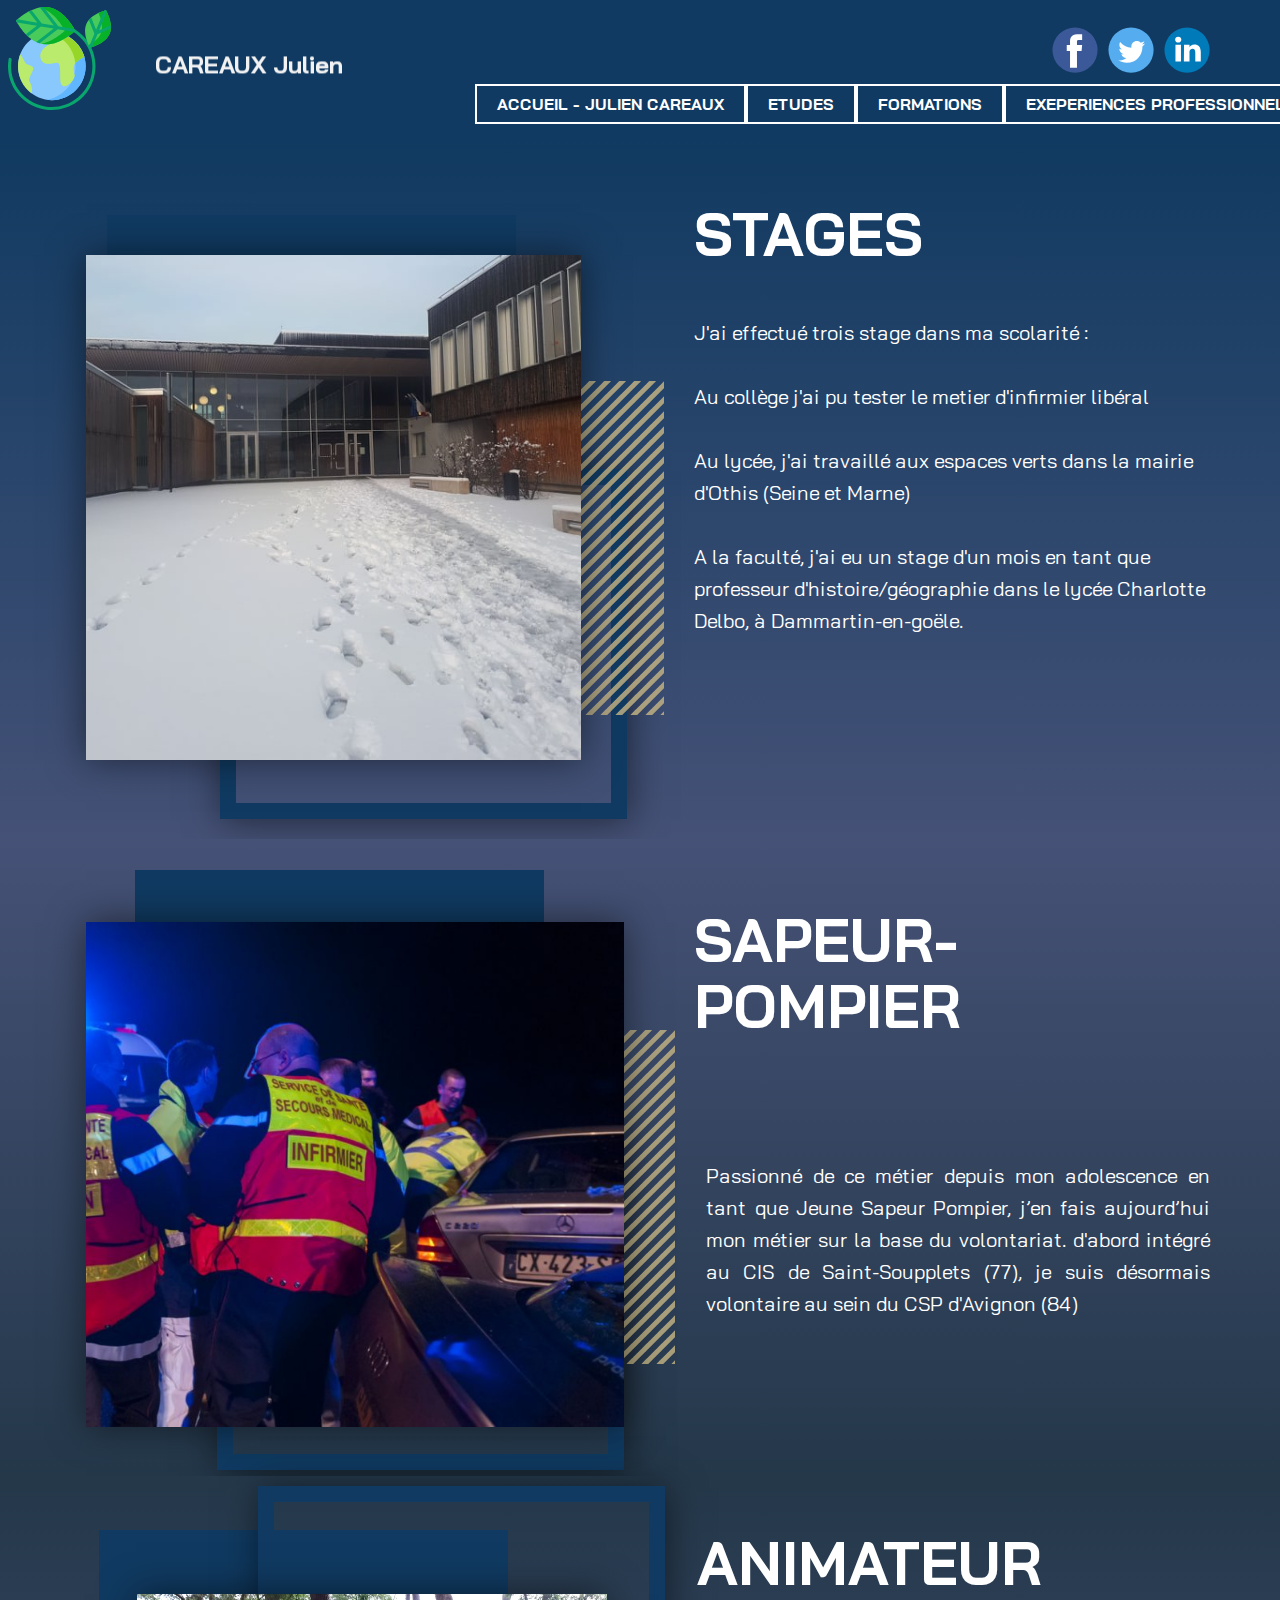
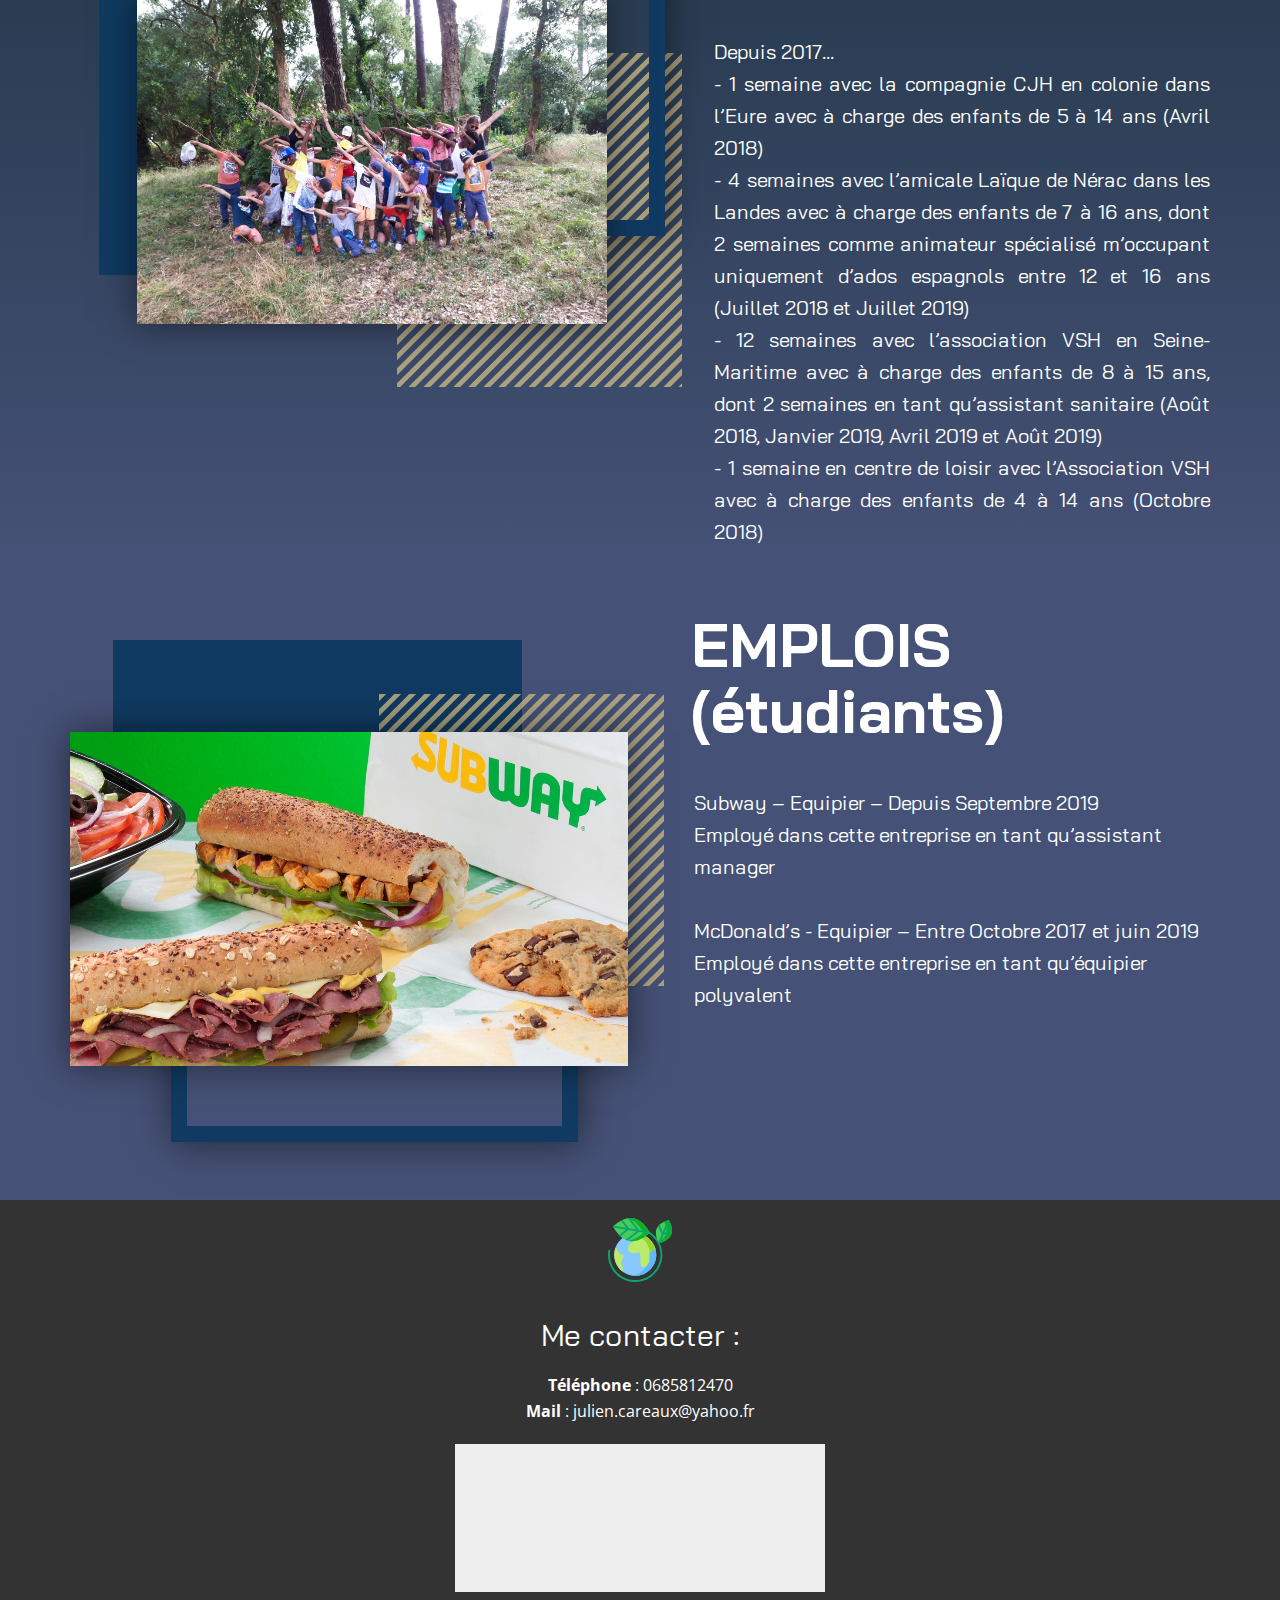
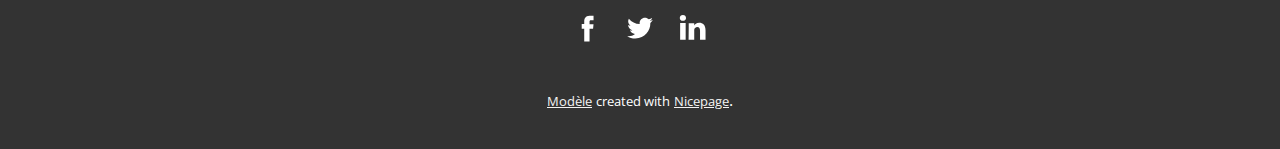
<file: Exeperiences-professionnelles.html>
<!DOCTYPE html>
<html style="font-size: 16px;">
  <head>
    <meta name="viewport" content="width=device-width, initial-scale=1.0">
    <meta charset="utf-8">
    <meta name="keywords" content="STAGES, SAPEUR-POMPIER, Animateur, EMPLOIS (étudiants)">
    <meta name="description" content="">
    <meta name="page_type" content="np-template-header-footer-from-plugin">
    <title>Exeperiences professionnelles</title>
    <link rel="stylesheet" href="nicepage.css" media="screen">
<link rel="stylesheet" href="Exeperiences-professionnelles.css" media="screen">
    <script class="u-script" type="text/javascript" src="jquery.js" defer=""></script>
    <script class="u-script" type="text/javascript" src="nicepage.js" defer=""></script>
    <link id="u-google-font" rel="stylesheet" href="https://fonts.googleapis.com/css?family=Roboto:100,100i,300,300i,400,400i,500,500i,700,700i,900,900i|Open+Sans:300,300i,400,400i,600,600i,700,700i,800,800i|Bai+Jamjuree">
    
    
    
    
    
    <script type="application/ld+json">{
		"@context": "http://schema.org",
		"@type": "Organization",
		"name": "",
		"url": "index.html",
		"sameAs": [
				"https://facebook.com/julien.careaux",
				"https://twitter.com/Newfires1",
				"https://linkedin.com/in/julien-careaux-102443156/",
				"https://facebook.com/julien.careaux",
				"#",
				"https://linkedin.com/in/julien-careaux-102443156/"
		]
}</script>
    <meta property="og:title" content="Exeperiences professionnelles">
    <meta property="og:type" content="website">
    <meta name="theme-color" content="#103a61">
    <link rel="canonical" href="index.html">
    <meta property="og:url" content="index.html">
    <meta name="twitter:site" content="@">
    <meta name="twitter:card" content="summary_large_image">
    <meta name="twitter:title" content="Exeperiences professionnelles">
    <meta name="twitter:description" content="">
  </head>
  <body class="u-body"><header class="u-align-center-sm u-align-center-xs u-clearfix u-header u-palette-1-base u-header" id="sec-e9aa"><div class="u-clearfix u-sheet u-valign-middle u-sheet-1">
        <span class="u-icon u-icon-circle u-text-palette-2-base u-icon-1" data-animation-name="rotateIn" data-animation-duration="7250" data-animation-delay="1000" data-animation-direction="">
          <svg class="u-svg-link" preserveAspectRatio="xMidYMin slice" viewBox="0 0 512 512.00002" style=""><use xmlns:xlink="http://www.w3.org/1999/xlink" xlink:href="#svg-4ae7"></use></svg>
          <svg xmlns="http://www.w3.org/2000/svg" viewBox="0 0 512 512.00002" id="svg-4ae7" class="u-svg-content"><path d="m386.101562 294.554688c0-93.058594-75.238281-168.496094-168.050781-168.496094s-168.050781 75.4375-168.050781 168.496094c0 93.058593 75.238281 168.496093 168.050781 168.496093s168.050781-75.4375 168.050781-168.496093zm0 0" fill="#89c8fd"></path><path d="m218.050781 126.058594c-8.625 0-17.101562.652344-25.375 1.910156 80.769531 12.265625 142.671875 82.175781 142.671875 166.585938 0 84.410156-61.902344 154.320312-142.671875 166.585937 8.273438 1.257813 16.75 1.910156 25.375 1.910156 92.8125 0 168.050781-75.4375 168.050781-168.496093 0-93.058594-75.238281-168.496094-168.050781-168.496094zm0 0" fill="#60b6ff"></path><g fill="#baeb6c"><path d="m196.207031 191.542969c-25.886719 16.222656-45.304687 42.175781-30.742187 71.378906 14.5625 29.199219 46.921875 17.84375 76.855468 13.789063 29.933594-4.054688 7.28125 88.414062 25.078126 111.125 17.796874 22.710937 67.953124-22.710938 63.101562-51.914063-7.1875-43.234375-9.707031-58.402344 48.539062-89.222656l.15625-.058594c-19.632812-66.480469-79.0625-115.808594-150.621093-120.242187l-.007813.253906s-6.472656 48.667968-32.359375 64.890625zm0 0"></path><path d="m323.339844 163.238281c.011718.007813.023437.019531.035156.027344-.011719-.007813-.023438-.015625-.035156-.027344zm0 0"></path><path d="m343.890625 182.894531c0 .003907.003906.007813.007813.007813-.003907-.003906-.003907-.003906-.007813-.007813zm0 0"></path><path d="m106.410156 370.800781c-7.773437-11.855469 13.753906-39.742187 18.605469-60.832031 4.855469-21.089844-24.269531-19.46875-33.167969-26.769531-8.898437-7.300781-21.035156-38.933594-29.933594-46.234375l-1.421874-1.121094c-6.78125 18.28125-10.492188 38.0625-10.492188 58.710938 0 55.695312 26.953125 105.070312 68.492188 135.746093l.050781-3.53125s6.472656-27.578125-12.132813-55.96875zm0 0"></path><path d="m330.5 335.921875c-.035156-.210937-.070312-.417969-.105469-.628906-3.214843 12.988281-7.933593 25.382812-13.960937 36.984375 9.558594-11.28125 15.945312-25.035156 14.066406-36.355469zm0 0"></path>
</g><path d="m228.574219 126.398438-.007813.253906s-.539062 4.0625-1.929687 10.222656c58.929687 22.304688 102.074219 76.859375 108.011719 142.203125 7.425781-10.15625 21.007812-20.007813 44.390624-32.378906l.15625-.058594c-19.632812-66.480469-79.0625-115.808594-150.621093-120.242187zm0 0" fill="#96d629"></path><path d="m217.824219 512c-11.902344 0-23.890625-.976562-35.871094-2.957031-57.269531-9.457031-107.429687-40.648438-141.238281-87.828125-33.808594-47.179688-47.21875-104.703125-37.757813-161.96875.683594-4.148438 4.613281-6.953125 8.75-6.269532 4.148438.683594 6.957031 4.601563 6.269531 8.75-8.792968 53.253907 3.675782 106.746094 35.117188 150.621094s78.082031 72.878906 131.34375 81.675782c109.949219 18.164062 214.152344-56.511719 232.3125-166.445313 8.792969-53.253906-3.675781-106.746094-35.117188-150.621094-31.4375-43.875-78.082031-72.878906-131.339843-81.675781-4.148438-.683594-6.957031-4.601562-6.273438-8.75.6875-4.148438 4.613281-6.953125 8.75-6.269531 57.273438 9.457031 107.433594 40.648437 141.238281 87.828125 33.808594 47.179687 47.21875 104.703125 37.761719 161.96875s-40.652343 107.421875-87.835937 141.226562c-37.316406 26.734375-81.097656 40.714844-126.109375 40.714844zm0 0" fill="#09a66d"></path><path d="m171.605469 183.886719c-81.265625-13.789063-131.679688-116.109375-131.679688-116.109375s81.347657-79.964844 162.613281-66.179688c81.265626 13.785156 131.679688 116.105469 131.679688 116.105469s-81.347656 79.96875-162.613281 66.183594zm0 0" fill="#49cb5c"></path><path d="m202.539062 1.597656c-15.519531-2.632812-31.035156-1.839844-45.992187 1.15625 77.871094 17.484375 125.90625 114.949219 125.90625 114.949219s-53.25 52.339844-116.625 65.027344c1.910156.429687 3.832031.824219 5.777344 1.15625 81.265625 13.785156 162.613281-66.183594 162.613281-66.183594s-50.414062-102.320313-131.679688-116.105469zm0 0" fill="#07b128"></path><path d="m329.625 109.207031-79.472656-13.40625-74.234375-95.585937c-5.921875.347656-11.789063 1.105468-17.578125 2.191406l69.625 89.648438-59.925782-10.109376-51.132812-66.15625c-4.796875 2.164063-9.460938 4.460938-13.957031 6.84375l42.957031 55.578126-99.089844-16.71875c-4.449218 3.886718-6.890625 6.285156-6.890625 6.285156s1.632813 3.308594 4.765625 8.796875l98.550782 16.625-54.65625 42.261719c3.519531 3.625 7.210937 7.207031 11.070312 10.683593l64.015625-49.496093 63.441406 10.703124-86.28125 66.753907c5.355469 2.5 10.890625 4.664062 16.597657 6.40625l90.113281-69.710938 79.523437 13.414063c4.609375-4.019532 7.152344-6.511719 7.152344-6.511719s-1.574219-3.1875-4.59375-8.496094zm0 0" fill="#09a66d"></path><path d="m389.492188 84.566406c21.800781-51.585937 97.335937-68.953125 97.335937-68.953125s40.191406 66.269531 18.390625 117.855469c-21.796875 51.585938-97.335938 68.953125-97.335938 68.953125s-40.191406-66.269531-18.390624-117.855469zm0 0" fill="#49cb5c"></path><path d="m486.828125 15.613281s-17.175781 3.953125-37.511719 13.679688c10.433594 22.101562 26.972656 66.957031 11.242188 104.175781-11.402344 26.984375-37.511719 44.605469-59.820313 55.273438 4.027344 8.53125 7.148438 13.679687 7.148438 13.679687s75.535156-17.367187 97.335937-68.953125c21.796875-51.585938-18.394531-117.855469-18.394531-117.855469zm0 0" fill="#07b128"></path><path d="m511.394531 90.921875-58.085937 24.367187 38.136718-91.175781c-2.730468-5.390625-4.617187-8.5-4.617187-8.5s-3.59375.828125-9.441406 2.65625l-39.414063 94.226563-24.441406-60.136719c-4.140625 3.652344-8.046875 7.621094-11.589844 11.921875l27.695313 68.144531-26.015625 62.195313c2.539062 4.957031 4.261718 7.800781 4.261718 7.800781s3.90625-.898437 10.1875-2.890625l26.863282-64.21875 66.4375-27.867188c.441406-5.519531.417968-11.054687.023437-16.523437zm0 0" fill="#09a66d"></path></svg>
        </span>
        <div class="u-social-icons u-spacing-10 u-social-icons-1" data-animation-name="zoomIn" data-animation-duration="2250" data-animation-delay="0" data-animation-direction="">
          <a class="u-social-url" target="_blank" href="https://facebook.com/julien.careaux">
            <span class="u-icon u-icon-circle u-social-facebook u-social-type-color u-icon-2">
              <svg class="u-svg-link" preserveAspectRatio="xMidYMin slice" viewBox="0 0 112 112" style=""><use xmlns:xlink="http://www.w3.org/1999/xlink" xlink:href="#svg-d160"></use></svg>
              <svg x="0px" y="0px" viewBox="0 0 112 112" id="svg-d160" class="u-svg-content"><circle fill="#3B5998" cx="56.1" cy="56.1" r="55"></circle><path fill="#FFFFFF" d="M73.5,31.6h-9.1c-1.4,0-3.6,0.8-3.6,3.9v8.5h12.6L72,58.3H60.8v40.8H43.9V58.3h-8V43.9h8v-9.2
            c0-6.7,3.1-17,17-17h12.5v13.9H73.5z"></path></svg>
            </span>
          </a>
          <a class="u-social-url" target="_blank" href="https://twitter.com/Newfires1">
            <span class="u-icon u-icon-circle u-social-twitter u-social-type-color u-icon-3">
              <svg class="u-svg-link" preserveAspectRatio="xMidYMin slice" viewBox="0 0 112 112" style=""><use xmlns:xlink="http://www.w3.org/1999/xlink" xlink:href="#svg-4b44"></use></svg>
              <svg x="0px" y="0px" viewBox="0 0 112 112" id="svg-4b44" class="u-svg-content"><circle fill="#55ACEE" class="st0" cx="56.1" cy="56.1" r="55"></circle><path fill="#FFFFFF" d="M83.8,47.3c0,0.6,0,1.2,0,1.7c0,17.7-13.5,38.2-38.2,38.2C38,87.2,31,85,25,81.2c1,0.1,2.1,0.2,3.2,0.2
            c6.3,0,12.1-2.1,16.7-5.7c-5.9-0.1-10.8-4-12.5-9.3c0.8,0.2,1.7,0.2,2.5,0.2c1.2,0,2.4-0.2,3.5-0.5c-6.1-1.2-10.8-6.7-10.8-13.1
            c0-0.1,0-0.1,0-0.2c1.8,1,3.9,1.6,6.1,1.7c-3.6-2.4-6-6.5-6-11.2c0-2.5,0.7-4.8,1.8-6.7c6.6,8.1,16.5,13.5,27.6,14
            c-0.2-1-0.3-2-0.3-3.1c0-7.4,6-13.4,13.4-13.4c3.9,0,7.3,1.6,9.8,4.2c3.1-0.6,5.9-1.7,8.5-3.3c-1,3.1-3.1,5.8-5.9,7.4
            c2.7-0.3,5.3-1,7.7-2.1C88.7,43,86.4,45.4,83.8,47.3z"></path></svg>
            </span>
          </a>
          <a class="u-social-url" target="_blank" href="https://linkedin.com/in/julien-careaux-102443156/">
            <span class="u-icon u-icon-circle u-social-linkedin u-social-type-color u-icon-4">
              <svg class="u-svg-link" preserveAspectRatio="xMidYMin slice" viewBox="0 0 112 112" style=""><use xmlns:xlink="http://www.w3.org/1999/xlink" xlink:href="#svg-f954"></use></svg>
              <svg x="0px" y="0px" viewBox="0 0 112 112" id="svg-f954" class="u-svg-content"><circle fill="#007AB9" cx="56.1" cy="56.1" r="55"></circle><path fill="#FFFFFF" d="M41.3,83.7H27.9V43.4h13.4V83.7z M34.6,37.9L34.6,37.9c-4.6,0-7.5-3.1-7.5-7c0-4,3-7,7.6-7s7.4,3,7.5,7
            C42.2,34.8,39.2,37.9,34.6,37.9z M89.6,83.7H76.2V62.2c0-5.4-1.9-9.1-6.8-9.1c-3.7,0-5.9,2.5-6.9,4.9c-0.4,0.9-0.4,2.1-0.4,3.3v22.5
            H48.7c0,0,0.2-36.5,0-40.3h13.4v5.7c1.8-2.7,5-6.7,12.1-6.7c8.8,0,15.4,5.8,15.4,18.1V83.7z"></path></svg>
            </span>
          </a>
        </div>
        <p class="u-custom-font u-text u-text-1" data-animation-name="slideIn" data-animation-duration="3000" data-animation-delay="0" data-animation-direction="Down">
          <a href="Accueil---Julien-CAREAUX.html">CAREAUX Julien</a>
        </p>
        <nav class="u-align-left u-menu u-menu-dropdown u-offcanvas u-menu-1">
          <div class="menu-collapse u-custom-font" style="font-size: 1rem; letter-spacing: 0; text-transform: uppercase; font-weight: 700; font-family: &quot;Bai Jamjuree&quot;;">
            <a class="u-border-2 u-border-white u-button-style u-custom-left-right-menu-spacing u-custom-padding-bottom u-custom-text-active-color u-custom-text-hover-color u-custom-top-bottom-menu-spacing u-nav-link" href="#">
              <svg class="u-svg-link" preserveAspectRatio="xMidYMin slice" viewBox="0 0 302 302" style="undefined"><use xmlns:xlink="http://www.w3.org/1999/xlink" xlink:href="#svg-8a8f"></use></svg>
              <svg xmlns="http://www.w3.org/2000/svg" xmlns:xlink="http://www.w3.org/1999/xlink" version="1.1" id="svg-8a8f" x="0px" y="0px" viewBox="0 0 302 302" style="enable-background:new 0 0 302 302;" xml:space="preserve" class="u-svg-content"><g><rect y="36" width="302" height="30"></rect><rect y="236" width="302" height="30"></rect><rect y="136" width="302" height="30"></rect>
</g><g></g><g></g><g></g><g></g><g></g><g></g><g></g><g></g><g></g><g></g><g></g><g></g><g></g><g></g><g></g></svg>
            </a>
          </div>
          <div class="u-custom-menu u-nav-container">
            <ul class="u-custom-font u-nav u-spacing-0 u-unstyled u-nav-1"><li class="u-nav-item"><a class="u-border-2 u-border-white u-button-style u-nav-link u-text-active-white u-text-hover-grey-70" href="Accueil---Julien-CAREAUX.html" style="padding: 10px 20px;">Accueil - Julien CAREAUX</a>
</li><li class="u-nav-item"><a class="u-border-2 u-border-white u-button-style u-nav-link u-text-active-white u-text-hover-grey-70" href="Etudes.html" style="padding: 10px 20px;">Etudes</a>
</li><li class="u-nav-item"><a class="u-border-2 u-border-white u-button-style u-nav-link u-text-active-white u-text-hover-grey-70" href="Formations.html" style="padding: 10px 20px;">Formations</a>
</li><li class="u-nav-item"><a class="u-border-2 u-border-white u-button-style u-nav-link u-text-active-white u-text-hover-grey-70" style="padding: 10px 20px;" href="Exeperiences-professionnelles.html">Exeperiences professionnelles</a>
</li></ul>
          </div>
          <div class="u-custom-menu u-nav-container-collapse">
            <div class="u-align-center u-black u-container-style u-inner-container-layout u-opacity u-opacity-95 u-sidenav">
              <div class="u-menu-close"></div>
              <ul class="u-align-center u-nav u-popupmenu-items u-unstyled u-nav-2"><li class="u-nav-item"><a class="u-button-style u-nav-link" href="Accueil---Julien-CAREAUX.html" style="padding: 10px 20px;">Accueil - Julien CAREAUX</a>
</li><li class="u-nav-item"><a class="u-button-style u-nav-link" href="Etudes.html" style="padding: 10px 20px;">Etudes</a>
</li><li class="u-nav-item"><a class="u-button-style u-nav-link" href="Formations.html" style="padding: 10px 20px;">Formations</a>
</li><li class="u-nav-item"><a class="u-button-style u-nav-link" style="padding: 10px 20px;" href="Exeperiences-professionnelles.html">Exeperiences professionnelles</a>
</li></ul>
            </div>
            <div class="u-black u-menu-overlay u-opacity u-opacity-70"></div>
          </div>
        </nav>
      </div></header>
    <section class="u-clearfix u-gradient u-section-1" id="carousel_7b99">
      <div class="u-clearfix u-sheet u-sheet-1">
        <div class="u-clearfix u-expanded-width u-gutter-30 u-layout-wrap u-layout-wrap-1">
          <div class="u-layout">
            <div class="u-layout-row">
              <div class="u-container-style u-expand-resize u-layout-cell u-left-cell u-size-32-xl u-size-34-lg u-size-34-md u-size-34-sm u-size-34-xs u-layout-cell-1">
                <div class="u-container-layout">
                  <div class="u-palette-1-base u-shape u-shape-rectangle u-shape-1"></div>
                  <div class="u-border-16 u-border-palette-1-base u-shape u-shape-rectangle u-shape-2"></div>
                  <div class="u-container-style u-group u-image u-image-tiles u-image-1">
                    <div class="u-container-layout u-container-layout-2"></div>
                  </div>
                  <img class="u-image u-image-2" src="images/1C0BEF16-2F1C-4214-B030-35A454B98244.png">
                </div>
              </div>
              <div class="u-container-style u-layout-cell u-right-cell u-size-26-lg u-size-26-md u-size-26-sm u-size-26-xs u-size-28-xl u-layout-cell-2">
                <div class="u-container-layout u-container-layout-3">
                  <h1 class="u-text u-text-body-alt-color u-text-1">STAGES</h1>
                  <p class="u-large-text u-text u-text-variant u-text-white u-text-2">J'ai effectué trois stage dans ma scolarité :&nbsp;
                    <br>
                    <br>Au collège j'ai pu tester le metier d'infirmier libéral
                    <br>
                    <br>Au lycée, j'ai travaillé aux espaces verts dans la mairie d'Othis (Seine et Marne)
                    <br>
                    <br>A la faculté, j'ai eu un stage d'un mois en tant que professeur d'histoire/géographie dans le lycée Charlotte Delbo, à Dammartin-en-goële.&nbsp;
                  </p>
                </div>
              </div>
            </div>
          </div>
        </div>
      </div>
    </section>
    <section class="u-clearfix u-gradient u-section-2" id="carousel_cc84">
      <div class="u-clearfix u-sheet u-valign-middle u-sheet-1">
        <div class="u-clearfix u-expanded-width u-gutter-30 u-layout-wrap u-layout-wrap-1">
          <div class="u-layout">
            <div class="u-layout-row">
              <div class="u-container-style u-expand-resize u-layout-cell u-left-cell u-size-32-xl u-size-34-lg u-size-34-md u-size-34-sm u-size-34-xs u-layout-cell-1">
                <div class="u-container-layout">
                  <div class="u-palette-1-base u-shape u-shape-rectangle u-shape-1"></div>
                  <div class="u-border-16 u-border-palette-1-base u-shape u-shape-rectangle u-shape-2"></div>
                  <div class="u-container-style u-group u-image u-image-tiles u-image-1">
                    <div class="u-container-layout u-container-layout-2"></div>
                  </div>
                  <img class="u-image u-image-2" src="images/1111111111111111.jpg">
                </div>
              </div>
              <div class="u-container-style u-layout-cell u-right-cell u-size-26-lg u-size-26-md u-size-26-sm u-size-26-xs u-size-28-xl u-layout-cell-2">
                <div class="u-container-layout u-container-layout-3">
                  <h1 class="u-text u-text-body-alt-color u-text-1">SAPEUR-POMPIER</h1>
                  <p class="u-align-justify u-large-text u-text u-text-body-alt-color u-text-variant u-text-2">Passionné de ce métier depuis mon adolescence en tant que Jeune Sapeur Pompier, j’en fais aujourd’hui mon métier sur la base du volontariat. d'abord intégré au CIS de Saint-Soupplets (77), je suis désormais volontaire au sein du CSP d'Avignon (84)&nbsp;</p>
                </div>
              </div>
            </div>
          </div>
        </div>
      </div>
    </section>
    <section class="u-clearfix u-gradient u-section-3" id="carousel_dbfd">
      <div class="u-clearfix u-sheet u-valign-middle u-sheet-1">
        <div class="u-clearfix u-gutter-30 u-layout-wrap u-layout-wrap-1">
          <div class="u-layout">
            <div class="u-layout-row">
              <div class="u-container-style u-expand-resize u-layout-cell u-left-cell u-size-32-xl u-size-34-lg u-size-34-md u-size-34-sm u-size-34-xs u-layout-cell-1">
                <div class="u-container-layout">
                  <div class="u-palette-1-base u-shape u-shape-rectangle u-shape-1"></div>
                  <div class="u-container-style u-group u-image u-image-tiles u-image-1">
                    <div class="u-container-layout u-valign-bottom-xs u-container-layout-2">
                      <div class="u-border-16 u-border-palette-1-base u-shape u-shape-rectangle u-shape-2"></div>
                    </div>
                  </div>
                  <img class="u-flip-vertical u-image u-image-default u-image-2" src="images/20180727_181815.jpg">
                </div>
              </div>
              <div class="u-container-style u-layout-cell u-right-cell u-size-26-lg u-size-26-md u-size-26-sm u-size-26-xs u-size-28-xl u-layout-cell-2">
                <div class="u-container-layout u-container-layout-3">
                  <h1 class="u-text u-text-white u-text-1">ANIMATEUR</h1>
                  <p class="u-align-justify u-large-text u-text u-text-body-alt-color u-text-variant u-text-2">Depuis 2017...
                    <br>- 1 semaine avec la compagnie CJH en colonie dans l’Eure avec à charge des enfants de 5 à 14 ans (Avril 2018)&nbsp;
                    <br>- 4 semaines avec l’amicale Laïque de Nérac dans les Landes avec à charge des enfants de 7 à 16 ans, dont 2 semaines comme animateur spécialisé m’occupant uniquement d’ados espagnols entre 12 et 16 ans (Juillet 2018 et Juillet 2019)&nbsp;
                    <br>- 12 semaines avec l’association VSH en Seine-Maritime avec à charge des enfants de 8 à 15 ans, dont 2 semaines en tant qu’assistant sanitaire (Août 2018, Janvier 2019, Avril 2019 et Août 2019)&nbsp;
                    <br>- 1 semaine en centre de loisir avec l’Association VSH avec à charge des enfants de 4 à 14 ans (Octobre 2018)
                  </p>
                </div>
              </div>
            </div>
          </div>
        </div>
      </div>
    </section>
    <section class="u-clearfix u-palette-3-base u-section-4" id="carousel_af48">
      <div class="u-clearfix u-sheet u-sheet-1">
        <div class="u-clearfix u-gutter-30 u-layout-wrap u-layout-wrap-1">
          <div class="u-layout">
            <div class="u-layout-row">
              <div class="u-container-style u-expand-resize u-layout-cell u-left-cell u-size-32-xl u-size-34-lg u-size-34-md u-size-34-sm u-size-34-xs u-layout-cell-1">
                <div class="u-container-layout">
                  <div class="u-palette-1-base u-shape u-shape-rectangle u-shape-1"></div>
                  <div class="u-border-16 u-border-palette-1-base u-shape u-shape-rectangle u-shape-2"></div>
                  <div class="u-container-style u-group u-image u-image-tiles u-image-1">
                    <div class="u-container-layout u-container-layout-2"></div>
                  </div>
                  <img class="u-image u-image-2" src="images/sub.jpg">
                </div>
              </div>
              <div class="u-container-style u-layout-cell u-right-cell u-size-26-lg u-size-26-md u-size-26-sm u-size-26-xs u-size-28-xl u-layout-cell-2">
                <div class="u-container-layout u-container-layout-3">
                  <h1 class="u-text u-text-1">EMPLOIS (étudiants)</h1>
                  <p class="u-large-text u-text u-text-variant u-text-2">Subway – Equipier – Depuis Septembre 2019&nbsp;
                    <br>Employé dans cette entreprise en tant qu’assistant manager
                    <br>
                    <br>McDonald’s - Equipier – Entre Octobre 2017 et juin 2019&nbsp;
                    <br>Employé dans cette entreprise en tant qu’équipier polyvalent
                    <br>
                  </p>
                </div>
              </div>
            </div>
          </div>
        </div>
      </div>
    </section>
    
    
    <footer class="u-align-center-sm u-align-center-xs u-clearfix u-footer u-grey-80" id="sec-35c5"><div class="u-clearfix u-sheet u-sheet-1">
        <span class="u-icon u-icon-circle u-spacing-15 u-text-palette-1-base u-icon-1" data-href="Accueil---Julien-CAREAUX.html">
          <svg class="u-svg-link" preserveAspectRatio="xMidYMin slice" viewBox="0 0 512 512.00002" style=""><use xmlns:xlink="http://www.w3.org/1999/xlink" xlink:href="#svg-6fdb"></use></svg>
          <svg xmlns="http://www.w3.org/2000/svg" viewBox="0 0 512 512.00002" id="svg-6fdb" class="u-svg-content"><path d="m386.101562 294.554688c0-93.058594-75.238281-168.496094-168.050781-168.496094s-168.050781 75.4375-168.050781 168.496094c0 93.058593 75.238281 168.496093 168.050781 168.496093s168.050781-75.4375 168.050781-168.496093zm0 0" fill="#89c8fd"></path><path d="m218.050781 126.058594c-8.625 0-17.101562.652344-25.375 1.910156 80.769531 12.265625 142.671875 82.175781 142.671875 166.585938 0 84.410156-61.902344 154.320312-142.671875 166.585937 8.273438 1.257813 16.75 1.910156 25.375 1.910156 92.8125 0 168.050781-75.4375 168.050781-168.496093 0-93.058594-75.238281-168.496094-168.050781-168.496094zm0 0" fill="#60b6ff"></path><g fill="#baeb6c"><path d="m196.207031 191.542969c-25.886719 16.222656-45.304687 42.175781-30.742187 71.378906 14.5625 29.199219 46.921875 17.84375 76.855468 13.789063 29.933594-4.054688 7.28125 88.414062 25.078126 111.125 17.796874 22.710937 67.953124-22.710938 63.101562-51.914063-7.1875-43.234375-9.707031-58.402344 48.539062-89.222656l.15625-.058594c-19.632812-66.480469-79.0625-115.808594-150.621093-120.242187l-.007813.253906s-6.472656 48.667968-32.359375 64.890625zm0 0"></path><path d="m323.339844 163.238281c.011718.007813.023437.019531.035156.027344-.011719-.007813-.023438-.015625-.035156-.027344zm0 0"></path><path d="m343.890625 182.894531c0 .003907.003906.007813.007813.007813-.003907-.003906-.003907-.003906-.007813-.007813zm0 0"></path><path d="m106.410156 370.800781c-7.773437-11.855469 13.753906-39.742187 18.605469-60.832031 4.855469-21.089844-24.269531-19.46875-33.167969-26.769531-8.898437-7.300781-21.035156-38.933594-29.933594-46.234375l-1.421874-1.121094c-6.78125 18.28125-10.492188 38.0625-10.492188 58.710938 0 55.695312 26.953125 105.070312 68.492188 135.746093l.050781-3.53125s6.472656-27.578125-12.132813-55.96875zm0 0"></path><path d="m330.5 335.921875c-.035156-.210937-.070312-.417969-.105469-.628906-3.214843 12.988281-7.933593 25.382812-13.960937 36.984375 9.558594-11.28125 15.945312-25.035156 14.066406-36.355469zm0 0"></path>
</g><path d="m228.574219 126.398438-.007813.253906s-.539062 4.0625-1.929687 10.222656c58.929687 22.304688 102.074219 76.859375 108.011719 142.203125 7.425781-10.15625 21.007812-20.007813 44.390624-32.378906l.15625-.058594c-19.632812-66.480469-79.0625-115.808594-150.621093-120.242187zm0 0" fill="#96d629"></path><path d="m217.824219 512c-11.902344 0-23.890625-.976562-35.871094-2.957031-57.269531-9.457031-107.429687-40.648438-141.238281-87.828125-33.808594-47.179688-47.21875-104.703125-37.757813-161.96875.683594-4.148438 4.613281-6.953125 8.75-6.269532 4.148438.683594 6.957031 4.601563 6.269531 8.75-8.792968 53.253907 3.675782 106.746094 35.117188 150.621094s78.082031 72.878906 131.34375 81.675782c109.949219 18.164062 214.152344-56.511719 232.3125-166.445313 8.792969-53.253906-3.675781-106.746094-35.117188-150.621094-31.4375-43.875-78.082031-72.878906-131.339843-81.675781-4.148438-.683594-6.957031-4.601562-6.273438-8.75.6875-4.148438 4.613281-6.953125 8.75-6.269531 57.273438 9.457031 107.433594 40.648437 141.238281 87.828125 33.808594 47.179687 47.21875 104.703125 37.761719 161.96875s-40.652343 107.421875-87.835937 141.226562c-37.316406 26.734375-81.097656 40.714844-126.109375 40.714844zm0 0" fill="#09a66d"></path><path d="m171.605469 183.886719c-81.265625-13.789063-131.679688-116.109375-131.679688-116.109375s81.347657-79.964844 162.613281-66.179688c81.265626 13.785156 131.679688 116.105469 131.679688 116.105469s-81.347656 79.96875-162.613281 66.183594zm0 0" fill="#49cb5c"></path><path d="m202.539062 1.597656c-15.519531-2.632812-31.035156-1.839844-45.992187 1.15625 77.871094 17.484375 125.90625 114.949219 125.90625 114.949219s-53.25 52.339844-116.625 65.027344c1.910156.429687 3.832031.824219 5.777344 1.15625 81.265625 13.785156 162.613281-66.183594 162.613281-66.183594s-50.414062-102.320313-131.679688-116.105469zm0 0" fill="#07b128"></path><path d="m329.625 109.207031-79.472656-13.40625-74.234375-95.585937c-5.921875.347656-11.789063 1.105468-17.578125 2.191406l69.625 89.648438-59.925782-10.109376-51.132812-66.15625c-4.796875 2.164063-9.460938 4.460938-13.957031 6.84375l42.957031 55.578126-99.089844-16.71875c-4.449218 3.886718-6.890625 6.285156-6.890625 6.285156s1.632813 3.308594 4.765625 8.796875l98.550782 16.625-54.65625 42.261719c3.519531 3.625 7.210937 7.207031 11.070312 10.683593l64.015625-49.496093 63.441406 10.703124-86.28125 66.753907c5.355469 2.5 10.890625 4.664062 16.597657 6.40625l90.113281-69.710938 79.523437 13.414063c4.609375-4.019532 7.152344-6.511719 7.152344-6.511719s-1.574219-3.1875-4.59375-8.496094zm0 0" fill="#09a66d"></path><path d="m389.492188 84.566406c21.800781-51.585937 97.335937-68.953125 97.335937-68.953125s40.191406 66.269531 18.390625 117.855469c-21.796875 51.585938-97.335938 68.953125-97.335938 68.953125s-40.191406-66.269531-18.390624-117.855469zm0 0" fill="#49cb5c"></path><path d="m486.828125 15.613281s-17.175781 3.953125-37.511719 13.679688c10.433594 22.101562 26.972656 66.957031 11.242188 104.175781-11.402344 26.984375-37.511719 44.605469-59.820313 55.273438 4.027344 8.53125 7.148438 13.679687 7.148438 13.679687s75.535156-17.367187 97.335937-68.953125c21.796875-51.585938-18.394531-117.855469-18.394531-117.855469zm0 0" fill="#07b128"></path><path d="m511.394531 90.921875-58.085937 24.367187 38.136718-91.175781c-2.730468-5.390625-4.617187-8.5-4.617187-8.5s-3.59375.828125-9.441406 2.65625l-39.414063 94.226563-24.441406-60.136719c-4.140625 3.652344-8.046875 7.621094-11.589844 11.921875l27.695313 68.144531-26.015625 62.195313c2.539062 4.957031 4.261718 7.800781 4.261718 7.800781s3.90625-.898437 10.1875-2.890625l26.863282-64.21875 66.4375-27.867188c.441406-5.519531.417968-11.054687.023437-16.523437zm0 0" fill="#09a66d"></path></svg>
        </span>
        <div class="u-container-style u-group u-group-1">
          <div class="u-container-layout u-container-layout-1">
            <h3 class="u-align-center u-text u-text-default u-text-1">Me contacter :</h3>
            <p class="u-align-center u-text u-text-default u-text-2">
              <b>Téléphone </b>: 0685812470
              <br>
              <b>Mail </b>: julien.careaux@yahoo.fr
            </p>
            <div class="u-grey-light-2 u-map u-map-1">
              <div class="embed-responsive">
                <iframe class="embed-responsive-item" src="//maps.google.com/maps?output=embed&amp;q=74%20Rue%20Joseph%20Vernet%2C%20Avignon%2C%20France&amp;z=10&amp;t=m" data-map="JTdCJTIyYWRkcmVzcyUyMiUzQSUyMjc0JTIwUnVlJTIwSm9zZXBoJTIwVmVybmV0JTJDJTIwQXZpZ25vbiUyQyUyMEZyYW5jZSUyMiUyQyUyMnpvb20lMjIlM0ExMCUyQyUyMnR5cGVJZCUyMiUzQSUyMnJvYWQlMjIlMkMlMjJsYW5nJTIyJTNBJTIyJTIyJTdE"></iframe>
              </div>
            </div>
            <div class="u-social-icons u-spacing-20 u-social-icons-1">
              <a class="u-social-url" target="_blank" href="https://facebook.com/julien.careaux">
                <span class="u-icon u-icon-circle u-social-facebook u-social-type-logo u-icon-2">
                  <svg class="u-svg-link" preserveAspectRatio="xMidYMin slice" viewBox="0 0 112 112" style=""><use xmlns:xlink="http://www.w3.org/1999/xlink" xlink:href="#svg-710c"></use></svg>
                  <svg x="0px" y="0px" viewBox="0 0 112 112" id="svg-710c" class="u-svg-content"><path d="M75.5,28.8H65.4c-1.5,0-4,0.9-4,4.3v9.4h13.9l-1.5,15.8H61.4v45.1H42.8V58.3h-8.8V42.4h8.8V32.2 c0-7.4,3.4-18.8,18.8-18.8h13.8v15.4H75.5z"></path></svg>
                </span>
              </a>
              <a class="u-social-url" target="_blank" href="#">
                <span class="u-icon u-icon-circle u-social-twitter u-social-type-logo u-icon-3">
                  <svg class="u-svg-link" preserveAspectRatio="xMidYMin slice" viewBox="0 0 112 112" style=""><use xmlns:xlink="http://www.w3.org/1999/xlink" xlink:href="#svg-6907"></use></svg>
                  <svg x="0px" y="0px" viewBox="0 0 112 112" id="svg-6907" class="u-svg-content"><path d="M92.2,38.2c0,0.8,0,1.6,0,2.3c0,24.3-18.6,52.4-52.6,52.4c-10.6,0.1-20.2-2.9-28.5-8.2 c1.4,0.2,2.9,0.2,4.4,0.2c8.7,0,16.7-2.9,23-7.9c-8.1-0.2-14.9-5.5-17.3-12.8c1.1,0.2,2.4,0.2,3.4,0.2c1.6,0,3.3-0.2,4.8-0.7 c-8.4-1.6-14.9-9.2-14.9-18c0-0.2,0-0.2,0-0.2c2.5,1.4,5.4,2.2,8.4,2.3c-5-3.3-8.3-8.9-8.3-15.4c0-3.4,1-6.5,2.5-9.2 c9.1,11.1,22.7,18.5,38,19.2c-0.2-1.4-0.4-2.8-0.4-4.3c0.1-10,8.3-18.2,18.5-18.2c5.4,0,10.1,2.2,13.5,5.7c4.3-0.8,8.1-2.3,11.7-4.5 c-1.4,4.3-4.3,7.9-8.1,10.1c3.7-0.4,7.3-1.4,10.6-2.9C98.9,32.3,95.7,35.5,92.2,38.2z"></path></svg>
                </span>
              </a>
              <a class="u-social-url" target="_blank" href="https://linkedin.com/in/julien-careaux-102443156/">
                <span class="u-icon u-icon-circle u-social-linkedin u-social-type-logo u-icon-4">
                  <svg class="u-svg-link" preserveAspectRatio="xMidYMin slice" viewBox="0 0 112 112" style=""><use xmlns:xlink="http://www.w3.org/1999/xlink" xlink:href="#svg-9533"></use></svg>
                  <svg x="0px" y="0px" viewBox="0 0 112 112" id="svg-9533" class="u-svg-content"><path d="M33.8,96.8H14.5v-58h19.3V96.8z M24.1,30.9L24.1,30.9c-6.6,0-10.8-4.5-10.8-10.1c0-5.8,4.3-10.1,10.9-10.1 S34.9,15,35.1,20.8C35.1,26.4,30.8,30.9,24.1,30.9z M103.3,96.8H84.1v-31c0-7.8-2.7-13.1-9.8-13.1c-5.3,0-8.5,3.6-9.9,7.1 c-0.6,1.3-0.6,3-0.6,4.8V97H44.5c0,0,0.3-52.6,0-58h19.3v8.2c2.6-3.9,7.2-9.6,17.4-9.6c12.7,0,22.2,8.4,22.2,26.1V96.8z"></path></svg>
                </span>
              </a>
            </div>
          </div>
        </div>
      </div></footer>
    <section class="u-backlink u-clearfix u-grey-80">
      <a class="u-link" href="https://nicepage.com/html" target="_blank">
        <span>Modèle</span>
      </a>
      <p class="u-text">
        <span>created with</span>
      </p>
      <a class="u-link" href="https://nicepage.com" target="_blank">
        <span>Nicepage</span>
      </a>.
    
    </section>
  </body>
</html>
</file>
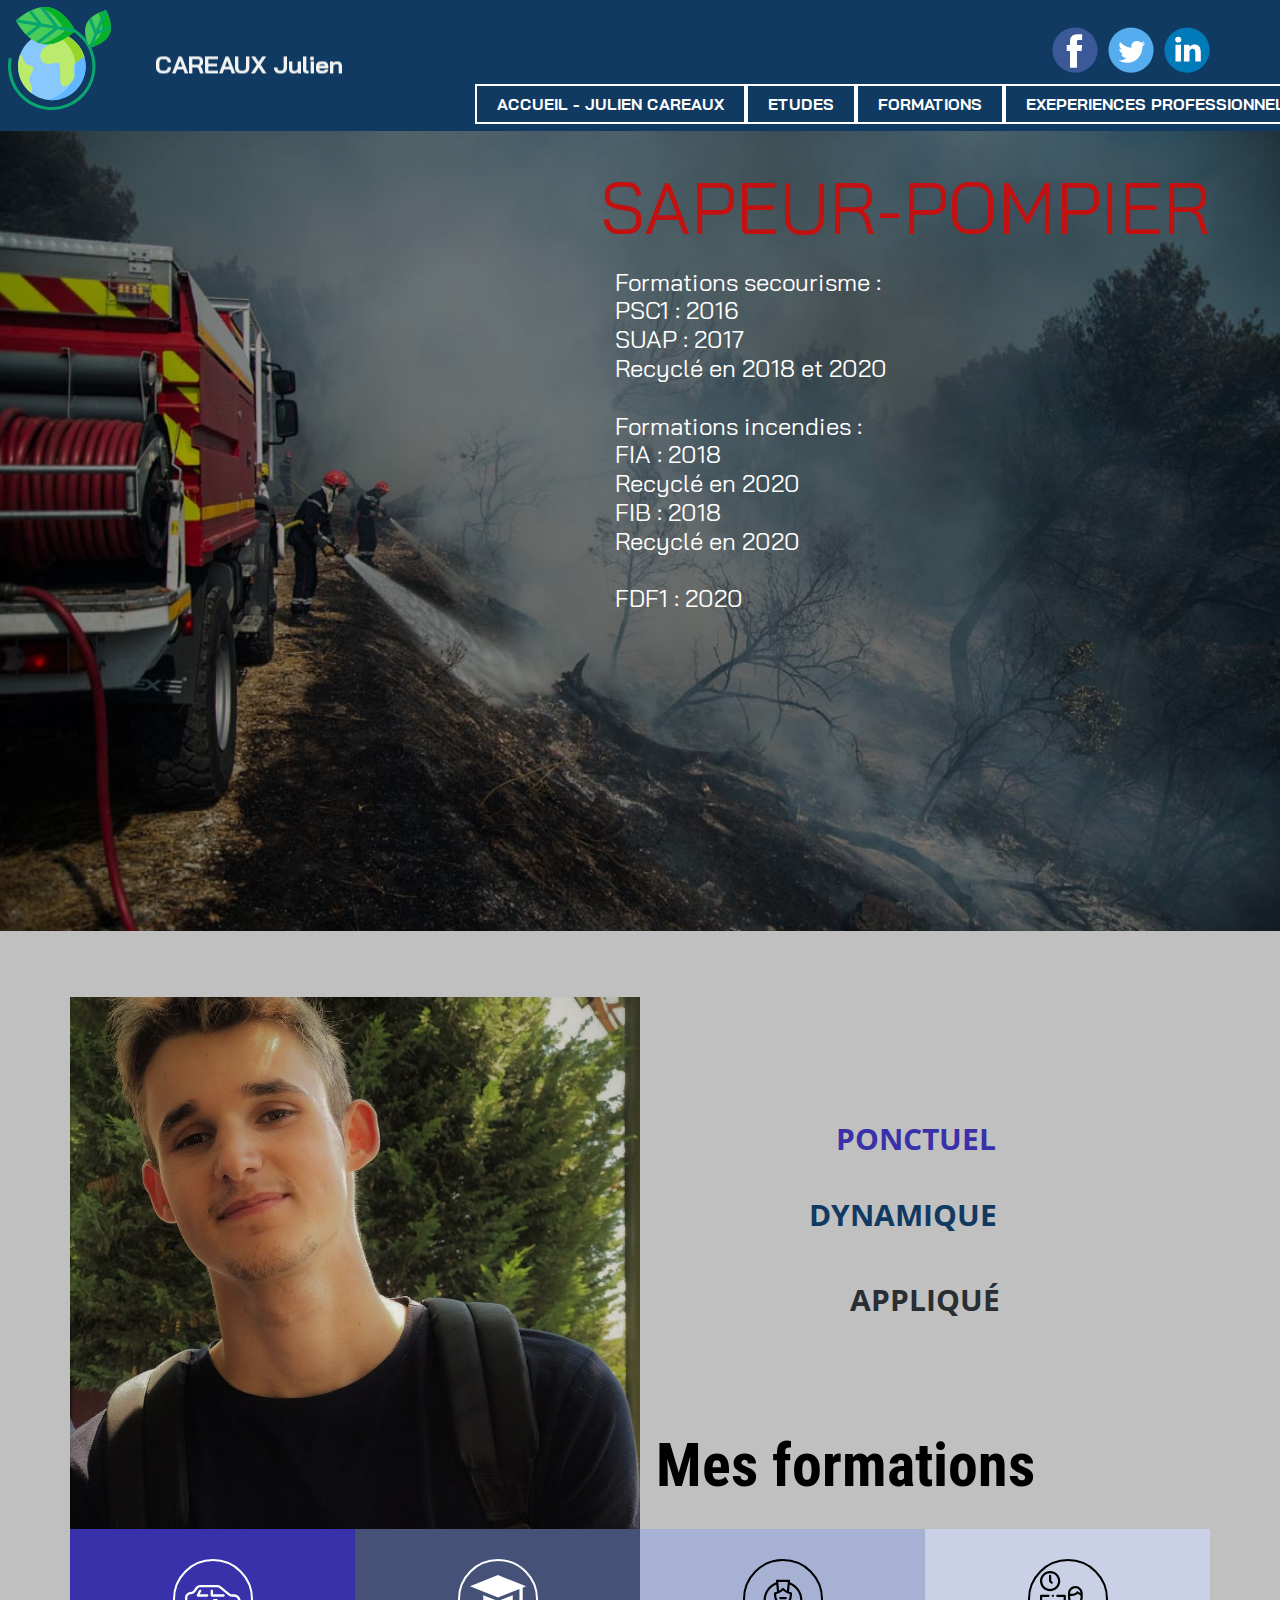
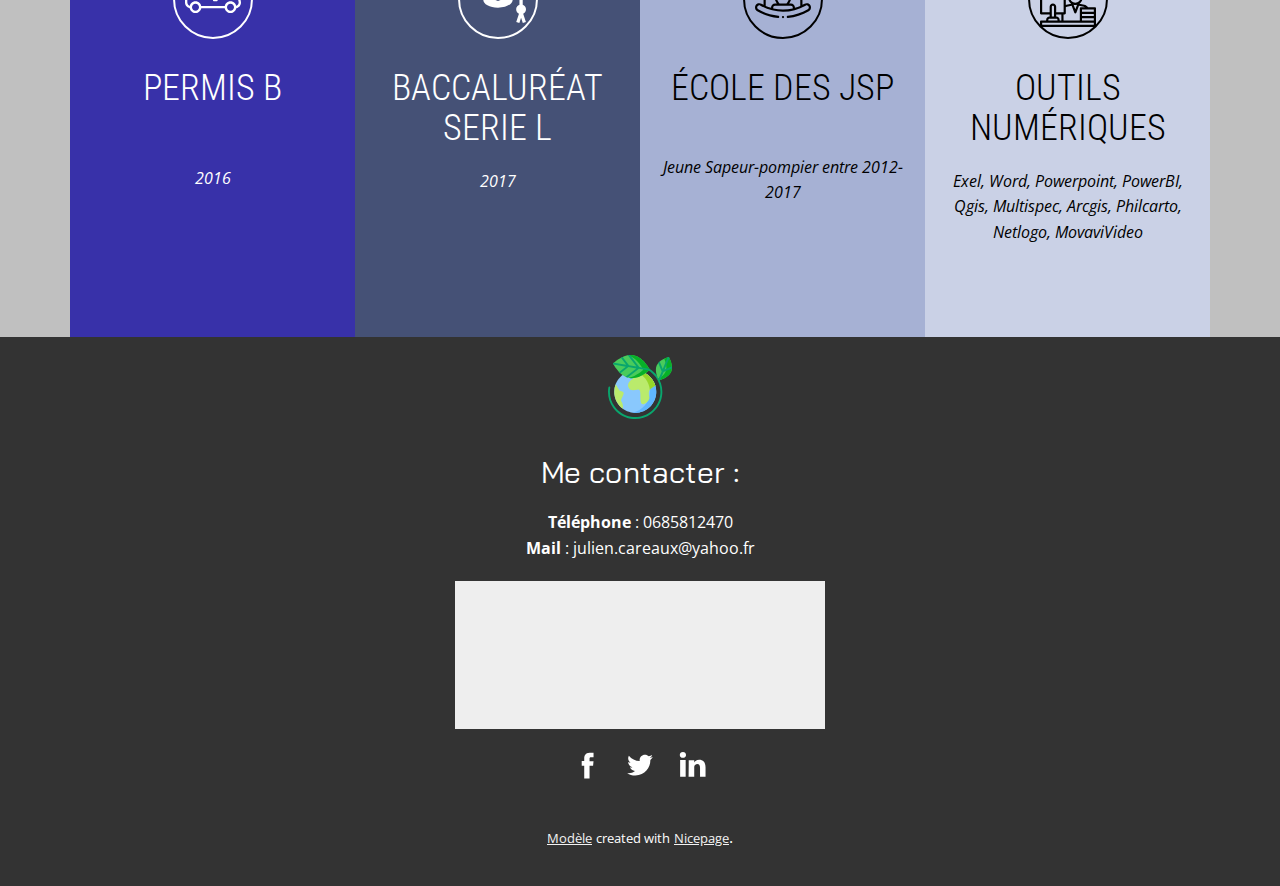
<file: Formations.html>
<!DOCTYPE html>
<html style="font-size: 16px;">
  <head>
    <meta name="viewport" content="width=device-width, initial-scale=1.0">
    <meta charset="utf-8">
    <meta name="keywords" content="SAPEUR-POMPIER, Mes formations, Permis b, Baccaluréat serie l, école des jsp, Outils numériques">
    <meta name="description" content="">
    <meta name="page_type" content="np-template-header-footer-from-plugin">
    <title>Formations</title>
    <link rel="stylesheet" href="nicepage.css" media="screen">
<link rel="stylesheet" href="Formations.css" media="screen">
    <script class="u-script" type="text/javascript" src="jquery.js" defer=""></script>
    <script class="u-script" type="text/javascript" src="nicepage.js" defer=""></script>
    <link id="u-google-font" rel="stylesheet" href="https://fonts.googleapis.com/css?family=Roboto+Condensed:300,300i,400,400i,700,700i|Roboto:100,100i,300,300i,400,400i,500,500i,700,700i,900,900i|Open+Sans:300,300i,400,400i,600,600i,700,700i,800,800i|Bai+Jamjuree">
    
    
    
    <script type="application/ld+json">{
		"@context": "http://schema.org",
		"@type": "Organization",
		"name": "",
		"url": "index.html",
		"sameAs": [
				"https://facebook.com/julien.careaux",
				"https://twitter.com/Newfires1",
				"https://linkedin.com/in/julien-careaux-102443156/",
				"https://facebook.com/julien.careaux",
				"#",
				"https://linkedin.com/in/julien-careaux-102443156/"
		]
}</script>
    <meta property="og:title" content="Formations">
    <meta property="og:type" content="website">
    <meta name="theme-color" content="#103a61">
    <link rel="canonical" href="index.html">
    <meta property="og:url" content="index.html">
    <meta name="twitter:site" content="@">
    <meta name="twitter:card" content="summary_large_image">
    <meta name="twitter:title" content="Formations">
    <meta name="twitter:description" content="">
  </head>
  <body class="u-body"><header class="u-align-center-sm u-align-center-xs u-clearfix u-header u-palette-1-base u-header" id="sec-e9aa"><div class="u-clearfix u-sheet u-valign-middle u-sheet-1">
        <span class="u-icon u-icon-circle u-text-palette-2-base u-icon-1" data-animation-name="rotateIn" data-animation-duration="7250" data-animation-delay="1000" data-animation-direction="">
          <svg class="u-svg-link" preserveAspectRatio="xMidYMin slice" viewBox="0 0 512 512.00002" style=""><use xmlns:xlink="http://www.w3.org/1999/xlink" xlink:href="#svg-4ae7"></use></svg>
          <svg xmlns="http://www.w3.org/2000/svg" viewBox="0 0 512 512.00002" id="svg-4ae7" class="u-svg-content"><path d="m386.101562 294.554688c0-93.058594-75.238281-168.496094-168.050781-168.496094s-168.050781 75.4375-168.050781 168.496094c0 93.058593 75.238281 168.496093 168.050781 168.496093s168.050781-75.4375 168.050781-168.496093zm0 0" fill="#89c8fd"></path><path d="m218.050781 126.058594c-8.625 0-17.101562.652344-25.375 1.910156 80.769531 12.265625 142.671875 82.175781 142.671875 166.585938 0 84.410156-61.902344 154.320312-142.671875 166.585937 8.273438 1.257813 16.75 1.910156 25.375 1.910156 92.8125 0 168.050781-75.4375 168.050781-168.496093 0-93.058594-75.238281-168.496094-168.050781-168.496094zm0 0" fill="#60b6ff"></path><g fill="#baeb6c"><path d="m196.207031 191.542969c-25.886719 16.222656-45.304687 42.175781-30.742187 71.378906 14.5625 29.199219 46.921875 17.84375 76.855468 13.789063 29.933594-4.054688 7.28125 88.414062 25.078126 111.125 17.796874 22.710937 67.953124-22.710938 63.101562-51.914063-7.1875-43.234375-9.707031-58.402344 48.539062-89.222656l.15625-.058594c-19.632812-66.480469-79.0625-115.808594-150.621093-120.242187l-.007813.253906s-6.472656 48.667968-32.359375 64.890625zm0 0"></path><path d="m323.339844 163.238281c.011718.007813.023437.019531.035156.027344-.011719-.007813-.023438-.015625-.035156-.027344zm0 0"></path><path d="m343.890625 182.894531c0 .003907.003906.007813.007813.007813-.003907-.003906-.003907-.003906-.007813-.007813zm0 0"></path><path d="m106.410156 370.800781c-7.773437-11.855469 13.753906-39.742187 18.605469-60.832031 4.855469-21.089844-24.269531-19.46875-33.167969-26.769531-8.898437-7.300781-21.035156-38.933594-29.933594-46.234375l-1.421874-1.121094c-6.78125 18.28125-10.492188 38.0625-10.492188 58.710938 0 55.695312 26.953125 105.070312 68.492188 135.746093l.050781-3.53125s6.472656-27.578125-12.132813-55.96875zm0 0"></path><path d="m330.5 335.921875c-.035156-.210937-.070312-.417969-.105469-.628906-3.214843 12.988281-7.933593 25.382812-13.960937 36.984375 9.558594-11.28125 15.945312-25.035156 14.066406-36.355469zm0 0"></path>
</g><path d="m228.574219 126.398438-.007813.253906s-.539062 4.0625-1.929687 10.222656c58.929687 22.304688 102.074219 76.859375 108.011719 142.203125 7.425781-10.15625 21.007812-20.007813 44.390624-32.378906l.15625-.058594c-19.632812-66.480469-79.0625-115.808594-150.621093-120.242187zm0 0" fill="#96d629"></path><path d="m217.824219 512c-11.902344 0-23.890625-.976562-35.871094-2.957031-57.269531-9.457031-107.429687-40.648438-141.238281-87.828125-33.808594-47.179688-47.21875-104.703125-37.757813-161.96875.683594-4.148438 4.613281-6.953125 8.75-6.269532 4.148438.683594 6.957031 4.601563 6.269531 8.75-8.792968 53.253907 3.675782 106.746094 35.117188 150.621094s78.082031 72.878906 131.34375 81.675782c109.949219 18.164062 214.152344-56.511719 232.3125-166.445313 8.792969-53.253906-3.675781-106.746094-35.117188-150.621094-31.4375-43.875-78.082031-72.878906-131.339843-81.675781-4.148438-.683594-6.957031-4.601562-6.273438-8.75.6875-4.148438 4.613281-6.953125 8.75-6.269531 57.273438 9.457031 107.433594 40.648437 141.238281 87.828125 33.808594 47.179687 47.21875 104.703125 37.761719 161.96875s-40.652343 107.421875-87.835937 141.226562c-37.316406 26.734375-81.097656 40.714844-126.109375 40.714844zm0 0" fill="#09a66d"></path><path d="m171.605469 183.886719c-81.265625-13.789063-131.679688-116.109375-131.679688-116.109375s81.347657-79.964844 162.613281-66.179688c81.265626 13.785156 131.679688 116.105469 131.679688 116.105469s-81.347656 79.96875-162.613281 66.183594zm0 0" fill="#49cb5c"></path><path d="m202.539062 1.597656c-15.519531-2.632812-31.035156-1.839844-45.992187 1.15625 77.871094 17.484375 125.90625 114.949219 125.90625 114.949219s-53.25 52.339844-116.625 65.027344c1.910156.429687 3.832031.824219 5.777344 1.15625 81.265625 13.785156 162.613281-66.183594 162.613281-66.183594s-50.414062-102.320313-131.679688-116.105469zm0 0" fill="#07b128"></path><path d="m329.625 109.207031-79.472656-13.40625-74.234375-95.585937c-5.921875.347656-11.789063 1.105468-17.578125 2.191406l69.625 89.648438-59.925782-10.109376-51.132812-66.15625c-4.796875 2.164063-9.460938 4.460938-13.957031 6.84375l42.957031 55.578126-99.089844-16.71875c-4.449218 3.886718-6.890625 6.285156-6.890625 6.285156s1.632813 3.308594 4.765625 8.796875l98.550782 16.625-54.65625 42.261719c3.519531 3.625 7.210937 7.207031 11.070312 10.683593l64.015625-49.496093 63.441406 10.703124-86.28125 66.753907c5.355469 2.5 10.890625 4.664062 16.597657 6.40625l90.113281-69.710938 79.523437 13.414063c4.609375-4.019532 7.152344-6.511719 7.152344-6.511719s-1.574219-3.1875-4.59375-8.496094zm0 0" fill="#09a66d"></path><path d="m389.492188 84.566406c21.800781-51.585937 97.335937-68.953125 97.335937-68.953125s40.191406 66.269531 18.390625 117.855469c-21.796875 51.585938-97.335938 68.953125-97.335938 68.953125s-40.191406-66.269531-18.390624-117.855469zm0 0" fill="#49cb5c"></path><path d="m486.828125 15.613281s-17.175781 3.953125-37.511719 13.679688c10.433594 22.101562 26.972656 66.957031 11.242188 104.175781-11.402344 26.984375-37.511719 44.605469-59.820313 55.273438 4.027344 8.53125 7.148438 13.679687 7.148438 13.679687s75.535156-17.367187 97.335937-68.953125c21.796875-51.585938-18.394531-117.855469-18.394531-117.855469zm0 0" fill="#07b128"></path><path d="m511.394531 90.921875-58.085937 24.367187 38.136718-91.175781c-2.730468-5.390625-4.617187-8.5-4.617187-8.5s-3.59375.828125-9.441406 2.65625l-39.414063 94.226563-24.441406-60.136719c-4.140625 3.652344-8.046875 7.621094-11.589844 11.921875l27.695313 68.144531-26.015625 62.195313c2.539062 4.957031 4.261718 7.800781 4.261718 7.800781s3.90625-.898437 10.1875-2.890625l26.863282-64.21875 66.4375-27.867188c.441406-5.519531.417968-11.054687.023437-16.523437zm0 0" fill="#09a66d"></path></svg>
        </span>
        <div class="u-social-icons u-spacing-10 u-social-icons-1" data-animation-name="zoomIn" data-animation-duration="2250" data-animation-delay="0" data-animation-direction="">
          <a class="u-social-url" target="_blank" href="https://facebook.com/julien.careaux">
            <span class="u-icon u-icon-circle u-social-facebook u-social-type-color u-icon-2">
              <svg class="u-svg-link" preserveAspectRatio="xMidYMin slice" viewBox="0 0 112 112" style=""><use xmlns:xlink="http://www.w3.org/1999/xlink" xlink:href="#svg-d160"></use></svg>
              <svg x="0px" y="0px" viewBox="0 0 112 112" id="svg-d160" class="u-svg-content"><circle fill="#3B5998" cx="56.1" cy="56.1" r="55"></circle><path fill="#FFFFFF" d="M73.5,31.6h-9.1c-1.4,0-3.6,0.8-3.6,3.9v8.5h12.6L72,58.3H60.8v40.8H43.9V58.3h-8V43.9h8v-9.2
            c0-6.7,3.1-17,17-17h12.5v13.9H73.5z"></path></svg>
            </span>
          </a>
          <a class="u-social-url" target="_blank" href="https://twitter.com/Newfires1">
            <span class="u-icon u-icon-circle u-social-twitter u-social-type-color u-icon-3">
              <svg class="u-svg-link" preserveAspectRatio="xMidYMin slice" viewBox="0 0 112 112" style=""><use xmlns:xlink="http://www.w3.org/1999/xlink" xlink:href="#svg-4b44"></use></svg>
              <svg x="0px" y="0px" viewBox="0 0 112 112" id="svg-4b44" class="u-svg-content"><circle fill="#55ACEE" class="st0" cx="56.1" cy="56.1" r="55"></circle><path fill="#FFFFFF" d="M83.8,47.3c0,0.6,0,1.2,0,1.7c0,17.7-13.5,38.2-38.2,38.2C38,87.2,31,85,25,81.2c1,0.1,2.1,0.2,3.2,0.2
            c6.3,0,12.1-2.1,16.7-5.7c-5.9-0.1-10.8-4-12.5-9.3c0.8,0.2,1.7,0.2,2.5,0.2c1.2,0,2.4-0.2,3.5-0.5c-6.1-1.2-10.8-6.7-10.8-13.1
            c0-0.1,0-0.1,0-0.2c1.8,1,3.9,1.6,6.1,1.7c-3.6-2.4-6-6.5-6-11.2c0-2.5,0.7-4.8,1.8-6.7c6.6,8.1,16.5,13.5,27.6,14
            c-0.2-1-0.3-2-0.3-3.1c0-7.4,6-13.4,13.4-13.4c3.9,0,7.3,1.6,9.8,4.2c3.1-0.6,5.9-1.7,8.5-3.3c-1,3.1-3.1,5.8-5.9,7.4
            c2.7-0.3,5.3-1,7.7-2.1C88.7,43,86.4,45.4,83.8,47.3z"></path></svg>
            </span>
          </a>
          <a class="u-social-url" target="_blank" href="https://linkedin.com/in/julien-careaux-102443156/">
            <span class="u-icon u-icon-circle u-social-linkedin u-social-type-color u-icon-4">
              <svg class="u-svg-link" preserveAspectRatio="xMidYMin slice" viewBox="0 0 112 112" style=""><use xmlns:xlink="http://www.w3.org/1999/xlink" xlink:href="#svg-f954"></use></svg>
              <svg x="0px" y="0px" viewBox="0 0 112 112" id="svg-f954" class="u-svg-content"><circle fill="#007AB9" cx="56.1" cy="56.1" r="55"></circle><path fill="#FFFFFF" d="M41.3,83.7H27.9V43.4h13.4V83.7z M34.6,37.9L34.6,37.9c-4.6,0-7.5-3.1-7.5-7c0-4,3-7,7.6-7s7.4,3,7.5,7
            C42.2,34.8,39.2,37.9,34.6,37.9z M89.6,83.7H76.2V62.2c0-5.4-1.9-9.1-6.8-9.1c-3.7,0-5.9,2.5-6.9,4.9c-0.4,0.9-0.4,2.1-0.4,3.3v22.5
            H48.7c0,0,0.2-36.5,0-40.3h13.4v5.7c1.8-2.7,5-6.7,12.1-6.7c8.8,0,15.4,5.8,15.4,18.1V83.7z"></path></svg>
            </span>
          </a>
        </div>
        <p class="u-custom-font u-text u-text-1" data-animation-name="slideIn" data-animation-duration="3000" data-animation-delay="0" data-animation-direction="Down">
          <a href="Accueil---Julien-CAREAUX.html">CAREAUX Julien</a>
        </p>
        <nav class="u-align-left u-menu u-menu-dropdown u-offcanvas u-menu-1">
          <div class="menu-collapse u-custom-font" style="font-size: 1rem; letter-spacing: 0; text-transform: uppercase; font-weight: 700; font-family: &quot;Bai Jamjuree&quot;;">
            <a class="u-border-2 u-border-white u-button-style u-custom-left-right-menu-spacing u-custom-padding-bottom u-custom-text-active-color u-custom-text-hover-color u-custom-top-bottom-menu-spacing u-nav-link" href="#">
              <svg class="u-svg-link" preserveAspectRatio="xMidYMin slice" viewBox="0 0 302 302" style="undefined"><use xmlns:xlink="http://www.w3.org/1999/xlink" xlink:href="#svg-8a8f"></use></svg>
              <svg xmlns="http://www.w3.org/2000/svg" xmlns:xlink="http://www.w3.org/1999/xlink" version="1.1" id="svg-8a8f" x="0px" y="0px" viewBox="0 0 302 302" style="enable-background:new 0 0 302 302;" xml:space="preserve" class="u-svg-content"><g><rect y="36" width="302" height="30"></rect><rect y="236" width="302" height="30"></rect><rect y="136" width="302" height="30"></rect>
</g><g></g><g></g><g></g><g></g><g></g><g></g><g></g><g></g><g></g><g></g><g></g><g></g><g></g><g></g><g></g></svg>
            </a>
          </div>
          <div class="u-custom-menu u-nav-container">
            <ul class="u-custom-font u-nav u-spacing-0 u-unstyled u-nav-1"><li class="u-nav-item"><a class="u-border-2 u-border-white u-button-style u-nav-link u-text-active-white u-text-hover-grey-70" href="Accueil---Julien-CAREAUX.html" style="padding: 10px 20px;">Accueil - Julien CAREAUX</a>
</li><li class="u-nav-item"><a class="u-border-2 u-border-white u-button-style u-nav-link u-text-active-white u-text-hover-grey-70" href="Etudes.html" style="padding: 10px 20px;">Etudes</a>
</li><li class="u-nav-item"><a class="u-border-2 u-border-white u-button-style u-nav-link u-text-active-white u-text-hover-grey-70" href="Formations.html" style="padding: 10px 20px;">Formations</a>
</li><li class="u-nav-item"><a class="u-border-2 u-border-white u-button-style u-nav-link u-text-active-white u-text-hover-grey-70" style="padding: 10px 20px;" href="Exeperiences-professionnelles.html">Exeperiences professionnelles</a>
</li></ul>
          </div>
          <div class="u-custom-menu u-nav-container-collapse">
            <div class="u-align-center u-black u-container-style u-inner-container-layout u-opacity u-opacity-95 u-sidenav">
              <div class="u-menu-close"></div>
              <ul class="u-align-center u-nav u-popupmenu-items u-unstyled u-nav-2"><li class="u-nav-item"><a class="u-button-style u-nav-link" href="Accueil---Julien-CAREAUX.html" style="padding: 10px 20px;">Accueil - Julien CAREAUX</a>
</li><li class="u-nav-item"><a class="u-button-style u-nav-link" href="Etudes.html" style="padding: 10px 20px;">Etudes</a>
</li><li class="u-nav-item"><a class="u-button-style u-nav-link" href="Formations.html" style="padding: 10px 20px;">Formations</a>
</li><li class="u-nav-item"><a class="u-button-style u-nav-link" style="padding: 10px 20px;" href="Exeperiences-professionnelles.html">Exeperiences professionnelles</a>
</li></ul>
            </div>
            <div class="u-black u-menu-overlay u-opacity u-opacity-70"></div>
          </div>
        </nav>
      </div></header>
    <section class="u-align-center u-clearfix u-image u-shading u-section-1" id="carousel_721f">
      <div class="u-clearfix u-sheet u-sheet-1">
        <h1 class="u-text u-text-custom-color-1 u-text-default u-title u-text-1">SAPEUR-POMPIER</h1>
        <h4 class="u-align-left u-text u-text-2"> Formations secourisme :
          <br>PSC1 : 2016
          <br>SUAP : 2017
          <br>Recyclé en 2018 et 2020
          <br>
          <br>Formations incendies :
          <br>FIA : 2018
          <br>Recyclé en 2020
          <br>FIB : 2018
          <br>Recyclé en 2020
          <br>
          <br>FDF1 : 2020
        </h4>
      </div>
    </section>
    <section class="u-clearfix u-grey-25 u-section-2" id="carousel_e7dd">
      <div class="u-clearfix u-sheet u-sheet-1">
        <div class="u-clearfix u-expanded-width-xs u-layout-wrap u-layout-wrap-1">
          <div class="u-layout">
            <div class="u-layout-row">
              <div class="u-container-style u-expand-resize u-layout-cell u-left-cell u-size-30 u-layout-cell-1">
                <div class="u-container-layout u-valign-bottom">
                  <img class="u-expanded-width u-image u-image-1" src="images/thumbnail.jpg">
                </div>
              </div>
              <div class="u-align-right u-container-style u-layout-cell u-right-cell u-size-30 u-layout-cell-2">
                <div class="u-container-layout u-valign-bottom u-container-layout-2">
                  <p class="u-text u-text-palette-2-base u-text-1"> PONCTUEL</p>
                  <p class="u-text u-text-default u-text-palette-1-base u-text-2"> DYNAMIQUE</p>
                  <p class="u-text u-text-default u-text-palette-1-dark-3 u-text-3"> APPLIQUÉ</p>
                  <h1 class="u-custom-font u-font-roboto-condensed u-text u-text-4">Mes formations</h1>
                </div>
              </div>
            </div>
          </div>
        </div>
        <div class="u-clearfix u-gutter-0 u-layout-wrap u-layout-wrap-2">
          <div class="u-gutter-0 u-layout">
            <div class="u-layout-row">
              <div class="u-container-style u-layout-cell u-left-cell u-palette-2-base u-size-15 u-size-30-md u-layout-cell-3">
                <div class="u-container-layout u-container-layout-3">
                  <span class="u-border-2 u-border-white u-icon u-icon-circle u-spacing-10 u-text-white u-icon-1">
                    <svg class="u-svg-link" preserveAspectRatio="xMidYMin slice" viewBox="0 0 512 512" style=""><use xmlns:xlink="http://www.w3.org/1999/xlink" xlink:href="#svg-e902"></use></svg>
                    <svg xmlns="http://www.w3.org/2000/svg" xmlns:xlink="http://www.w3.org/1999/xlink" version="1.1" id="svg-e902" x="0px" y="0px" viewBox="0 0 512 512" style="enable-background:new 0 0 512 512;" xml:space="preserve" class="u-svg-content"><g><g><path d="M96,277.333c-29.397,0-53.333,23.936-53.333,53.333S66.603,384,96,384s53.333-23.936,53.333-53.333    S125.397,277.333,96,277.333z M96,362.667c-17.643,0-32-14.357-32-32c0-17.643,14.357-32,32-32c17.643,0,32,14.357,32,32    C128,348.309,113.643,362.667,96,362.667z"></path>
</g>
</g><g><g><path d="M416,277.333c-29.397,0-53.333,23.936-53.333,53.333S386.603,384,416,384s53.333-23.936,53.333-53.333    S445.397,277.333,416,277.333z M416,362.667c-17.643,0-32-14.357-32-32c0-17.643,14.357-32,32-32c17.643,0,32,14.357,32,32    C448,348.309,433.643,362.667,416,362.667z"></path>
</g>
</g><g><g><path d="M448,213.333h-18.048c-6.592,0-13.056-2.261-18.219-6.4l-84.053-67.243C318.251,132.16,306.411,128,294.357,128H140.16    c-17.877,0-34.453,8.875-44.373,23.744l-18.155,27.264C72.192,187.136,63.104,192,53.333,192C23.936,192,0,215.936,0,245.333V288    c0,29.397,23.936,53.333,53.333,53.333c5.888,0,10.667-4.779,10.667-10.667S59.221,320,53.333,320c-17.643,0-32-14.357-32-32    v-42.667c0-17.643,14.357-32,32-32c16.939,0,32.64-8.405,42.048-22.507l18.155-27.243c5.952-8.917,15.915-14.251,26.624-14.251    h154.197c7.253,0,14.336,2.496,20.011,7.019l84.053,67.221c8.896,7.147,20.117,11.093,31.552,11.093H448    c31.296,0,42.667,31.893,42.667,53.333c0,21.013-16.085,32-32,32c-5.888,0-10.667,4.779-10.667,10.667s4.779,10.667,10.667,10.667    C489.067,341.333,512,318.4,512,288C512,251.797,489.579,213.333,448,213.333z"></path>
</g>
</g><g><g><path d="M373.333,320H138.667c-5.888,0-10.667,4.779-10.667,10.667s4.779,10.667,10.667,10.667h234.667    c5.888,0,10.667-4.779,10.667-10.667S379.221,320,373.333,320z"></path>
</g>
</g><g><g><path d="M352,213.333h-96v-32c0-5.888-4.779-10.667-10.667-10.667s-10.667,4.779-10.667,10.667V224    c0,5.888,4.779,10.667,10.667,10.667H352c5.888,0,10.667-4.779,10.667-10.667S357.888,213.333,352,213.333z"></path>
</g>
</g><g><g><path d="M202.667,213.333h-68.075l13.632-27.221c2.624-5.269,0.491-11.669-4.779-14.315c-5.291-2.624-11.669-0.512-14.315,4.779    l-21.333,42.667c-1.664,3.285-1.472,7.232,0.469,10.368s5.376,5.056,9.067,5.056h85.333c5.888,0,10.667-4.779,10.667-10.667    S208.555,213.333,202.667,213.333z"></path>
</g>
</g><g><g><path d="M288,256h-21.333c-5.888,0-10.667,4.779-10.667,10.667s4.779,10.667,10.667,10.667H288    c5.888,0,10.667-4.779,10.667-10.667S293.888,256,288,256z"></path>
</g>
</g><g></g><g></g><g></g><g></g><g></g><g></g><g></g><g></g><g></g><g></g><g></g><g></g><g></g><g></g><g></g></svg>
                  </span>
                  <h2 class="u-align-center u-custom-font u-font-roboto-condensed u-text u-text-5">Permis b</h2>
                  <p class="u-align-center u-text u-text-6">
                    <br>2016
                  </p>
                </div>
              </div>
              <div class="u-align-center u-container-style u-layout-cell u-palette-3-base u-size-15 u-size-30-md u-layout-cell-4">
                <div class="u-container-layout u-container-layout-4">
                  <span class="u-border-2 u-border-white u-icon u-icon-circle u-spacing-10 u-text-white u-icon-2">
                    <svg class="u-svg-link" preserveAspectRatio="xMidYMin slice" viewBox="0 0 512 512" style=""><use xmlns:xlink="http://www.w3.org/1999/xlink" xlink:href="#svg-a9f0"></use></svg>
                    <svg xmlns="http://www.w3.org/2000/svg" xmlns:xlink="http://www.w3.org/1999/xlink" version="1.1" id="svg-a9f0" x="0px" y="0px" viewBox="0 0 512 512" style="enable-background:new 0 0 512 512;" xml:space="preserve" class="u-svg-content"><g><g><path d="M512,349.984c0-19.53-12.578-36.024-30-42.237V152.353l30-12.369L256,37.27L0,139.984l256,102.715l196-78.3v143.348    c-17.422,6.213-30,22.707-30,42.237c0,17.88,10.56,33.228,25.701,40.481l-24.924,74.773l28.447,9.492L467,427.401l15.776,47.329    l28.447-9.492l-24.924-74.773C501.44,383.213,512,367.865,512,349.984z"></path>
</g>
</g><g><g><path d="M256,275.028L121,220.82v39.164c0,42.759,58.037,75,135,75s135-32.241,135-75V220.82L256,275.028z"></path>
</g>
</g><g></g><g></g><g></g><g></g><g></g><g></g><g></g><g></g><g></g><g></g><g></g><g></g><g></g><g></g><g></g></svg>
                  </span>
                  <h2 class="u-custom-font u-font-roboto-condensed u-text u-text-7">Baccaluréat serie l</h2>
                  <p class="u-text u-text-8">2017</p>
                </div>
              </div>
              <div class="u-container-style u-layout-cell u-palette-3-light-1 u-size-15 u-size-30-md u-layout-cell-5">
                <div class="u-container-layout u-container-layout-5">
                  <span class="u-border-2 u-border-black u-icon u-icon-circle u-spacing-10 u-text-black u-icon-3">
                    <svg class="u-svg-link" preserveAspectRatio="xMidYMin slice" viewBox="0 0 512 512" style=""><use xmlns:xlink="http://www.w3.org/1999/xlink" xlink:href="#svg-60a9"></use></svg>
                    <svg xmlns="http://www.w3.org/2000/svg" id="svg-60a9" enable-background="new 0 0 512 512" viewBox="0 0 512 512" class="u-svg-content"><g><path d="m230.866 257.569h50.268c5.522 0 10-4.477 10-10s-4.477-10-10-10h-50.268c-5.523 0-10 4.477-10 10s4.477 10 10 10z"></path><path d="m506.714 313.974c-5.272-9.142-13.817-15.686-24.06-18.424-10.237-2.737-20.901-1.333-30.012 3.947-6.165 3.561-12.422 6.938-18.753 10.151v-40.619c0-37.988-11.921-74.301-34.475-105.014-20.477-27.885-47.97-48.91-79.867-61.184l1.14-11.33c.282-2.812-.638-5.612-2.533-7.708-1.896-2.097-4.591-3.292-7.417-3.292h-109.475c-2.826 0-5.52 1.196-7.416 3.292s-2.816 4.897-2.533 7.709l1.14 11.33c-31.897 12.273-59.39 33.299-79.867 61.184-22.554 30.713-34.475 67.026-34.475 105.014v40.62c-6.327-3.21-12.58-6.586-18.74-10.144-9.126-5.289-19.79-6.692-30.026-3.955-10.243 2.739-18.787 9.282-24.06 18.424-10.897 18.897-4.4 43.172 14.493 54.12 59.253 34.241 123.565 54.855 191.15 61.271 5.497.52 10.378-3.512 10.899-9.01.522-5.498-3.512-10.378-9.01-10.9-64.704-6.143-126.286-25.884-183.023-58.671-9.361-5.424-12.584-17.455-7.185-26.818 2.599-4.508 6.826-7.737 11.901-9.094 5.069-1.356 10.337-.667 14.845 1.945 62.819 36.283 134.28 55.462 206.658 55.462 72.359 0 143.81-19.179 206.643-55.469 4.495-2.605 9.763-3.293 14.833-1.938 5.075 1.357 9.3 4.586 11.9 9.094 5.4 9.363 2.178 21.394-7.173 26.812-56.75 32.793-118.331 52.535-183.035 58.677-5.498.521-9.532 5.402-9.009 10.9.491 5.177 4.846 9.056 9.943 9.056.316 0 .636-.015.957-.045 67.583-6.416 131.896-27.03 191.16-61.277 18.883-10.944 25.38-35.219 14.482-54.116zm-207.032-213.474-7.993 79.431c-9.25-5.373-18.938-12.623-28.534-22.412-1.88-1.917-4.452-2.999-7.138-3-.001 0-.002 0-.003 0-2.684 0-5.256 1.08-7.136 2.995-9.612 9.794-19.311 17.047-28.566 22.42l-7.993-79.435h87.363zm-92.587 86.049c-.529.224-1.056.443-1.58.655.46-.356.981-.594 1.58-.655zm48.915-8.163c18.693 16.939 40.011 28.386 62.463 33.539l.008.346c.6 25.61-8.869 48.871-16.919 63.879-4.251 7.935-8.845 15.178-13.684 21.616h-63.755c-4.839-6.438-9.433-13.682-13.687-21.621-8.048-15.003-17.516-38.264-16.917-63.877l.008-.343c22.445-5.147 43.767-16.593 62.483-33.539zm-109.279 156.051v2.284c-16.552-4.797-32.797-10.682-48.621-17.622v-50.07c0-63.814 38.263-120.785 96.428-145.478l6.574 65.333c-7.013 2.506-13.442 4.011-18.962 4.888-4.77.757-8.317 4.816-8.429 9.645l-.195 8.387c-.702 29.97 10.101 56.673 19.284 73.793 2.266 4.228 4.629 8.285 7.072 12.171h-16.499c-20.21-.001-36.652 16.449-36.652 36.669zm198.538 7.527c-29.177 6.821-59.134 10.314-89.255 10.314-30.133 0-60.1-3.494-89.284-10.316v-7.525c0-9.192 7.47-16.67 16.652-16.67h145.262c9.167 0 16.624 7.479 16.624 16.67v7.527zm68.621-22.865c-15.825 6.941-32.071 12.827-48.622 17.624v-2.286c0-20.22-16.429-36.67-36.624-36.67h-16.526c2.443-3.885 4.805-7.94 7.07-12.167 9.186-17.125 19.988-43.829 19.286-73.795l-.194-8.389c-.111-4.828-3.658-8.887-8.427-9.645-5.522-.878-11.952-2.385-18.963-4.89l6.574-65.331c58.165 24.694 96.427 81.664 96.427 145.478v50.071z"></path><path d="m256.014 411.5c-5.523 0-10 4.477-10 10s4.477 10 10 10h.028c5.522 0 9.986-4.477 9.986-10s-4.491-10-10.014-10z"></path>
</g></svg>
                  </span>
                  <h2 class="u-align-center u-custom-font u-font-roboto-condensed u-text u-text-black u-text-9">école des jsp</h2>
                  <p class="u-align-center u-text u-text-black u-text-10">
                    <br>Jeune Sapeur-pompier entre 2012-2017
                  </p>
                </div>
              </div>
              <div class="u-container-style u-layout-cell u-palette-3-light-2 u-right-cell u-size-15 u-size-30-md u-layout-cell-6">
                <div class="u-container-layout u-container-layout-6">
                  <span class="u-border-2 u-border-black u-icon u-icon-circle u-spacing-10 u-text-black u-icon-4">
                    <svg class="u-svg-link" preserveAspectRatio="xMidYMin slice" viewBox="0 0 512 512" style=""><use xmlns:xlink="http://www.w3.org/1999/xlink" xlink:href="#svg-4913"></use></svg>
                    <svg xmlns="http://www.w3.org/2000/svg" xmlns:xlink="http://www.w3.org/1999/xlink" version="1.1" id="svg-4913" x="0px" y="0px" viewBox="0 0 512 512" style="enable-background:new 0 0 512 512;" xml:space="preserve" class="u-svg-content"><g id="XMLID_2603_"><g id="XMLID_636_"><path id="XMLID_1699_" d="M92.545,185.09c51.029,0,92.545-41.516,92.545-92.545S143.574,0,92.545,0S0,41.516,0,92.545    S41.516,185.09,92.545,185.09z M92.545,20c40.001,0,72.545,32.544,72.545,72.545s-32.544,72.545-72.545,72.545    S20,132.546,20,92.545S52.544,20,92.545,20z"></path><path id="XMLID_1701_" d="M100.501,114.526c1.952,1.945,4.506,2.917,7.06,2.917c2.564,0,5.13-0.98,7.083-2.94    c3.898-3.912,3.888-10.244-0.023-14.143l-12.008-11.968V44c0-5.522-4.478-10-10-10s-10,4.478-10,10v48.545    c0,2.658,1.059,5.207,2.94,7.083L100.501,114.526z"></path><path id="XMLID_1706_" d="M502,332h-61.547c-8.46-12.034-21.172-20.558-35.671-23.728l-43.964-9.613    c17.991-12.134,29.847-32.702,29.847-55.988v-24.417v-11.297v-2.542c0-37.212-30.274-67.486-67.486-67.486    s-67.486,30.274-67.486,67.486v2.542v11.297v24.417c0,23.256,11.825,43.803,29.778,55.943l-43.936,9.639    c-1.877,0.412-3.722,0.917-5.535,1.502V227c0-5.522-4.478-10-10-10h-68c-5.522,0-10,4.478-10,10s4.478,10,10,10h58v140h-68v-50    c0-16.542-13.458-30-30-30s-30,13.458-30,30v50H20V237h58c5.522,0,10-4.478,10-10s-4.478-10-10-10H10c-5.522,0-10,4.478-10,10v160    c0,5.522,4.478,10,10,10h78v19h-1c-17.094,0-31,13.906-31,31v5H10c-5.522,0-10,4.478-10,10v40c0,5.522,4.478,10,10,10h492    c5.522,0,10-4.478,10-10v-40v-40v-40v-40C512,336.478,507.522,332,502,332z M441.179,452H384v-20h108v20H441.179z M492,412H384    v-20h108V412z M492,372H384v-20h50.874c0.03,0,0.06,0.006,0.089,0.006c0.031,0,0.063-0.006,0.094-0.006H492V372z M275.692,204.416    c0-26.184,21.303-47.486,47.486-47.486c24.933,0,45.439,19.314,47.342,43.767l-23.246-13.657    c-4.211-2.475-9.593-1.544-12.73,2.199c-10.126,12.085-24.977,19.017-40.744,19.017h-18.107v-1.297V204.416z M275.692,228.255    H293.8c18.825,0,36.7-7.179,50.205-19.94l26.66,15.663v18.694c0,26.184-21.303,47.486-47.486,47.486s-47.486-21.303-47.486-47.486    V228.255z M338.844,308.303l-15.815,42.294l-15.844-42.37c5.13,1.252,10.483,1.931,15.993,1.931    C328.572,310.158,333.813,309.504,338.844,308.303z M226,397c5.522,0,10-4.478,10-10v-55.623c3.085-1.626,6.374-2.832,9.82-3.588    l43.74-9.596l24.103,64.457c1.461,3.907,5.194,6.497,9.366,6.497s7.905-2.59,9.366-6.498l24.104-64.461l44.011,9.623    c3.863,0.844,7.529,2.274,10.902,4.188H374c-5.522,0-10,4.478-10,10v40v40v30H215.179v-55H226z M195.179,397v55H180v-5    c0-17.094-13.906-31-31-31h-1v-19H195.179z M108,327c0-5.514,4.486-10,10-10s10,4.486,10,10v89h-20V327z M76,447    c0-6.065,4.935-11,11-11h11h40h11c6.065,0,11,4.935,11,11v5H76V447z M492,492H20v-20h472V492z"></path><path id="XMLID_1768_" d="M110.93,219.93c-1.86,1.86-2.93,4.44-2.93,7.07s1.069,5.21,2.93,7.069c1.86,1.86,4.44,2.931,7.07,2.931    s5.21-1.07,7.069-2.931C126.93,232.21,128,229.63,128,227s-1.07-5.21-2.931-7.07c-1.859-1.86-4.439-2.93-7.069-2.93    S112.79,218.069,110.93,219.93z"></path>
</g>
</g></svg>
                  </span>
                  <h2 class="u-align-center u-custom-font u-font-roboto-condensed u-text u-text-11">Outils numériques</h2>
                  <p class="u-align-center u-text u-text-12">Exel, Word, Powerpoint, PowerBI, Qgis, Multispec, Arcgis, Philcarto, Netlogo, MovaviVideo</p>
                </div>
              </div>
            </div>
          </div>
        </div>
      </div>
    </section>
    
    
    <footer class="u-align-center-sm u-align-center-xs u-clearfix u-footer u-grey-80" id="sec-35c5"><div class="u-clearfix u-sheet u-sheet-1">
        <span class="u-icon u-icon-circle u-spacing-15 u-text-palette-1-base u-icon-1" data-href="Accueil---Julien-CAREAUX.html">
          <svg class="u-svg-link" preserveAspectRatio="xMidYMin slice" viewBox="0 0 512 512.00002" style=""><use xmlns:xlink="http://www.w3.org/1999/xlink" xlink:href="#svg-6fdb"></use></svg>
          <svg xmlns="http://www.w3.org/2000/svg" viewBox="0 0 512 512.00002" id="svg-6fdb" class="u-svg-content"><path d="m386.101562 294.554688c0-93.058594-75.238281-168.496094-168.050781-168.496094s-168.050781 75.4375-168.050781 168.496094c0 93.058593 75.238281 168.496093 168.050781 168.496093s168.050781-75.4375 168.050781-168.496093zm0 0" fill="#89c8fd"></path><path d="m218.050781 126.058594c-8.625 0-17.101562.652344-25.375 1.910156 80.769531 12.265625 142.671875 82.175781 142.671875 166.585938 0 84.410156-61.902344 154.320312-142.671875 166.585937 8.273438 1.257813 16.75 1.910156 25.375 1.910156 92.8125 0 168.050781-75.4375 168.050781-168.496093 0-93.058594-75.238281-168.496094-168.050781-168.496094zm0 0" fill="#60b6ff"></path><g fill="#baeb6c"><path d="m196.207031 191.542969c-25.886719 16.222656-45.304687 42.175781-30.742187 71.378906 14.5625 29.199219 46.921875 17.84375 76.855468 13.789063 29.933594-4.054688 7.28125 88.414062 25.078126 111.125 17.796874 22.710937 67.953124-22.710938 63.101562-51.914063-7.1875-43.234375-9.707031-58.402344 48.539062-89.222656l.15625-.058594c-19.632812-66.480469-79.0625-115.808594-150.621093-120.242187l-.007813.253906s-6.472656 48.667968-32.359375 64.890625zm0 0"></path><path d="m323.339844 163.238281c.011718.007813.023437.019531.035156.027344-.011719-.007813-.023438-.015625-.035156-.027344zm0 0"></path><path d="m343.890625 182.894531c0 .003907.003906.007813.007813.007813-.003907-.003906-.003907-.003906-.007813-.007813zm0 0"></path><path d="m106.410156 370.800781c-7.773437-11.855469 13.753906-39.742187 18.605469-60.832031 4.855469-21.089844-24.269531-19.46875-33.167969-26.769531-8.898437-7.300781-21.035156-38.933594-29.933594-46.234375l-1.421874-1.121094c-6.78125 18.28125-10.492188 38.0625-10.492188 58.710938 0 55.695312 26.953125 105.070312 68.492188 135.746093l.050781-3.53125s6.472656-27.578125-12.132813-55.96875zm0 0"></path><path d="m330.5 335.921875c-.035156-.210937-.070312-.417969-.105469-.628906-3.214843 12.988281-7.933593 25.382812-13.960937 36.984375 9.558594-11.28125 15.945312-25.035156 14.066406-36.355469zm0 0"></path>
</g><path d="m228.574219 126.398438-.007813.253906s-.539062 4.0625-1.929687 10.222656c58.929687 22.304688 102.074219 76.859375 108.011719 142.203125 7.425781-10.15625 21.007812-20.007813 44.390624-32.378906l.15625-.058594c-19.632812-66.480469-79.0625-115.808594-150.621093-120.242187zm0 0" fill="#96d629"></path><path d="m217.824219 512c-11.902344 0-23.890625-.976562-35.871094-2.957031-57.269531-9.457031-107.429687-40.648438-141.238281-87.828125-33.808594-47.179688-47.21875-104.703125-37.757813-161.96875.683594-4.148438 4.613281-6.953125 8.75-6.269532 4.148438.683594 6.957031 4.601563 6.269531 8.75-8.792968 53.253907 3.675782 106.746094 35.117188 150.621094s78.082031 72.878906 131.34375 81.675782c109.949219 18.164062 214.152344-56.511719 232.3125-166.445313 8.792969-53.253906-3.675781-106.746094-35.117188-150.621094-31.4375-43.875-78.082031-72.878906-131.339843-81.675781-4.148438-.683594-6.957031-4.601562-6.273438-8.75.6875-4.148438 4.613281-6.953125 8.75-6.269531 57.273438 9.457031 107.433594 40.648437 141.238281 87.828125 33.808594 47.179687 47.21875 104.703125 37.761719 161.96875s-40.652343 107.421875-87.835937 141.226562c-37.316406 26.734375-81.097656 40.714844-126.109375 40.714844zm0 0" fill="#09a66d"></path><path d="m171.605469 183.886719c-81.265625-13.789063-131.679688-116.109375-131.679688-116.109375s81.347657-79.964844 162.613281-66.179688c81.265626 13.785156 131.679688 116.105469 131.679688 116.105469s-81.347656 79.96875-162.613281 66.183594zm0 0" fill="#49cb5c"></path><path d="m202.539062 1.597656c-15.519531-2.632812-31.035156-1.839844-45.992187 1.15625 77.871094 17.484375 125.90625 114.949219 125.90625 114.949219s-53.25 52.339844-116.625 65.027344c1.910156.429687 3.832031.824219 5.777344 1.15625 81.265625 13.785156 162.613281-66.183594 162.613281-66.183594s-50.414062-102.320313-131.679688-116.105469zm0 0" fill="#07b128"></path><path d="m329.625 109.207031-79.472656-13.40625-74.234375-95.585937c-5.921875.347656-11.789063 1.105468-17.578125 2.191406l69.625 89.648438-59.925782-10.109376-51.132812-66.15625c-4.796875 2.164063-9.460938 4.460938-13.957031 6.84375l42.957031 55.578126-99.089844-16.71875c-4.449218 3.886718-6.890625 6.285156-6.890625 6.285156s1.632813 3.308594 4.765625 8.796875l98.550782 16.625-54.65625 42.261719c3.519531 3.625 7.210937 7.207031 11.070312 10.683593l64.015625-49.496093 63.441406 10.703124-86.28125 66.753907c5.355469 2.5 10.890625 4.664062 16.597657 6.40625l90.113281-69.710938 79.523437 13.414063c4.609375-4.019532 7.152344-6.511719 7.152344-6.511719s-1.574219-3.1875-4.59375-8.496094zm0 0" fill="#09a66d"></path><path d="m389.492188 84.566406c21.800781-51.585937 97.335937-68.953125 97.335937-68.953125s40.191406 66.269531 18.390625 117.855469c-21.796875 51.585938-97.335938 68.953125-97.335938 68.953125s-40.191406-66.269531-18.390624-117.855469zm0 0" fill="#49cb5c"></path><path d="m486.828125 15.613281s-17.175781 3.953125-37.511719 13.679688c10.433594 22.101562 26.972656 66.957031 11.242188 104.175781-11.402344 26.984375-37.511719 44.605469-59.820313 55.273438 4.027344 8.53125 7.148438 13.679687 7.148438 13.679687s75.535156-17.367187 97.335937-68.953125c21.796875-51.585938-18.394531-117.855469-18.394531-117.855469zm0 0" fill="#07b128"></path><path d="m511.394531 90.921875-58.085937 24.367187 38.136718-91.175781c-2.730468-5.390625-4.617187-8.5-4.617187-8.5s-3.59375.828125-9.441406 2.65625l-39.414063 94.226563-24.441406-60.136719c-4.140625 3.652344-8.046875 7.621094-11.589844 11.921875l27.695313 68.144531-26.015625 62.195313c2.539062 4.957031 4.261718 7.800781 4.261718 7.800781s3.90625-.898437 10.1875-2.890625l26.863282-64.21875 66.4375-27.867188c.441406-5.519531.417968-11.054687.023437-16.523437zm0 0" fill="#09a66d"></path></svg>
        </span>
        <div class="u-container-style u-group u-group-1">
          <div class="u-container-layout u-container-layout-1">
            <h3 class="u-align-center u-text u-text-default u-text-1">Me contacter :</h3>
            <p class="u-align-center u-text u-text-default u-text-2">
              <b>Téléphone </b>: 0685812470
              <br>
              <b>Mail </b>: julien.careaux@yahoo.fr
            </p>
            <div class="u-grey-light-2 u-map u-map-1">
              <div class="embed-responsive">
                <iframe class="embed-responsive-item" src="//maps.google.com/maps?output=embed&amp;q=74%20Rue%20Joseph%20Vernet%2C%20Avignon%2C%20France&amp;z=10&amp;t=m" data-map="JTdCJTIyYWRkcmVzcyUyMiUzQSUyMjc0JTIwUnVlJTIwSm9zZXBoJTIwVmVybmV0JTJDJTIwQXZpZ25vbiUyQyUyMEZyYW5jZSUyMiUyQyUyMnpvb20lMjIlM0ExMCUyQyUyMnR5cGVJZCUyMiUzQSUyMnJvYWQlMjIlMkMlMjJsYW5nJTIyJTNBJTIyJTIyJTdE"></iframe>
              </div>
            </div>
            <div class="u-social-icons u-spacing-20 u-social-icons-1">
              <a class="u-social-url" target="_blank" href="https://facebook.com/julien.careaux">
                <span class="u-icon u-icon-circle u-social-facebook u-social-type-logo u-icon-2">
                  <svg class="u-svg-link" preserveAspectRatio="xMidYMin slice" viewBox="0 0 112 112" style=""><use xmlns:xlink="http://www.w3.org/1999/xlink" xlink:href="#svg-710c"></use></svg>
                  <svg x="0px" y="0px" viewBox="0 0 112 112" id="svg-710c" class="u-svg-content"><path d="M75.5,28.8H65.4c-1.5,0-4,0.9-4,4.3v9.4h13.9l-1.5,15.8H61.4v45.1H42.8V58.3h-8.8V42.4h8.8V32.2 c0-7.4,3.4-18.8,18.8-18.8h13.8v15.4H75.5z"></path></svg>
                </span>
              </a>
              <a class="u-social-url" target="_blank" href="#">
                <span class="u-icon u-icon-circle u-social-twitter u-social-type-logo u-icon-3">
                  <svg class="u-svg-link" preserveAspectRatio="xMidYMin slice" viewBox="0 0 112 112" style=""><use xmlns:xlink="http://www.w3.org/1999/xlink" xlink:href="#svg-6907"></use></svg>
                  <svg x="0px" y="0px" viewBox="0 0 112 112" id="svg-6907" class="u-svg-content"><path d="M92.2,38.2c0,0.8,0,1.6,0,2.3c0,24.3-18.6,52.4-52.6,52.4c-10.6,0.1-20.2-2.9-28.5-8.2 c1.4,0.2,2.9,0.2,4.4,0.2c8.7,0,16.7-2.9,23-7.9c-8.1-0.2-14.9-5.5-17.3-12.8c1.1,0.2,2.4,0.2,3.4,0.2c1.6,0,3.3-0.2,4.8-0.7 c-8.4-1.6-14.9-9.2-14.9-18c0-0.2,0-0.2,0-0.2c2.5,1.4,5.4,2.2,8.4,2.3c-5-3.3-8.3-8.9-8.3-15.4c0-3.4,1-6.5,2.5-9.2 c9.1,11.1,22.7,18.5,38,19.2c-0.2-1.4-0.4-2.8-0.4-4.3c0.1-10,8.3-18.2,18.5-18.2c5.4,0,10.1,2.2,13.5,5.7c4.3-0.8,8.1-2.3,11.7-4.5 c-1.4,4.3-4.3,7.9-8.1,10.1c3.7-0.4,7.3-1.4,10.6-2.9C98.9,32.3,95.7,35.5,92.2,38.2z"></path></svg>
                </span>
              </a>
              <a class="u-social-url" target="_blank" href="https://linkedin.com/in/julien-careaux-102443156/">
                <span class="u-icon u-icon-circle u-social-linkedin u-social-type-logo u-icon-4">
                  <svg class="u-svg-link" preserveAspectRatio="xMidYMin slice" viewBox="0 0 112 112" style=""><use xmlns:xlink="http://www.w3.org/1999/xlink" xlink:href="#svg-9533"></use></svg>
                  <svg x="0px" y="0px" viewBox="0 0 112 112" id="svg-9533" class="u-svg-content"><path d="M33.8,96.8H14.5v-58h19.3V96.8z M24.1,30.9L24.1,30.9c-6.6,0-10.8-4.5-10.8-10.1c0-5.8,4.3-10.1,10.9-10.1 S34.9,15,35.1,20.8C35.1,26.4,30.8,30.9,24.1,30.9z M103.3,96.8H84.1v-31c0-7.8-2.7-13.1-9.8-13.1c-5.3,0-8.5,3.6-9.9,7.1 c-0.6,1.3-0.6,3-0.6,4.8V97H44.5c0,0,0.3-52.6,0-58h19.3v8.2c2.6-3.9,7.2-9.6,17.4-9.6c12.7,0,22.2,8.4,22.2,26.1V96.8z"></path></svg>
                </span>
              </a>
            </div>
          </div>
        </div>
      </div></footer>
    <section class="u-backlink u-clearfix u-grey-80">
      <a class="u-link" href="https://nicepage.com/html" target="_blank">
        <span>Modèle</span>
      </a>
      <p class="u-text">
        <span>created with</span>
      </p>
      <a class="u-link" href="https://nicepage.com" target="_blank">
        <span>Nicepage</span>
      </a>.
    
    </section>
  </body>
</html>
</file>
<file: Accueil---Julien-CAREAUX.css>
.u-section-1 {background-image: linear-gradient(#103a61, #292e33)}
.u-section-1 .u-sheet-1 {min-height: 662px}
.u-section-1 .u-image-1 {width: 361px; height: 361px; background-image: url("images/thumbnail.jpg"); background-position: 50% 50%; margin: 36px auto 0}
.u-section-1 .u-text-1 {font-weight: 700; font-style: normal; width: 749px; margin: 43px 196px 0}
.u-section-1 .u-line-1 {width: 412px; border-style: solid; height: 3px; transform-origin: left center 0; margin: 36px auto 0}
.u-section-1 .u-text-2 {font-size: 1.875rem; font-weight: 400; width: 787px; margin: 22px 177px 6px} 

@media (max-width: 1199px){ .u-section-1 .u-text-1 {margin-left: 96px; margin-right: 96px}
.u-section-1 .u-text-2 {margin-left: 77px; margin-right: 77px} }

@media (max-width: 991px){ .u-section-1 .u-text-1 {width: 720px; margin-left: 0; margin-right: 0}
.u-section-1 .u-text-2 {width: 720px; margin-left: 0; margin-right: 0} }

@media (max-width: 767px){ .u-section-1 .u-text-1 {width: 540px}
.u-section-1 .u-text-2 {width: 540px} }

@media (max-width: 575px){ .u-section-1 .u-sheet-1 {min-height: 951px}
.u-section-1 .u-image-1 {width: 340px; height: 340px}
.u-section-1 .u-text-1 {width: 340px}
.u-section-1 .u-line-1 {width: 340px}
.u-section-1 .u-text-2 {width: 340px} }.u-section-2 {background-image: linear-gradient(#292e33, #24384a)}
.u-section-2 .u-sheet-1 {min-height: 508px}
.u-section-2 .u-layout-wrap-1 {margin: 60px auto 60px 0}
.u-section-2 .u-layout-cell-1 {min-height: 401px; background-image: none}
.u-section-2 .u-container-layout-1 {padding: 30px}
.u-section-2 .u-icon-1 {height: 100px; width: 100px; background-image: none; margin: 0 auto}
.u-section-2 .u-text-1 {margin: 53px 0 0}
.u-section-2 .u-btn-1 {background-image: none; border-style: solid; margin: 34px auto 0}
.u-section-2 .u-layout-cell-2 {min-height: 401px}
.u-section-2 .u-container-layout-2 {padding: 30px}
.u-section-2 .u-icon-2 {height: 95px; width: 95px; background-image: none; margin: 0 auto 0 110px}
.u-section-2 .u-text-2 {margin: 53px 0 0}
.u-section-2 .u-btn-2 {background-image: none; border-style: solid; margin: 38px auto 0}
.u-section-2 .u-layout-cell-3 {min-height: 388px}
.u-section-2 .u-container-layout-3 {padding: 30px}
.u-section-2 .u-icon-3 {height: 100px; width: 100px; background-image: none; margin: 0 auto}
.u-section-2 .u-text-3 {margin: 30px 0 0}
.u-section-2 .u-btn-3 {background-image: none; border-style: solid; margin: 20px auto 0} 

@media (max-width: 1199px){ .u-section-2 .u-sheet-1 {min-height: 440px}
.u-section-2 .u-layout-wrap-1 {margin-right: initial; margin-left: initial}
.u-section-2 .u-layout-cell-1 {min-height: 331px}
.u-section-2 .u-btn-1 {padding: 0}
.u-section-2 .u-layout-cell-2 {min-height: 331px}
.u-section-2 .u-btn-2 {padding: 0}
.u-section-2 .u-layout-cell-3 {min-height: 320px}
.u-section-2 .u-btn-3 {padding: 0} }

@media (max-width: 991px){ .u-section-2 .u-sheet-1 {min-height: 220px}
.u-section-2 .u-layout-cell-1 {min-height: 100px}
.u-section-2 .u-layout-cell-2 {min-height: 100px}
.u-section-2 .u-icon-2 {margin-left: 85px}
.u-section-2 .u-layout-cell-3 {min-height: 100px} }

@media (max-width: 767px){ .u-section-2 .u-sheet-1 {min-height: 320px}
.u-section-2 .u-container-layout-1 {padding-left: 10px; padding-right: 10px}
.u-section-2 .u-container-layout-2 {padding-left: 10px; padding-right: 10px}
.u-section-2 .u-container-layout-3 {padding-left: 10px; padding-right: 10px} }

@media (max-width: 575px){ .u-section-2 .u-sheet-1 {min-height: 105px}
.u-section-2 .u-layout-cell-1 {min-height: 282px}
.u-section-2 .u-btn-1 {margin-top: 12px}
.u-section-2 .u-layout-cell-2 {min-height: 303px}
.u-section-2 .u-icon-2 {margin-left: auto}
.u-section-2 .u-btn-2 {margin-top: 8px}
.u-section-2 .u-layout-cell-3 {min-height: 267px}
.u-section-2 .u-btn-3 {margin-top: 8px} }
</file>
<file: Etudes.css>
.u-section-1 {background-image: none}
.u-section-1 .u-sheet-1 {min-height: 230px}
.u-section-1 .u-shape-1 {width: 262px; height: 113px; margin: 62px auto 0 310px}
.u-section-1 .u-shape-2 {width: 440px; height: 113px; margin: -113px 318px 0 auto}
.u-section-1 .u-text-1 {width: 780px; font-weight: 700; margin: -86px 180px 60px} 

@media (max-width: 1199px){ .u-section-1 .u-text-1 {margin-left: 80px; margin-right: 80px} }

@media (max-width: 991px){ .u-section-1 .u-shape-2 {margin-right: 280px}
.u-section-1 .u-text-1 {width: 720px; margin-left: 0; margin-right: 0} }

@media (max-width: 767px){ .u-section-1 .u-shape-1 {margin-left: 257px}
.u-section-1 .u-shape-2 {margin-top: -126px; margin-right: 100px}
.u-section-1 .u-text-1 {width: 540px; margin-top: -48px} }

@media (max-width: 575px){ .u-section-1 .u-shape-1 {margin-top: 20px; margin-left: 20px}
.u-section-1 .u-shape-2 {width: 301px; margin-top: -113px; margin-right: 20px}
.u-section-1 .u-text-1 {margin-top: -76px; width: 340px} }.u-section-2 {background-image: linear-gradient(#103a61, #24384a)}
.u-section-2 .u-sheet-1 {min-height: 367px}
.u-section-2 .u-layout-wrap-1 {width: 914px; margin: 50px auto 50px -55px}
.u-section-2 .u-layout-cell-1 {min-height: 267px}
.u-section-2 .u-container-layout-1 {padding: 30px 60px}
.u-section-2 .u-text-1 {margin: 49px 0 0}
.u-section-2 .u-text-2 {width: 500px; margin: 20px 0 0}
.u-section-2 .u-image-1 {min-height: 267px; background-image: url("images/bac.JPG"); background-position: 50% 50%}
.u-section-2 .u-container-layout-2 {padding: 30px} 

@media (max-width: 1199px){ .u-section-2 .u-sheet-1 {min-height: 364px}
.u-section-2 .u-text-2 {height: 50px} }

@media (max-width: 991px){ .u-section-2 .u-sheet-1 {min-height: 285px}
.u-section-2 .u-layout-wrap-1 {width: 720px; margin-left: 0}
.u-section-2 .u-layout-cell-1 {min-height: 100px}
.u-section-2 .u-container-layout-1 {padding-left: 30px; padding-right: 30px}
.u-section-2 .u-text-2 {width: 420px}
.u-section-2 .u-image-1 {min-height: 210px} }

@media (max-width: 767px){ .u-section-2 .u-sheet-1 {min-height: 708px}
.u-section-2 .u-layout-wrap-1 {width: 540px}
.u-section-2 .u-container-layout-1 {padding-left: 10px; padding-right: 10px}
.u-section-2 .u-image-1 {min-height: 473px}
.u-section-2 .u-container-layout-2 {padding-left: 10px; padding-right: 10px} }

@media (max-width: 575px){ .u-section-2 .u-sheet-1 {min-height: 493px}
.u-section-2 .u-layout-wrap-1 {margin-right: initial; margin-left: initial; width: auto}
.u-section-2 .u-layout-cell-1 {min-height: 205px}
.u-section-2 .u-text-2 {width: 320px}
.u-section-2 .u-image-1 {min-height: 298px} }.u-section-3 {background-image: linear-gradient(0deg, rgba(0,0,0,0.6), rgba(0,0,0,0.6)), url("images/Digital-Active---Photo-La-Rochelle-600x399.png")}
.u-section-3 .u-sheet-1 {min-height: 529px}
.u-section-3 .u-layout-wrap-1 {margin: 60px auto 60px 0}
.u-section-3 .u-layout-cell-1 {min-height: 409px}
.u-section-3 .u-container-layout-1 {padding: 30px 60px}
.u-section-3 .u-text-1 {margin: 0}
.u-section-3 .u-text-2 {margin: 15px 18px 0 0}
.u-section-3 .u-layout-cell-2 {min-height: 409px}
.u-section-3 .u-container-layout-2 {padding: 30px} 

@media (max-width: 1199px){ .u-section-3 {background-position: 50% 50%}
.u-section-3 .u-sheet-1 {min-height: 364px}
.u-section-3 .u-layout-wrap-1 {margin-right: initial; margin-left: initial}
.u-section-3 .u-layout-cell-1 {min-height: 337px}
.u-section-3 .u-text-1 {margin-top: 87px}
.u-section-3 .u-text-2 {margin-right: 0}
.u-section-3 .u-layout-cell-2 {min-height: 337px; background-position: 50% 50%} }

@media (max-width: 991px){ .u-section-3 .u-sheet-1 {min-height: 285px}
.u-section-3 .u-layout-cell-1 {min-height: 100px}
.u-section-3 .u-container-layout-1 {padding-left: 30px; padding-right: 30px}
.u-section-3 .u-text-1 {margin-top: 89px}
.u-section-3 .u-layout-cell-2 {min-height: 258px} }

@media (max-width: 767px){ .u-section-3 .u-sheet-1 {min-height: 708px}
.u-section-3 .u-container-layout-1 {padding-left: 10px; padding-right: 10px}
.u-section-3 .u-layout-cell-2 {min-height: 581px}
.u-section-3 .u-container-layout-2 {padding-left: 10px; padding-right: 10px} }

@media (max-width: 575px){ .u-section-3 .u-sheet-1 {min-height: 493px}
.u-section-3 .u-text-1 {margin-top: 91px}
.u-section-3 .u-layout-cell-2 {min-height: 366px} }.u-section-4 {background-image: none}
.u-section-4 .u-sheet-1 {min-height: 631px}
.u-section-4 .u-layout-wrap-1 {margin: 0 auto 0 0}
.u-section-4 .u-layout-cell-1 {min-height: 631px}
.u-section-4 .u-container-layout-1 {padding: 30px 60px 30px 0}
.u-section-4 .u-text-1 {margin: 0}
.u-section-4 .u-text-2 {width: 500px; margin: 20px 0 0}
.u-section-4 .u-layout-cell-2 {min-height: 673px}
.u-section-4 .u-container-layout-2 {padding: 30px}
.u-section-4 .u-image-1 {width: 547px; height: 380px; margin: 104px auto 0 20px} 

@media (max-width: 1199px){ .u-section-4 .u-sheet-1 {min-height: 364px}
.u-section-4 .u-layout-wrap-1 {margin-right: initial; margin-left: initial}
.u-section-4 .u-layout-cell-1 {min-height: 520px}
.u-section-4 .u-text-2 {width: 363px; height: 275px}
.u-section-4 .u-layout-cell-2 {min-height: 555px; background-position: 50% 50%}
.u-section-4 .u-image-1 {width: 457px; height: 317px; margin-left: 0} }

@media (max-width: 991px){ .u-section-4 .u-sheet-1 {min-height: 285px}
.u-section-4 .u-layout-cell-1 {min-height: 100px}
.u-section-4 .u-container-layout-1 {padding-right: 30px}
.u-section-4 .u-text-2 {width: 294px}
.u-section-4 .u-layout-cell-2 {min-height: 100px}
.u-section-4 .u-image-1 {width: 336px; height: 233px} }

@media (max-width: 767px){ .u-section-4 .u-sheet-1 {min-height: 708px}
.u-section-4 .u-container-layout-1 {padding-right: 10px}
.u-section-4 .u-container-layout-2 {padding-left: 10px; padding-right: 10px} }

@media (max-width: 575px){ .u-section-4 .u-sheet-1 {min-height: 1009px}
.u-section-4 .u-layout-wrap-1 {margin-top: 38px; margin-right: initial; margin-left: initial}
.u-section-4 .u-layout-cell-2 {min-height: 440px}
.u-section-4 .u-container-layout-2 {padding-top: 0}
.u-section-4 .u-image-1 {height: 222px; margin-top: 10px; margin-right: initial; margin-left: initial; width: auto} }.u-section-5 {background-image: none}
.u-section-5 .u-sheet-1 {min-height: 594px}
.u-section-5 .u-layout-wrap-1 {width: 1165px; margin: 0 auto 60px -47px}
.u-section-5 .u-layout-cell-1 {min-height: 514px}
.u-section-5 .u-container-layout-1 {padding: 30px 60px}
.u-section-5 .u-text-1 {margin: 98px 0 0}
.u-section-5 .u-text-2 {width: 500px; margin: 20px 63px 0 0}
.u-section-5 .u-image-1 {min-height: 514px; background-image: url("images/Nombreminimumdinterventionparjouren2017.png"); background-position: 50% 50%}
.u-section-5 .u-container-layout-2 {padding: 30px} 

@media (max-width: 1199px){ .u-section-5 .u-sheet-1 {min-height: 364px}
.u-section-5 .u-layout-wrap-1 {width: 940px; margin-left: 0}
.u-section-5 .u-layout-cell-1 {min-height: 354px}
.u-section-5 .u-text-2 {margin-right: 0; height: 350px; width: 350px}
.u-section-5 .u-image-1 {min-height: 282px} }

@media (max-width: 991px){ .u-section-5 .u-sheet-1 {min-height: 285px}
.u-section-5 .u-layout-wrap-1 {width: 720px}
.u-section-5 .u-layout-cell-1 {min-height: 100px}
.u-section-5 .u-container-layout-1 {padding-left: 30px; padding-right: 30px}
.u-section-5 .u-text-2 {width: 300px}
.u-section-5 .u-image-1 {min-height: 216px} }

@media (max-width: 767px){ .u-section-5 .u-sheet-1 {min-height: 708px}
.u-section-5 .u-layout-wrap-1 {width: 540px}
.u-section-5 .u-container-layout-1 {padding-left: 10px; padding-right: 10px}
.u-section-5 .u-image-1 {min-height: 405px}
.u-section-5 .u-container-layout-2 {padding-left: 10px; padding-right: 10px} }

@media (max-width: 575px){ .u-section-5 .u-sheet-1 {min-height: 493px}
.u-section-5 .u-layout-wrap-1 {margin-right: initial; margin-left: initial; width: auto}
.u-section-5 .u-layout-cell-1 {min-height: 456px}
.u-section-5 .u-text-1 {margin-top: 0}
.u-section-5 .u-image-1 {min-height: 255px} }.u-section-6 {background-image: linear-gradient(0deg, rgba(0,0,0,0.6), rgba(0,0,0,0.6)), url("images/706149-prt494414-866x495.jpg"); background-position: 50% 50%}
.u-section-6 .u-sheet-1 {min-height: 529px}
.u-section-6 .u-layout-wrap-1 {width: 1189px; margin: 18px -25px}
.u-section-6 .u-layout-cell-1 {min-height: 494px}
.u-section-6 .u-container-layout-1 {padding: 30px 60px}
.u-section-6 .u-text-1 {margin: 18px 0 0}
.u-section-6 .u-text-2 {margin: 35px 18px 0 0}
.u-section-6 .u-layout-cell-2 {min-height: 494px}
.u-section-6 .u-container-layout-2 {padding: 30px} 

@media (max-width: 1199px){ .u-section-6 .u-sheet-1 {min-height: 364px}
.u-section-6 .u-layout-wrap-1 {width: 940px; margin-right: 0; margin-left: 0}
.u-section-6 .u-layout-cell-1 {min-height: 470px}
.u-section-6 .u-text-2 {margin-right: 0}
.u-section-6 .u-layout-cell-2 {min-height: 470px; background-position: 50% 50%} }

@media (max-width: 991px){ .u-section-6 .u-sheet-1 {min-height: 285px}
.u-section-6 .u-layout-wrap-1 {width: 720px}
.u-section-6 .u-layout-cell-1 {min-height: 100px}
.u-section-6 .u-container-layout-1 {padding-left: 30px; padding-right: 30px}
.u-section-6 .u-layout-cell-2 {min-height: 360px} }

@media (max-width: 767px){ .u-section-6 .u-sheet-1 {min-height: 708px}
.u-section-6 .u-layout-wrap-1 {width: 540px}
.u-section-6 .u-container-layout-1 {padding-left: 10px; padding-right: 10px}
.u-section-6 .u-layout-cell-2 {min-height: 810px}
.u-section-6 .u-container-layout-2 {padding-left: 10px; padding-right: 10px} }

@media (max-width: 575px){ .u-section-6 .u-sheet-1 {min-height: 493px}
.u-section-6 .u-layout-wrap-1 {width: 340px}
.u-section-6 .u-layout-cell-2 {min-height: 510px} }.u-section-7 {background-image: none}
.u-section-7 .u-sheet-1 {min-height: 529px}
.u-section-7 .u-layout-wrap-1 {width: 1140px; margin: 60px auto 60px -60px}
.u-section-7 .u-layout-cell-1 {min-height: 444px}
.u-section-7 .u-container-layout-1 {padding: 30px 305px 30px 60px}
.u-section-7 .u-text-1 {margin: 0}
.u-section-7 .u-text-2 {width: 500px; margin: 20px -151px 0 0}
.u-section-7 .u-image-1 {background-image: url("images/2.JPG"); background-position: 50% 50%; min-height: 444px}
.u-section-7 .u-container-layout-2 {padding: 30px} 

@media (max-width: 1199px){ .u-section-7 .u-sheet-1 {min-height: 364px}
.u-section-7 .u-layout-wrap-1 {width: 940px; margin-left: 0}
.u-section-7 .u-layout-cell-1 {min-height: 366px}
.u-section-7 .u-text-2 {margin-right: 0; width: 105px; height: 325px}
.u-section-7 .u-image-1 {min-height: 366px} }

@media (max-width: 991px){ .u-section-7 .u-sheet-1 {min-height: 285px}
.u-section-7 .u-layout-wrap-1 {width: 720px}
.u-section-7 .u-layout-cell-1 {min-height: 100px}
.u-section-7 .u-container-layout-1 {padding-left: 30px; padding-right: 30px}
.u-section-7 .u-image-1 {min-height: 280px} }

@media (max-width: 767px){ .u-section-7 .u-sheet-1 {min-height: 708px}
.u-section-7 .u-layout-wrap-1 {width: 540px}
.u-section-7 .u-container-layout-1 {padding-left: 10px; padding-right: 10px}
.u-section-7 .u-image-1 {min-height: 420px}
.u-section-7 .u-container-layout-2 {padding-left: 10px; padding-right: 10px} }

@media (max-width: 575px){ .u-section-7 .u-sheet-1 {min-height: 493px}
.u-section-7 .u-layout-wrap-1 {width: 340px}
.u-section-7 .u-text-2 {width: auto; margin-right: -10px}
.u-section-7 .u-image-1 {min-height: 264px} }.u-section-8 {background-image: linear-gradient(#24384a, #292e33)}
.u-section-8 .u-sheet-1 {min-height: 804px}
.u-section-8 .u-layout-wrap-1 {margin: 60px auto 0 0}
.u-section-8 .u-layout-cell-1 {min-height: 707px}
.u-section-8 .u-container-layout-1 {padding: 30px}
.u-section-8 .u-icon-1 {height: 100px; width: 100px; background-image: none; margin: 0 auto}
.u-section-8 .u-text-1 {margin: 30px 0 0}
.u-section-8 .u-text-2 {margin: 16px 0 0}
.u-section-8 .u-text-3 {margin: 19px 0 0}
.u-section-8 .u-layout-cell-2 {min-height: 707px}
.u-section-8 .u-container-layout-2 {padding: 30px}
.u-section-8 .u-icon-2 {height: 100px; width: 100px; background-image: none; margin: 0 auto}
.u-section-8 .u-text-4 {margin: 30px 0 0}
.u-section-8 .u-text-5 {margin: 20px 0 0}
.u-section-8 .u-text-6 {margin: 20px 0 0}
.u-section-8 .u-text-7 {margin: 20px 0 0}
.u-section-8 .u-layout-cell-3 {min-height: 707px}
.u-section-8 .u-container-layout-3 {padding: 30px}
.u-section-8 .u-icon-3 {height: 100px; width: 100px; background-image: none; margin: 0 auto}
.u-section-8 .u-text-8 {margin: 30px 0 0}
.u-section-8 .u-text-9 {margin: 20px 0 0}
.u-section-8 .u-text-10 {margin: 20px 0 0}
.u-section-8 .u-text-11 {margin: 20px 0 0}
.u-section-8 .u-text-12 {margin: 20px 0 0}
.u-section-8 .u-text-13 {margin: 20px 0 0}
.u-section-8 .u-line-1 {width: 304px; height: 3px; margin: -33px auto 60px} 

@media (max-width: 1199px){ .u-section-8 .u-layout-wrap-1 {margin-right: initial; margin-left: initial}
.u-section-8 .u-layout-cell-1 {min-height: 583px}
.u-section-8 .u-layout-cell-2 {min-height: 583px}
.u-section-8 .u-layout-cell-3 {min-height: 583px}
.u-section-8 .u-text-10 {height: 50px}
.u-section-8 .u-text-11 {height: 50px}
.u-section-8 .u-text-12 {height: 75px} }

@media (max-width: 991px){ .u-section-8 .u-layout-cell-1 {min-height: 100px}
.u-section-8 .u-layout-cell-2 {min-height: 100px}
.u-section-8 .u-layout-cell-3 {min-height: 100px} }

@media (max-width: 767px){ .u-section-8 .u-container-layout-1 {padding-left: 10px; padding-right: 10px}
.u-section-8 .u-container-layout-2 {padding-left: 10px; padding-right: 10px}
.u-section-8 .u-container-layout-3 {padding-left: 10px; padding-right: 10px} }
</file>
<file: Exeperiences-professionnelles.css>
.u-section-1 {background-image: linear-gradient(#103a61, #455176)}
.u-section-1 .u-sheet-1 {min-height: 708px}
.u-section-1 .u-layout-wrap-1 {margin: 0 auto 40px 0}
.u-section-1 .u-layout-cell-1 {min-height: 698px}
.u-section-1 .u-shape-1 {width: 409px; height: 345px; margin: 84px auto 0 37px}
.u-section-1 .u-shape-2 {width: 407px; height: 350px; background-image: none; box-shadow: 2px 2px 35px 0 rgba(0,0,0,0.5); margin: -91px 37px 0 auto}
.u-section-1 .u-image-1 {width: 285px; min-height: 334px; background-image: url("images/texture2.png"); background-position: 50% 50%; margin: -438px 0 0 auto}
.u-section-1 .u-container-layout-2 {margin-bottom: 0}
.u-section-1 .u-image-2 {width: 495px; height: 505px; box-shadow: 0 0 35px 0 rgba(0,0,0,0.5); object-position: 100% 100%; background-position: 100% 100%; margin: -460px auto 0 16px}
.u-section-1 .u-layout-cell-2 {min-height: 698px}
.u-section-1 .u-container-layout-3 {padding-left: 77px}
.u-section-1 .u-text-1 {font-size: 3.75rem; font-weight: 700; margin: 70px 77px 0 -77px}
.u-section-1 .u-text-2 {margin: 50px 0 0 -77px} 

@media (max-width: 1199px){ .u-section-1 .u-sheet-1 {min-height: 696px}
.u-section-1 .u-layout-wrap-1 {margin-right: initial; margin-left: initial}
.u-section-1 .u-layout-cell-1 {min-height: 612px}
.u-section-1 .u-shape-1 {width: 341px; height: 337px; margin-top: 0; margin-left: 36px}
.u-section-1 .u-shape-2 {margin-top: -93px; margin-right: auto}
.u-section-1 .u-image-1 {margin-top: -494px}
.u-section-1 .u-image-2 {width: 412px; height: 442px; margin-top: -376px}
.u-section-1 .u-layout-cell-2 {min-height: 534px}
.u-section-1 .u-container-layout-3 {padding-left: 40px}
.u-section-1 .u-text-1 {margin-left: 0; margin-right: 0}
.u-section-1 .u-text-2 {margin-left: 0} }

@media (max-width: 991px){ .u-section-1 .u-sheet-1 {min-height: 607px}
.u-section-1 .u-layout-cell-1 {min-height: 537px}
.u-section-1 .u-shape-1 {width: 270px; height: 273px; margin-left: 29px}
.u-section-1 .u-shape-2 {width: 285px; height: 253px; margin-top: -29px; margin-right: 29px}
.u-section-1 .u-image-1 {min-height: 269px; margin-top: -396px}
.u-section-1 .u-image-2 {width: 329px; height: 353px; margin-top: -311px; margin-left: 0}
.u-section-1 .u-layout-cell-2 {min-height: 537px}
.u-section-1 .u-container-layout-3 {padding-left: 0}
.u-section-1 .u-text-1 {margin-top: 0; font-size: 3rem}
.u-section-1 .u-text-2 {margin-top: 29px} }

@media (max-width: 767px){ .u-section-1 .u-sheet-1 {min-height: 248px}
.u-section-1 .u-layout-cell-1 {min-height: 100px}
.u-section-1 .u-shape-2 {margin-top: -9px; margin-right: 70px}
.u-section-1 .u-image-1 {margin-top: -416px}
.u-section-1 .u-image-2 {width: 418px; height: 401px; margin-top: -316px}
.u-section-1 .u-layout-cell-2 {min-height: 100px} }

@media (max-width: 575px){ .u-section-1 .u-layout-cell-1 {min-height: 440px}
.u-section-1 .u-shape-1 {width: 226px; height: 264px}
.u-section-1 .u-shape-2 {width: 292px; height: 183px; margin-top: -36px; margin-right: 19px}
.u-section-1 .u-image-1 {width: 251px; min-height: 224px; margin-top: -342px}
.u-section-1 .u-container-layout-2 {padding: 0}
.u-section-1 .u-image-2 {width: 287px; height: 292px; margin-top: -207px; margin-right: 0; margin-left: auto}
.u-section-1 .u-layout-cell-2 {min-height: 457px} }.u-section-2 {background-image: linear-gradient(#455176, #24384a)}
.u-section-2 .u-sheet-1 {min-height: 637px}
.u-section-2 .u-layout-wrap-1 {margin: 0 auto 0 0}
.u-section-2 .u-layout-cell-1 {min-height: 667px}
.u-section-2 .u-shape-1 {width: 409px; height: 345px; margin: 31px auto 0 65px}
.u-section-2 .u-shape-2 {width: 407px; height: 350px; background-image: none; box-shadow: 2px 2px 35px 0 rgba(0,0,0,0.5); margin: -95px 40px 0 auto}
.u-section-2 .u-image-1 {width: 285px; min-height: 334px; background-image: url("images/texture.png"); background-position: 50% 50%; margin: -440px auto 0 320px}
.u-section-2 .u-container-layout-2 {margin-bottom: 0}
.u-section-2 .u-image-2 {width: 538px; height: 505px; box-shadow: 0 0 35px 0 rgba(0,0,0,0.5); object-position: 100% 100%; background-position: 100% 100%; margin: -442px auto 0 16px}
.u-section-2 .u-layout-cell-2 {min-height: 667px}
.u-section-2 .u-container-layout-3 {padding-left: 77px}
.u-section-2 .u-text-1 {font-size: 3.75rem; font-weight: 700; margin: 68px 0 0 -77px}
.u-section-2 .u-text-2 {margin: 121px 0 0 -65px} 

@media (max-width: 1199px){ .u-section-2 .u-sheet-1 {min-height: 696px}
.u-section-2 .u-layout-wrap-1 {margin-right: initial; margin-left: initial}
.u-section-2 .u-layout-cell-1 {min-height: 584px}
.u-section-2 .u-shape-1 {width: 341px; height: 337px; margin-top: 0; margin-left: 36px}
.u-section-2 .u-shape-2 {margin-top: -93px; margin-right: auto}
.u-section-2 .u-image-1 {margin-top: -494px; margin-left: 235px}
.u-section-2 .u-image-2 {width: 412px; height: 442px; margin-top: -376px; margin-left: 0}
.u-section-2 .u-layout-cell-2 {min-height: 511px}
.u-section-2 .u-container-layout-3 {padding-left: 40px}
.u-section-2 .u-text-1 {margin-left: 0}
.u-section-2 .u-text-2 {margin-left: 0} }

@media (max-width: 991px){ .u-section-2 .u-sheet-1 {min-height: 607px}
.u-section-2 .u-layout-cell-1 {min-height: 537px}
.u-section-2 .u-shape-1 {width: 270px; height: 273px; margin-left: 29px}
.u-section-2 .u-shape-2 {width: 285px; height: 253px; margin-top: -29px; margin-right: 29px}
.u-section-2 .u-image-1 {min-height: 269px; margin-top: -396px; margin-left: 110px}
.u-section-2 .u-image-2 {width: 329px; height: 353px; margin-top: -311px}
.u-section-2 .u-layout-cell-2 {min-height: 537px}
.u-section-2 .u-container-layout-3 {padding-left: 0}
.u-section-2 .u-text-1 {margin-top: 0; font-size: 3rem}
.u-section-2 .u-text-2 {margin-top: 29px} }

@media (max-width: 767px){ .u-section-2 .u-sheet-1 {min-height: 248px}
.u-section-2 .u-layout-cell-1 {min-height: 100px}
.u-section-2 .u-shape-2 {margin-top: -9px; margin-right: 70px}
.u-section-2 .u-image-1 {margin-top: -416px}
.u-section-2 .u-image-2 {width: 418px; height: 401px; margin-top: -316px}
.u-section-2 .u-layout-cell-2 {min-height: 100px} }

@media (max-width: 575px){ .u-section-2 .u-layout-cell-1 {min-height: 440px}
.u-section-2 .u-shape-1 {width: 226px; height: 235px; margin-top: 29px}
.u-section-2 .u-shape-2 {width: 292px; height: 163px; margin-top: -36px; margin-right: 19px}
.u-section-2 .u-image-1 {width: 251px; min-height: 224px; margin-top: -322px; margin-left: 55px}
.u-section-2 .u-container-layout-2 {padding: 0}
.u-section-2 .u-image-2 {width: 287px; height: 292px; margin-top: -236px; margin-left: 4px}
.u-section-2 .u-layout-cell-2 {min-height: 457px} }.u-section-3 {background-image: linear-gradient(#24384a, #455176)}
.u-section-3 .u-sheet-1 {min-height: 50vw}
.u-section-3 .u-layout-wrap-1 {width: 1133px; margin: 37px 0 37px auto}
.u-section-3 .u-layout-cell-1 {min-height: 640px}
.u-section-3 .u-shape-1 {width: 409px; height: 345px; margin: 17px auto 0 22px}
.u-section-3 .u-image-1 {width: 285px; min-height: 334px; background-image: url("images/texture1.png"); background-position: 50% 50%; margin: -222px auto 0 320px}
.u-section-3 .u-container-layout-2 {margin-bottom: 0}
.u-section-3 .u-shape-2 {width: 407px; height: 350px; background-image: none; box-shadow: 2px 2px 35px 0 rgba(0,0,0,0.5); margin: -167px auto 0 -139px}
.u-section-3 .u-image-2 {width: 470px; height: 330px; box-shadow: -1px 0 35px 0 rgba(0,0,0,0.5); object-position: 100% 100%; margin: -393px auto 0}
.u-section-3 .u-layout-cell-2 {min-height: 640px}
.u-section-3 .u-container-layout-3 {padding-left: 77px}
.u-section-3 .u-text-1 {font-size: 3.75rem; font-weight: 700; margin: 17px 77px 0 -77px}
.u-section-3 .u-text-2 {margin: 40px 0 -25px -60px} 

@media (max-width: 1199px){ .u-section-3 .u-sheet-1 {min-height: 696px}
.u-section-3 .u-layout-wrap-1 {width: 940px}
.u-section-3 .u-layout-cell-1 {min-height: 564px}
.u-section-3 .u-image-1 {margin-left: 235px}
.u-section-3 .u-shape-2 {width: 50px; margin-left: 0}
.u-section-3 .u-image-2 {background-position: 100% 100%}
.u-section-3 .u-layout-cell-2 {min-height: 493px}
.u-section-3 .u-container-layout-3 {padding-left: 40px}
.u-section-3 .u-text-1 {margin-left: 0; margin-right: 0}
.u-section-3 .u-text-2 {margin-left: 0} }

@media (max-width: 991px){ .u-section-3 .u-sheet-1 {min-height: 607px}
.u-section-3 .u-layout-wrap-1 {width: 720px}
.u-section-3 .u-layout-cell-1 {min-height: 100px}
.u-section-3 .u-shape-1 {width: 395px; margin-left: 0}
.u-section-3 .u-image-1 {margin-left: 110px}
.u-section-3 .u-image-2 {width: 395px; height: 277px}
.u-section-3 .u-layout-cell-2 {min-height: 100px}
.u-section-3 .u-container-layout-3 {padding-left: 0}
.u-section-3 .u-text-1 {font-size: 3rem}
.u-section-3 .u-text-2 {margin-top: 29px} }

@media (max-width: 767px){ .u-section-3 .u-sheet-1 {min-height: 248px}
.u-section-3 .u-layout-wrap-1 {width: 540px} }

@media (max-width: 575px){ .u-section-3 .u-layout-wrap-1 {width: 340px}
.u-section-3 .u-shape-1 {width: 340px}
.u-section-3 .u-image-1 {min-height: 300px; margin-top: -300px; margin-left: 90px}
.u-section-3 .u-container-layout-2 {padding: 0}
.u-section-3 .u-shape-2 {width: 273px; height: 268px; margin-top: 0; margin-left: -27px}
.u-section-3 .u-image-2 {width: 340px; height: 238px; margin-top: -281px; margin-left: 0} }.u-section-4 {background-image: none}
.u-section-4 .u-sheet-1 {min-height: 640px}
.u-section-4 .u-layout-wrap-1 {width: 1140px; margin: 0 0 40px}
.u-section-4 .u-layout-cell-1 {min-height: 630px}
.u-section-4 .u-shape-1 {width: 409px; height: 296px; margin: 80px auto 0 43px}
.u-section-4 .u-shape-2 {width: 407px; height: 288px; background-image: none; box-shadow: 2px 2px 35px 0 rgba(0,0,0,0.5); margin: -82px 86px 0 auto}
.u-section-4 .u-image-1 {width: 285px; min-height: 292px; background-image: url("images/texture3.png"); background-position: 50% 50%; margin: -448px 0 0 auto}
.u-section-4 .u-container-layout-2 {margin-bottom: 0}
.u-section-4 .u-image-2 {width: 558px; height: 334px; box-shadow: 0 0 35px 0 rgba(0,0,0,0.5); object-position: 100% 100%; background-position: 100% 100%; margin: -254px auto 0 0}
.u-section-4 .u-layout-cell-2 {min-height: 630px}
.u-section-4 .u-container-layout-3 {padding-left: 77px}
.u-section-4 .u-text-1 {font-weight: 700; font-size: 3.75rem; margin: 52px 80px 0 -80px}
.u-section-4 .u-text-2 {margin: 43px 0 0 -77px} 

@media (max-width: 1199px){ .u-section-4 .u-sheet-1 {min-height: 696px}
.u-section-4 .u-layout-wrap-1 {width: 940px}
.u-section-4 .u-layout-cell-1 {min-height: 552px}
.u-section-4 .u-shape-1 {width: 341px; height: 337px; margin-top: 0; margin-left: 36px}
.u-section-4 .u-shape-2 {margin-top: -93px; margin-right: auto}
.u-section-4 .u-image-1 {margin-top: -494px}
.u-section-4 .u-image-2 {width: 412px; height: 311px; margin-top: -376px}
.u-section-4 .u-layout-cell-2 {min-height: 482px}
.u-section-4 .u-container-layout-3 {padding-left: 40px}
.u-section-4 .u-text-1 {margin-left: 0; margin-right: 0}
.u-section-4 .u-text-2 {margin-left: 0} }

@media (max-width: 991px){ .u-section-4 .u-sheet-1 {min-height: 607px}
.u-section-4 .u-layout-wrap-1 {width: 720px}
.u-section-4 .u-layout-cell-1 {min-height: 100px}
.u-section-4 .u-shape-1 {width: 270px; height: 273px; margin-left: 29px}
.u-section-4 .u-shape-2 {width: 285px; height: 253px; margin-top: -29px; margin-right: 29px}
.u-section-4 .u-image-1 {min-height: 269px; margin-top: -396px}
.u-section-4 .u-image-2 {width: 329px; height: 298px; margin-top: -311px}
.u-section-4 .u-layout-cell-2 {min-height: 100px}
.u-section-4 .u-container-layout-3 {padding-left: 0}
.u-section-4 .u-text-1 {margin-top: 0; font-size: 3rem}
.u-section-4 .u-text-2 {margin-top: 29px} }

@media (max-width: 767px){ .u-section-4 .u-sheet-1 {min-height: 248px}
.u-section-4 .u-layout-wrap-1 {width: 540px}
.u-section-4 .u-shape-2 {margin-top: -9px; margin-right: 70px}
.u-section-4 .u-image-1 {margin-top: -416px}
.u-section-4 .u-image-2 {width: 418px; margin-top: -316px} }

@media (max-width: 575px){ .u-section-4 .u-layout-wrap-1 {width: 340px}
.u-section-4 .u-shape-1 {width: 226px; height: 264px; margin-top: 29px; margin-left: 19px}
.u-section-4 .u-shape-2 {width: 292px; height: 183px; margin-top: -65px; margin-right: 19px}
.u-section-4 .u-image-1 {width: 251px; min-height: 224px; margin-top: -342px}
.u-section-4 .u-container-layout-2 {padding: 0}
.u-section-4 .u-image-2 {width: 287px; height: 242px; margin-top: -236px; margin-left: 4px} }
</file>
<file: Formations.css>
.u-section-1 {background-image: linear-gradient(0deg, rgba(0,0,0,0.4), rgba(0,0,0,0.4)), url("images/sdis84.jpg"); background-position: 50% 50%}
.u-section-1 .u-sheet-1 {min-height: 800px}
.u-section-1 .u-text-1 {margin: 37px 0 0 auto}
.u-section-1 .u-text-2 {margin: 20px 275px 60px 545px} 

@media (max-width: 1199px){ .u-section-1 .u-sheet-1 {min-height: 660px}
.u-section-1 .u-text-2 {margin-right: 175px; margin-left: 445px} }

@media (max-width: 991px){ .u-section-1 .u-sheet-1 {min-height: 506px}
.u-section-1 .u-text-2 {margin-right: 65px; margin-left: 335px} }

@media (max-width: 767px){ .u-section-1 .u-sheet-1 {min-height: 380px}
.u-section-1 .u-text-2 {margin-right: 0; margin-left: 220px} }

@media (max-width: 575px){ .u-section-1 .u-sheet-1 {min-height: 287px}
.u-section-1 .u-text-1 {width: auto; margin-top: 28px; margin-right: auto; margin-left: 0}
.u-section-1 .u-text-2 {margin-top: 29px; margin-left: 0} }.u-section-2 {background-image: none}
.u-section-2 .u-sheet-1 {min-height: 638px; margin-top: 0; margin-bottom: 0}
.u-section-2 .u-layout-wrap-1 {width: 1140px; margin: 24px auto 0}
.u-section-2 .u-layout-cell-1 {min-height: 532px}
.u-section-2 .u-image-1 {height: 532px; margin: 0 auto 0 0}
.u-section-2 .u-layout-cell-2 {min-height: 574px}
.u-section-2 .u-container-layout-2 {padding: 30px 20px}
.u-section-2 .u-text-1 {font-weight: 700; font-size: 1.875rem; margin: 0 194px 0 -193px}
.u-section-2 .u-text-2 {font-weight: 700; font-size: 1.875rem; margin: 28px auto 0 149px}
.u-section-2 .u-text-3 {font-weight: 700; font-size: 1.875rem; margin: 37px auto 0}
.u-section-2 .u-text-4 {font-size: 3.75rem; font-weight: 700; margin: 109px 155px 0 -155px}
.u-section-2 .u-layout-wrap-2 {width: 1140px; margin: 0 auto}
.u-section-2 .u-layout-cell-3 {min-height: 408px}
.u-section-2 .u-container-layout-3 {padding: 30px 20px}
.u-section-2 .u-icon-1 {height: 80px; width: 80px; background-image: none; margin: 0 auto}
.u-section-2 .u-text-5 {text-transform: uppercase; font-weight: 300; font-size: 2.25rem; margin: 30px 2px 0}
.u-section-2 .u-text-6 {font-style: italic; margin: 31px 2px 0}
.u-section-2 .u-layout-cell-4 {min-height: 392px}
.u-section-2 .u-container-layout-4 {padding: 30px 20px}
.u-section-2 .u-icon-2 {height: 80px; width: 80px; background-image: none; margin: 0 auto}
.u-section-2 .u-text-7 {text-transform: uppercase; font-weight: 300; font-size: 2.25rem; margin: 30px 2px 0}
.u-section-2 .u-text-8 {font-style: italic; margin: 20px 2px 0}
.u-section-2 .u-layout-cell-5 {min-height: 392px}
.u-section-2 .u-container-layout-5 {padding: 30px 20px}
.u-section-2 .u-icon-3 {height: 80px; width: 80px; background-image: none; margin: 0 auto}
.u-section-2 .u-text-9 {text-transform: uppercase; font-weight: 300; font-size: 2.25rem; margin: 30px 2px 0}
.u-section-2 .u-text-10 {font-style: italic; margin: 20px 2px 0}
.u-section-2 .u-layout-cell-6 {min-height: 392px}
.u-section-2 .u-container-layout-6 {padding: 30px 20px}
.u-section-2 .u-icon-4 {height: 80px; width: 80px; background-image: none; margin: 0 auto}
.u-section-2 .u-text-11 {text-transform: uppercase; font-weight: 300; font-size: 2.25rem; margin: 30px 2px 0}
.u-section-2 .u-text-12 {font-style: italic; margin: 20px 2px 0} 

@media (max-width: 1199px){ .u-section-2 .u-layout-wrap-1 {width: 940px}
.u-section-2 .u-layout-cell-1 {min-height: 439px}
.u-section-2 .u-image-1 {height: 439px; margin-right: initial; margin-left: initial}
.u-section-2 .u-layout-cell-2 {min-height: 473px}
.u-section-2 .u-text-1 {margin-right: 0; margin-left: 0; width: auto}
.u-section-2 .u-text-2 {margin-left: 49px; width: auto}
.u-section-2 .u-text-3 {width: auto}
.u-section-2 .u-text-4 {margin-left: 0; margin-right: 0}
.u-section-2 .u-layout-wrap-2 {width: 940px}
.u-section-2 .u-layout-cell-3 {min-height: 336px}
.u-section-2 .u-text-5 {margin-left: 0; margin-right: 0}
.u-section-2 .u-text-6 {margin-left: 0; margin-right: 0}
.u-section-2 .u-layout-cell-4 {min-height: 323px}
.u-section-2 .u-text-7 {margin-left: 0; margin-right: 0}
.u-section-2 .u-text-8 {margin-left: 0; margin-right: 0}
.u-section-2 .u-layout-cell-5 {min-height: 323px}
.u-section-2 .u-text-9 {margin-left: 0; margin-right: 0}
.u-section-2 .u-text-10 {margin-left: 0; margin-right: 0}
.u-section-2 .u-layout-cell-6 {min-height: 323px}
.u-section-2 .u-text-11 {margin-left: 0; margin-right: 0}
.u-section-2 .u-text-12 {margin-left: 0; margin-right: 0} }

@media (max-width: 991px){ .u-section-2 .u-layout-wrap-1 {width: 720px}
.u-section-2 .u-layout-cell-1 {min-height: 100px}
.u-section-2 .u-image-1 {height: 336px; margin-right: initial; margin-left: initial}
.u-section-2 .u-layout-cell-2 {min-height: 100px}
.u-section-2 .u-text-2 {margin-left: 0}
.u-section-2 .u-text-4 {font-size: 3rem}
.u-section-2 .u-layout-wrap-2 {width: 720px}
.u-section-2 .u-layout-cell-3 {min-height: 100px}
.u-section-2 .u-layout-cell-4 {min-height: 100px}
.u-section-2 .u-layout-cell-5 {min-height: 100px}
.u-section-2 .u-layout-cell-6 {min-height: 100px} }

@media (max-width: 767px){ .u-section-2 .u-layout-wrap-1 {width: 540px}
.u-section-2 .u-layout-cell-1 {order: 1}
.u-section-2 .u-image-1 {height: 504px; margin-right: initial; margin-left: initial}
.u-section-2 .u-layout-cell-2 {order: 0}
.u-section-2 .u-container-layout-2 {padding-left: 10px; padding-right: 10px}
.u-section-2 .u-layout-wrap-2 {width: 540px}
.u-section-2 .u-container-layout-3 {padding-left: 30px; padding-right: 30px}
.u-section-2 .u-container-layout-4 {padding-left: 30px; padding-right: 30px}
.u-section-2 .u-container-layout-5 {padding-left: 30px; padding-right: 30px}
.u-section-2 .u-container-layout-6 {padding-left: 30px; padding-right: 30px} }

@media (max-width: 575px){ .u-section-2 {min-height: 465px}
.u-section-2 .u-layout-wrap-1 {margin-right: initial; margin-left: initial; width: auto}
.u-section-2 .u-layout-cell-1 {min-height: 317px}
.u-section-2 .u-image-1 {height: 317px; margin-right: initial; margin-left: initial}
.u-section-2 .u-layout-cell-2 {min-height: 429px}
.u-section-2 .u-text-1 {margin-right: 58px; margin-left: -58px}
.u-section-2 .u-text-2 {margin-top: 16px}
.u-section-2 .u-text-3 {margin-top: 16px; margin-right: 50px}
.u-section-2 .u-text-4 {margin-top: 129px}
.u-section-2 .u-layout-wrap-2 {width: 340px} }
</file>
